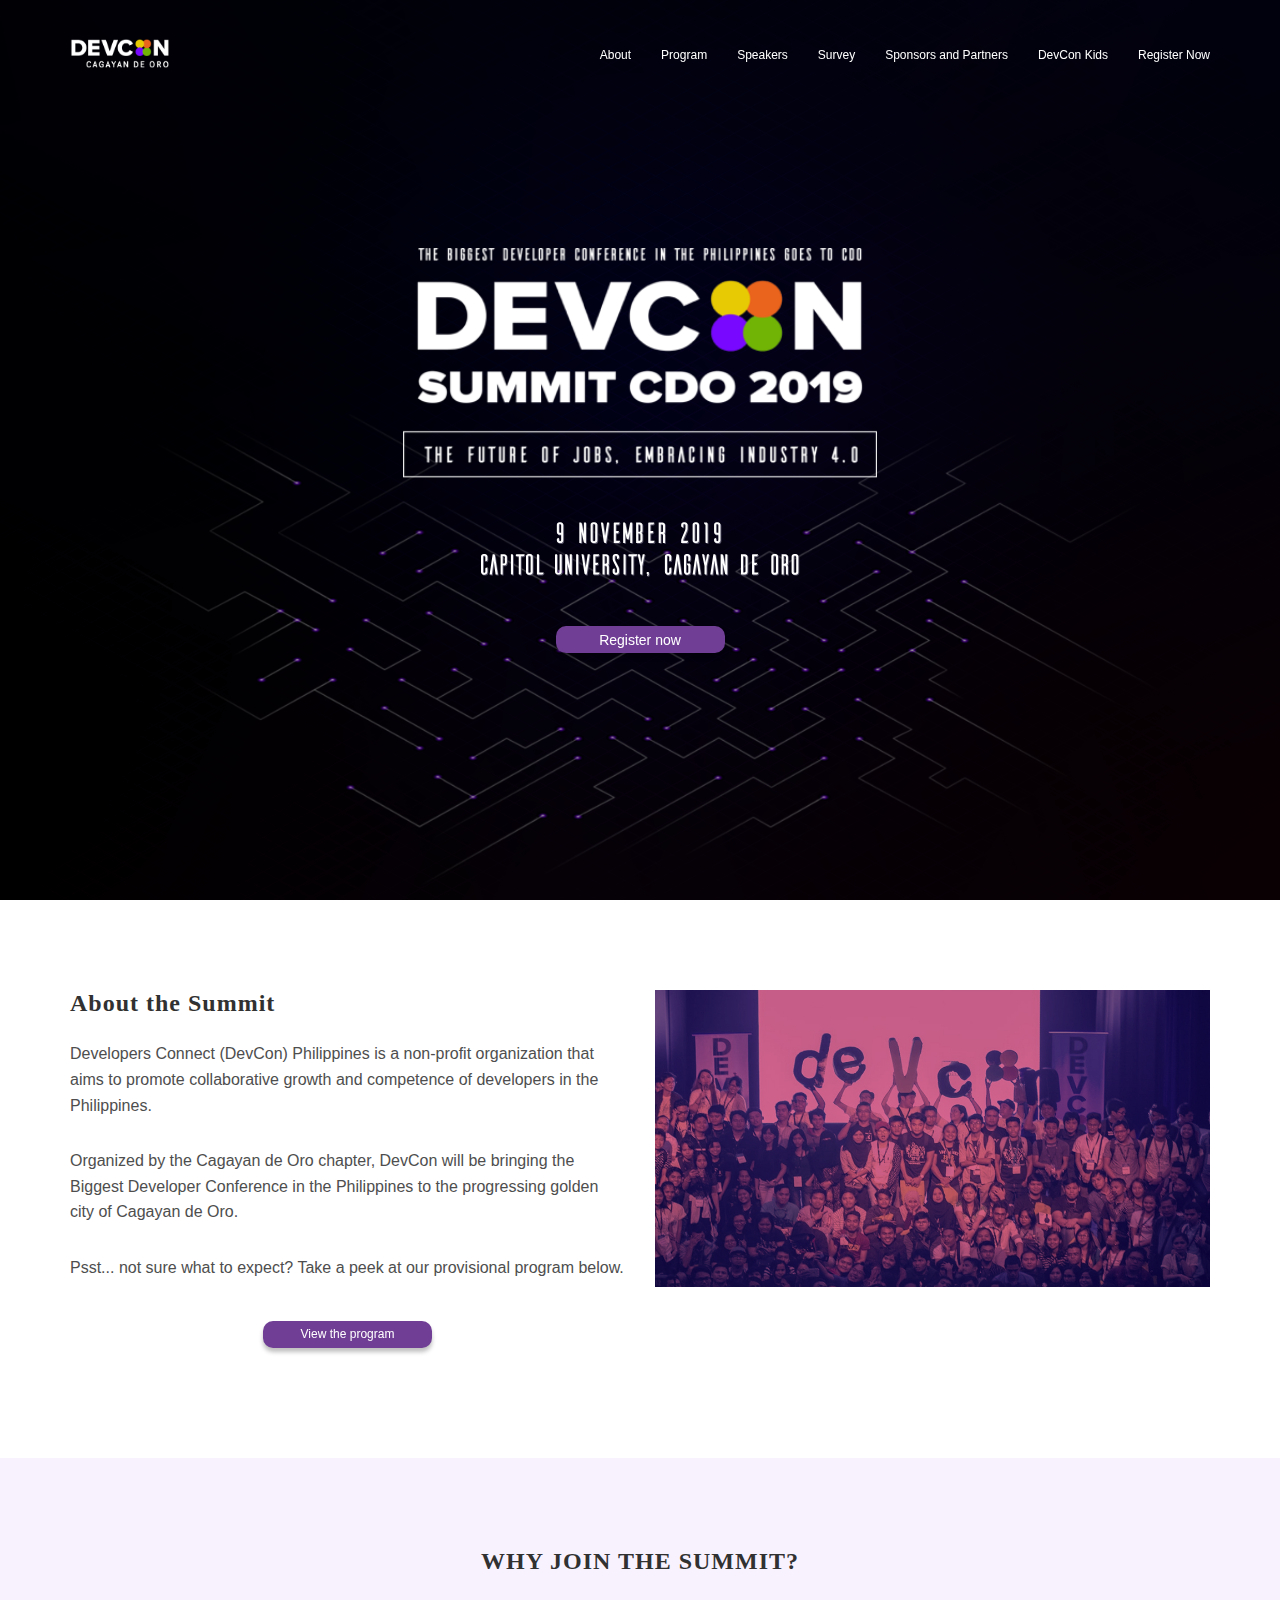
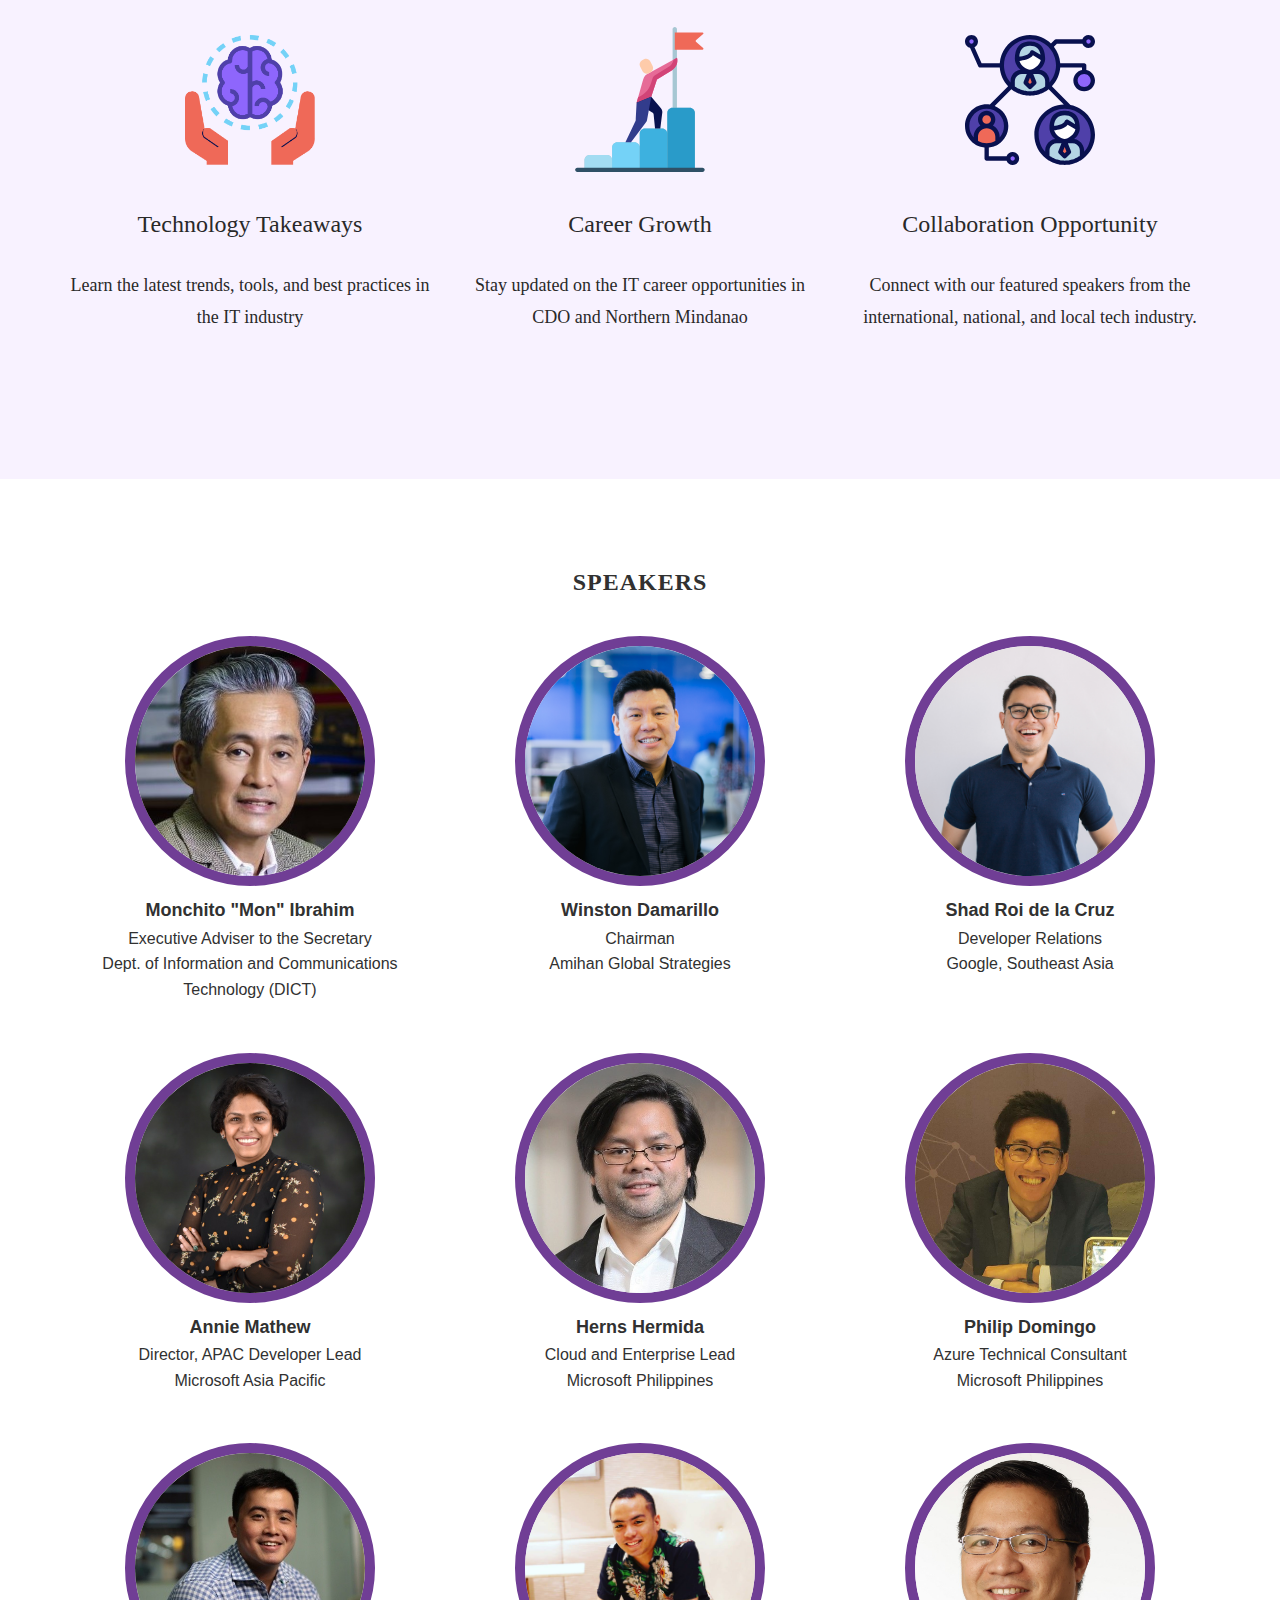
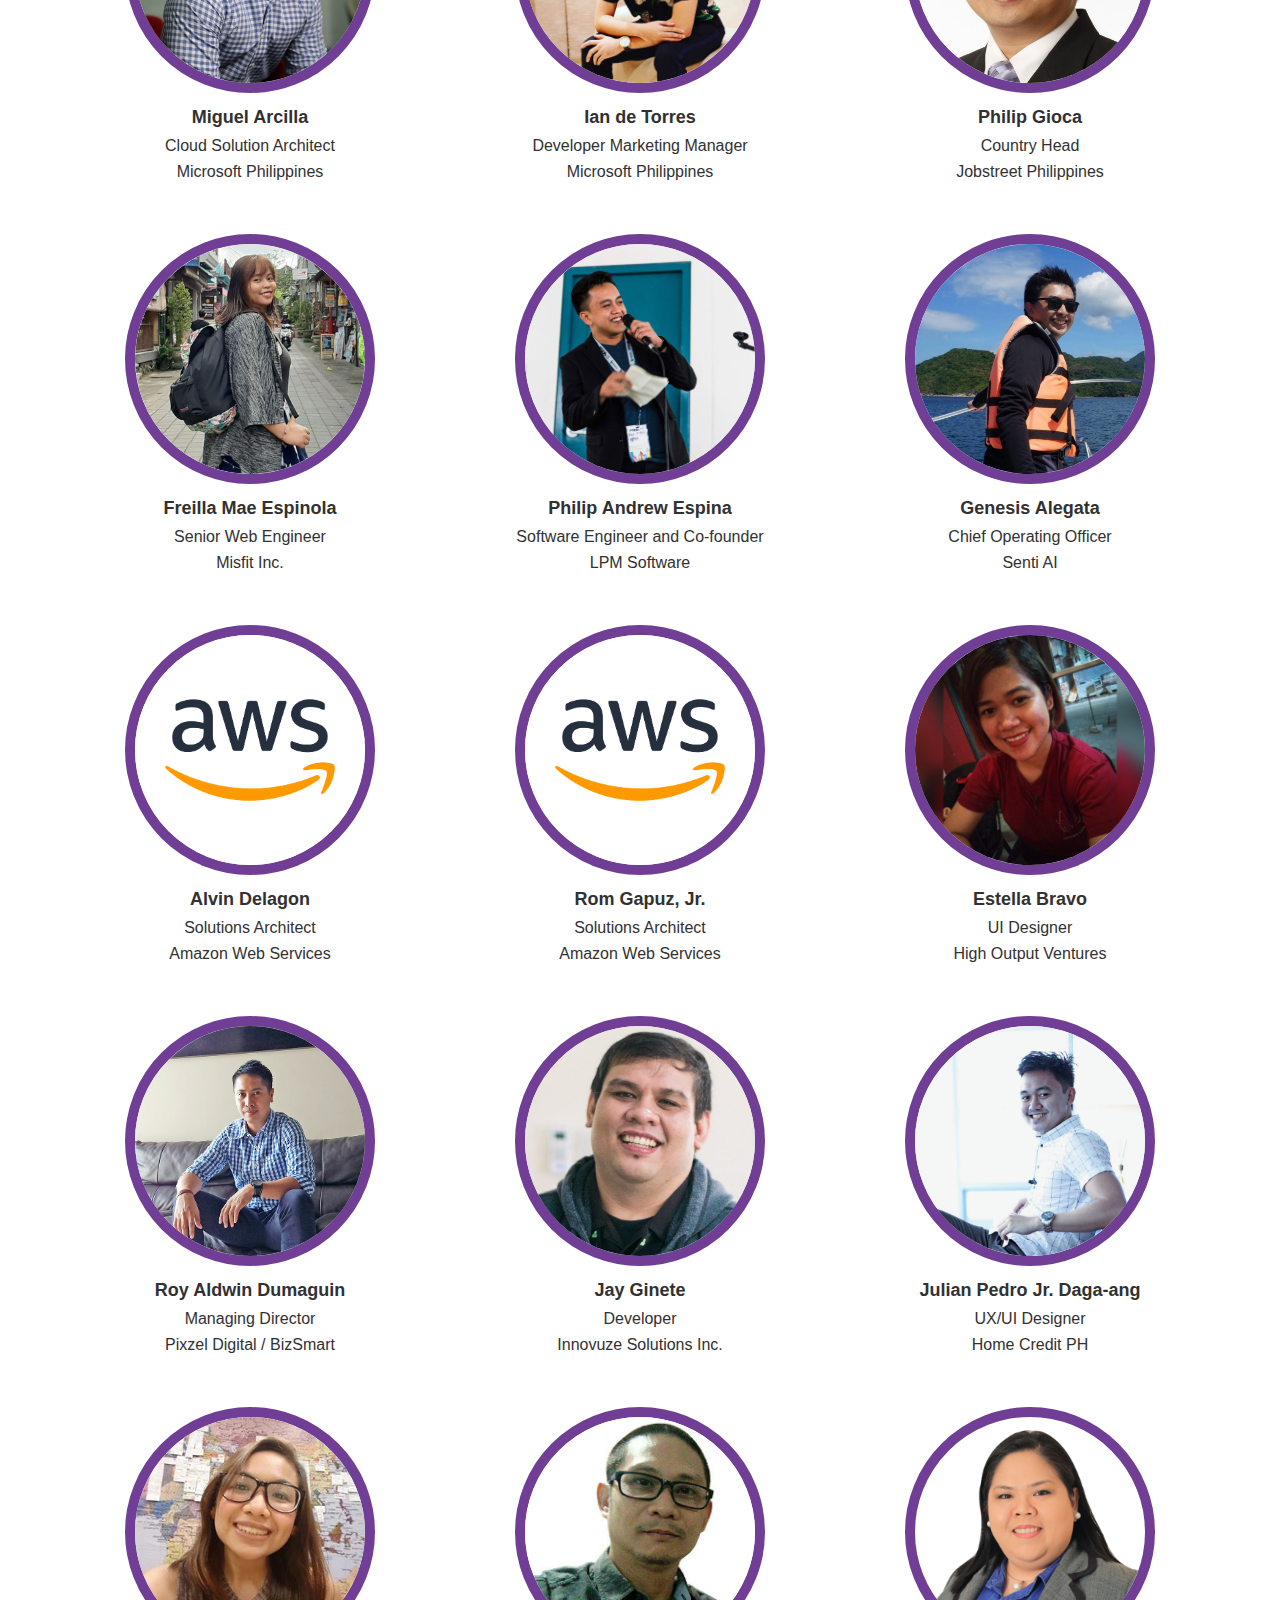
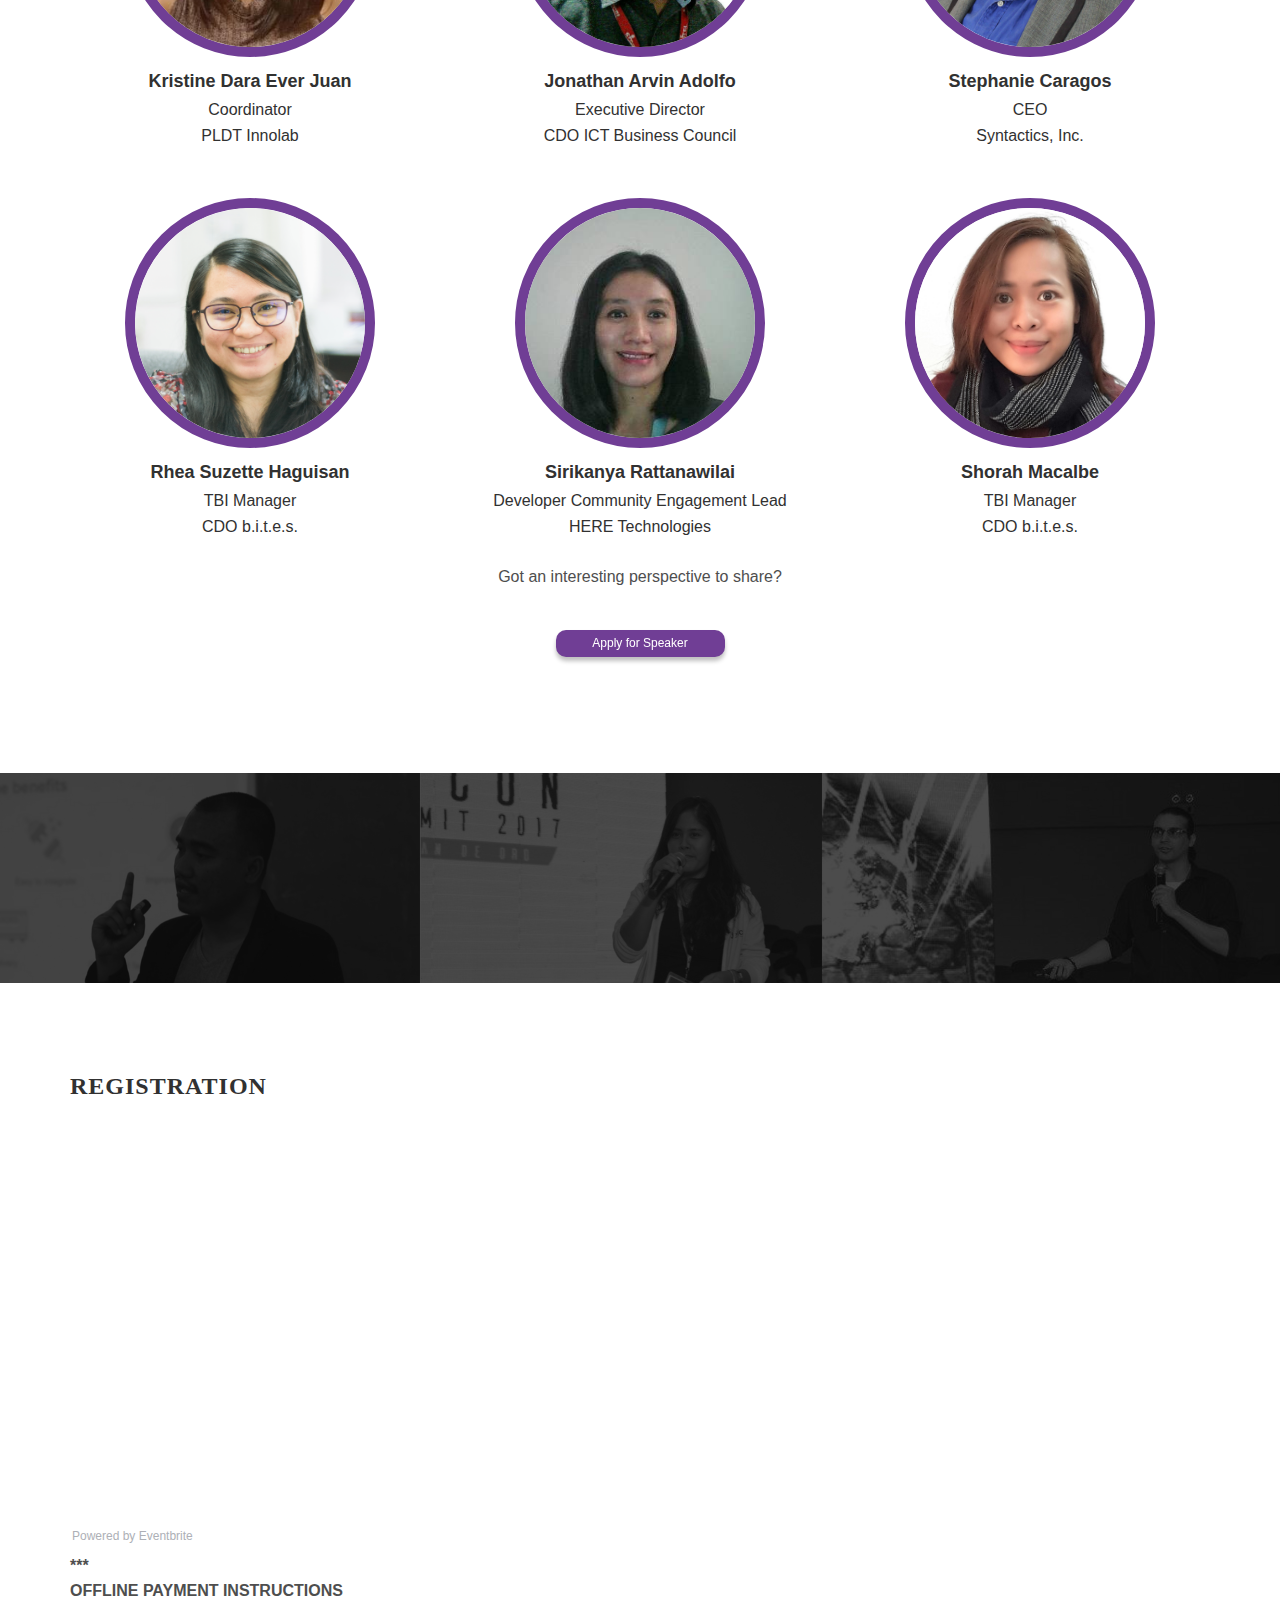
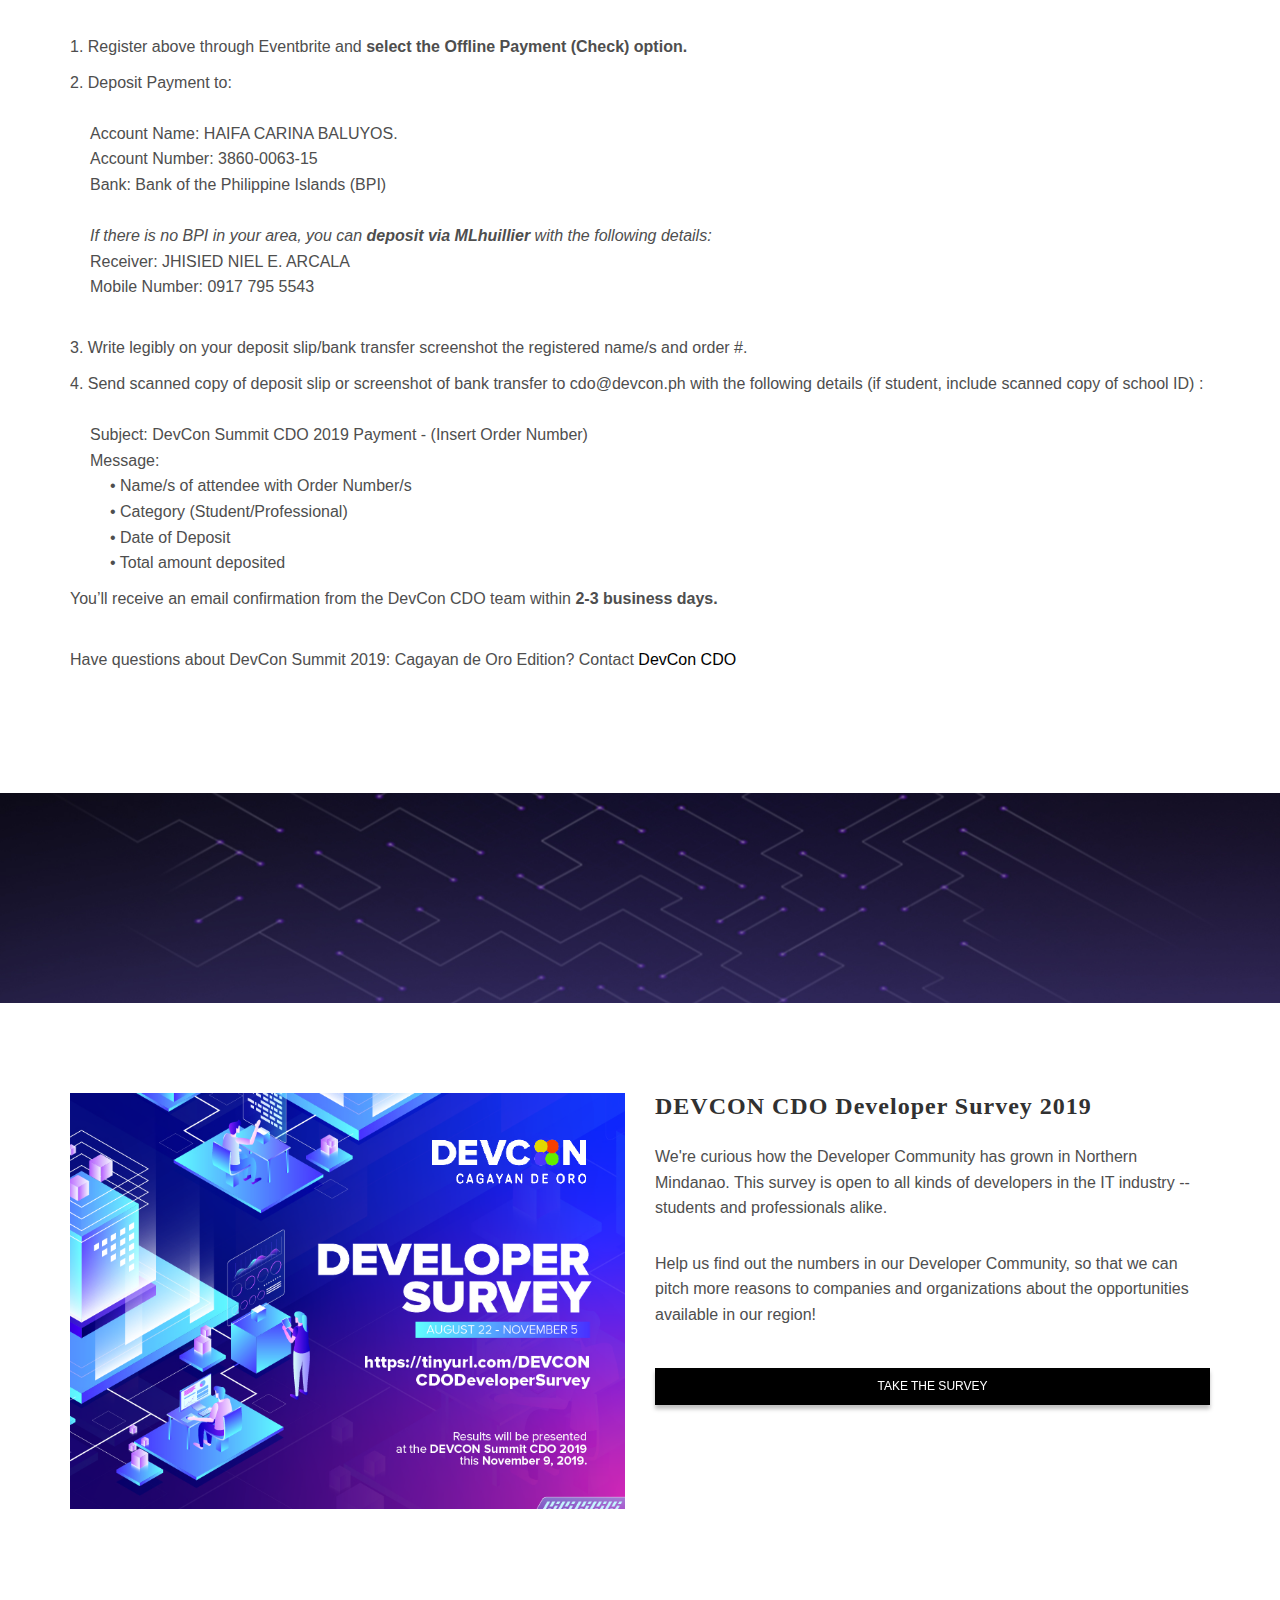
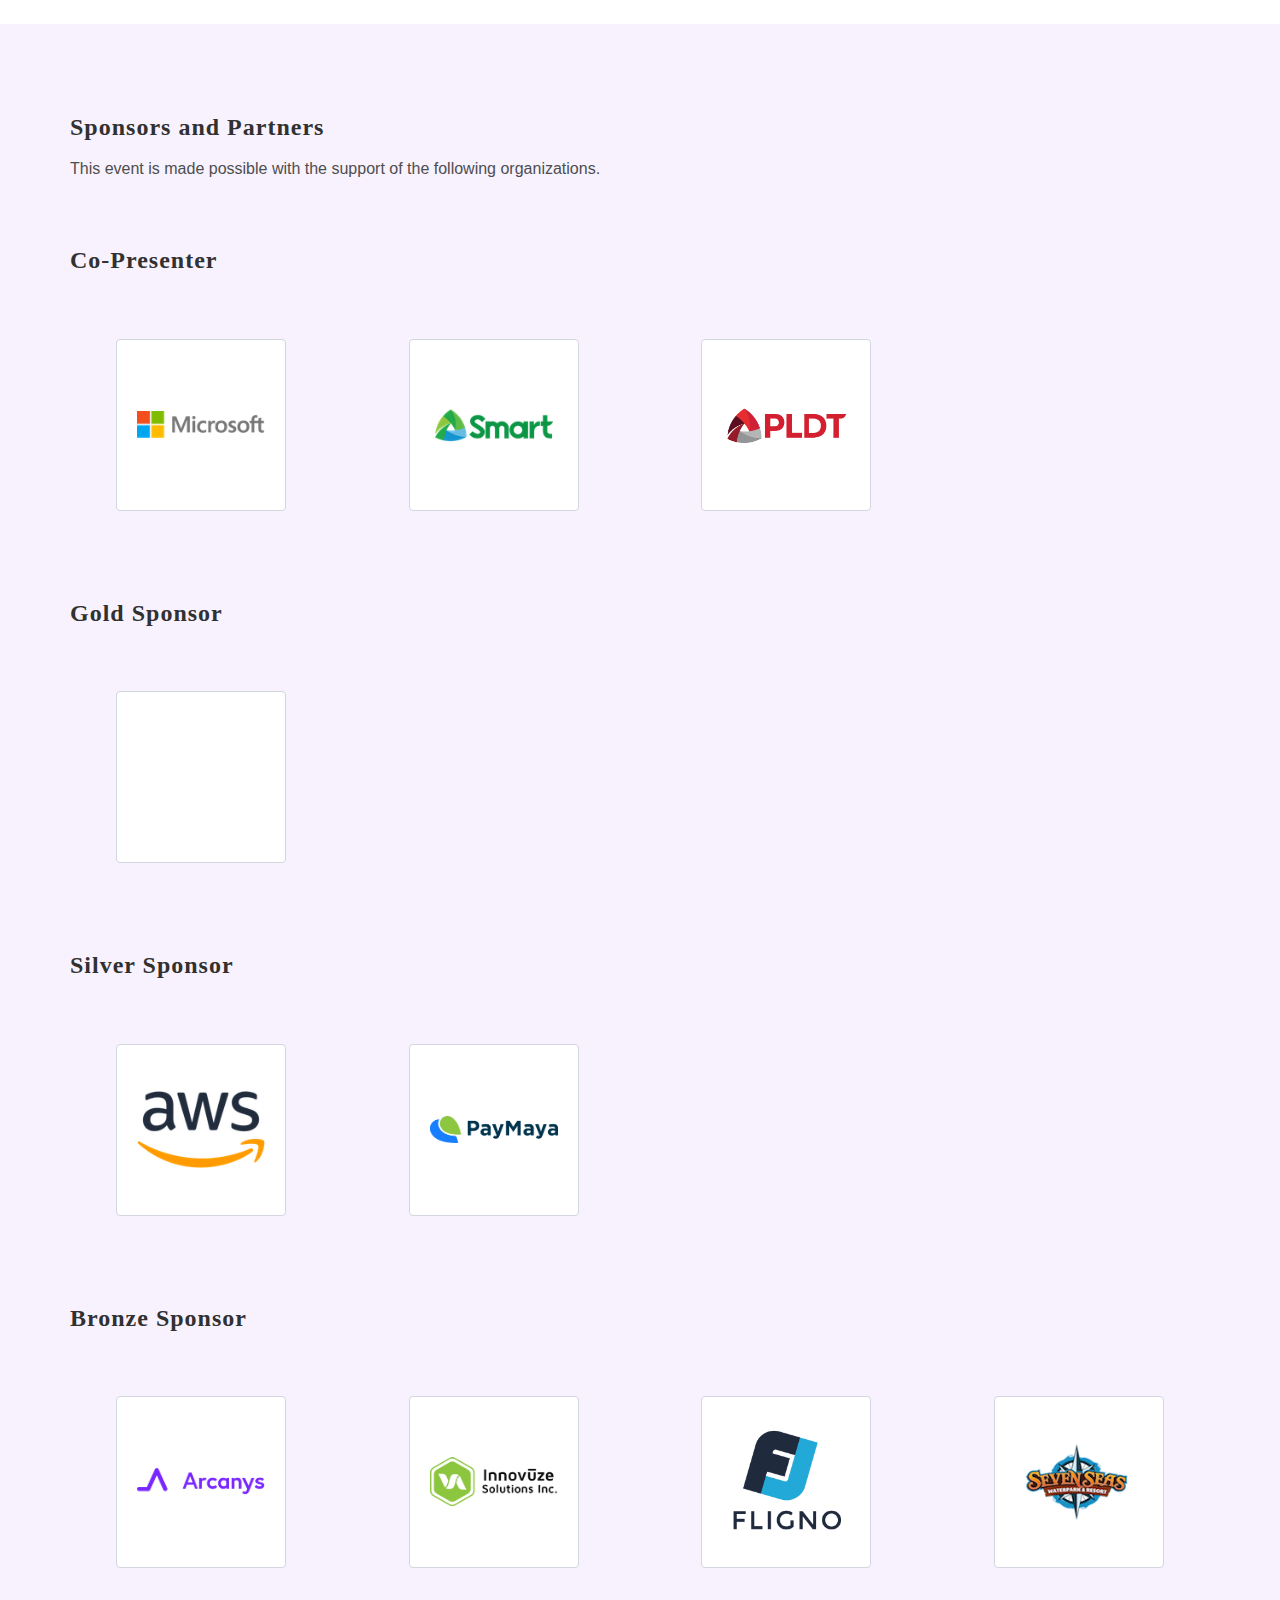
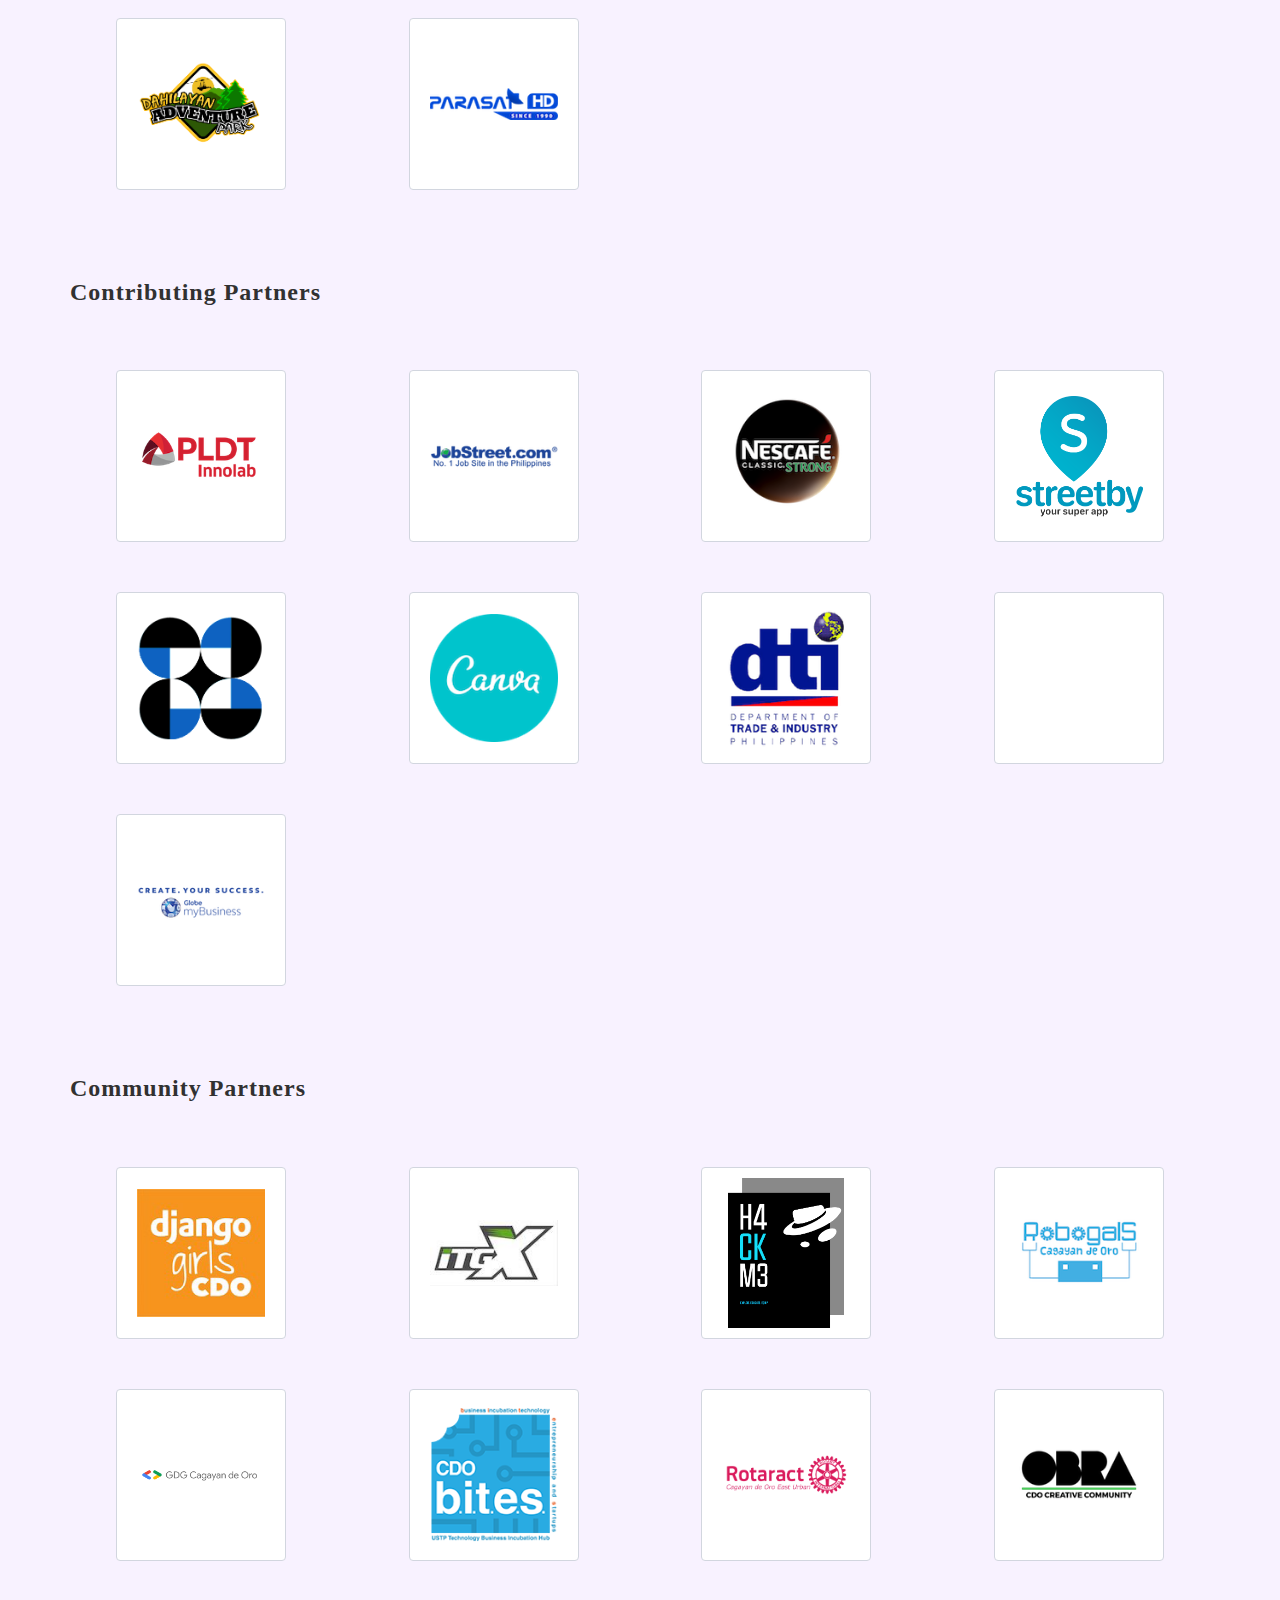
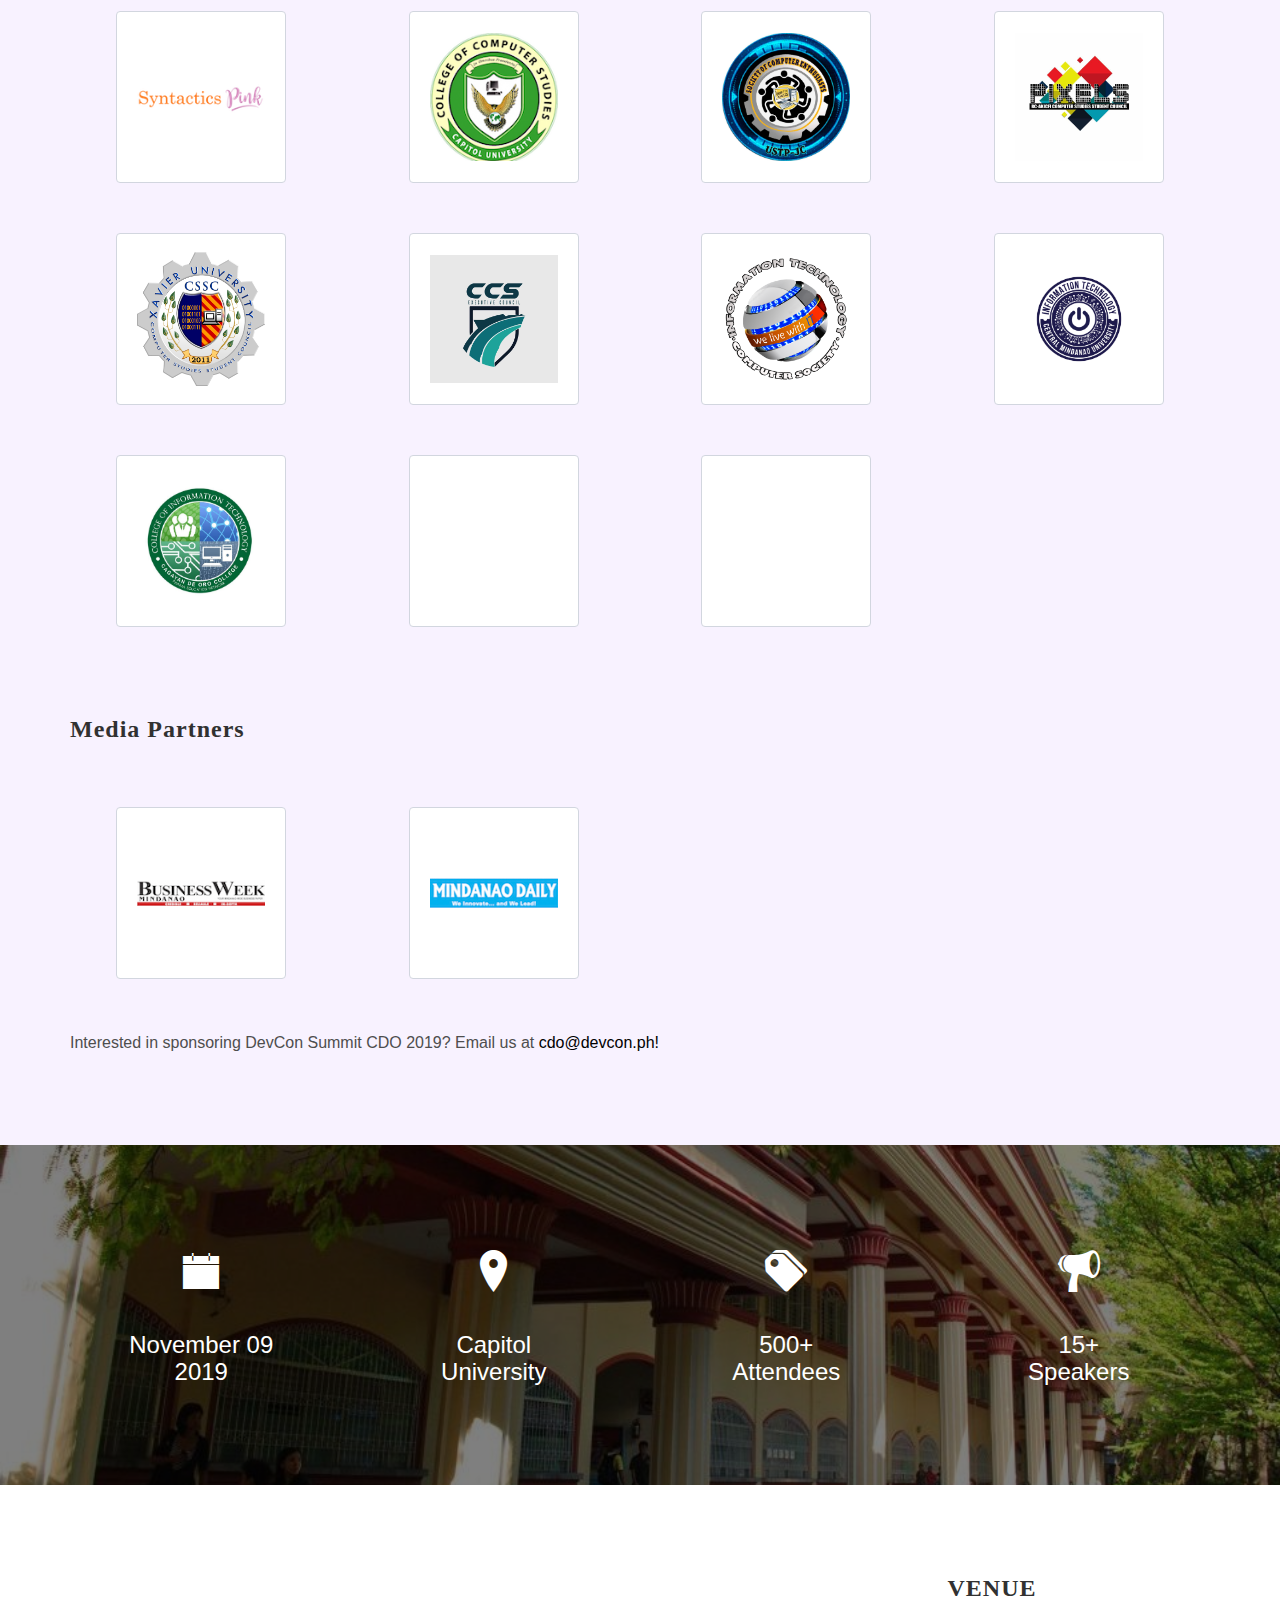
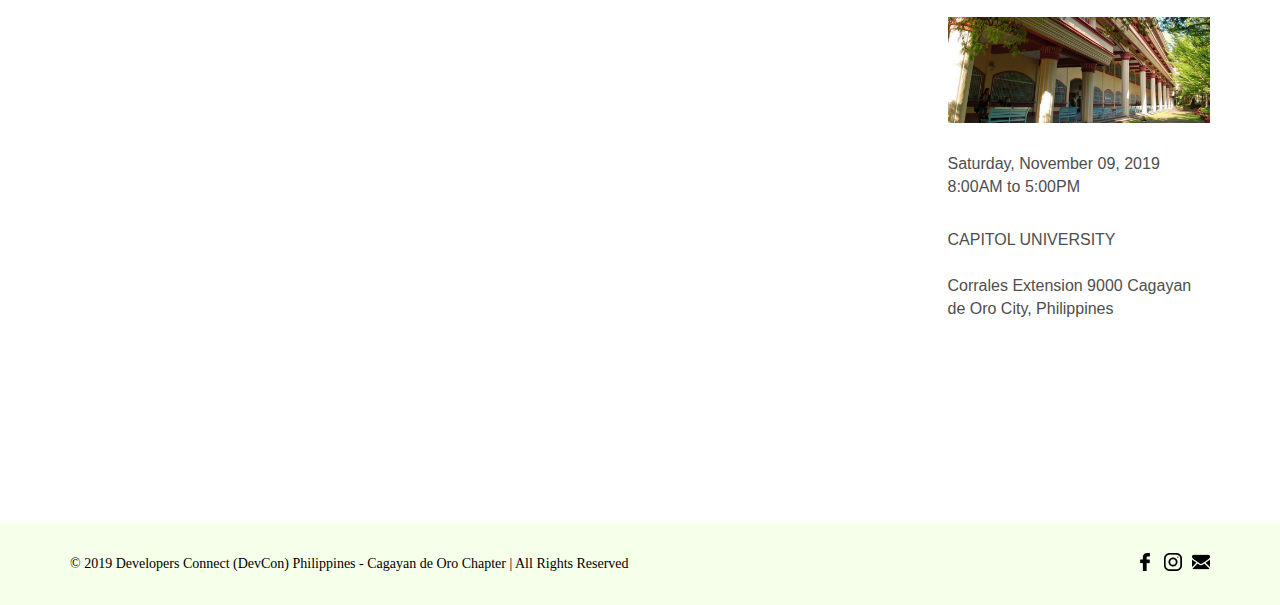
<file: index.html>
<!DOCTYPE html>
<html lang="en">
    <head>
        <meta charset="utf-8">
            <meta http-equiv="X-UA-Compatible" content="IE=edge">
                <meta name="viewport" content="width=device-width, initial-scale=1">
                    <link rel="shortcut icon" href="favicon.ico" type="image/x-icon">
                        
                        <title>DevCon Summit 2019: CDO Edition</title>
                        
                        <!-- countdown -->
                        <link rel="stylesheet" type="text/css" href="assets/count_css/util.css">
                        <link rel="stylesheet" type="text/css" href="assets/count_css/main.css">
                        <!-- css -->
                        <link rel="stylesheet" href="bower_components/bootstrap/dist/css/bootstrap.min.css">
                        <link rel="stylesheet" href="bower_components/ionicons/css/ionicons.min.css">
                        <link rel="stylesheet" href="assets/css/main.css">
                                  

                            <meta name="description" content="The Biggest Developer Conference in the Philippines Goes to Cagayan de Oro City!"/>
                            <meta property="og:locale" content="en_US" />
                            <meta property="og:type" content="website" />
                            <meta property="og:title" content="DevCon Summit: CDO Edition" />
                            <meta property="og:description" content="The Biggest Developer Conference in the Philippines Goes to Cagayan de Oro City!" />
                            <meta property="og:url" content="http://cdosummit.devcon.ph" />
                            <meta property="og:site_name" content="DevCon Summit: CDO Edition" />
                            <meta property="fb:app_id" content="484392548296131" />
                            <meta property="og:image" content="http://cdosummit.devcon.ph/assets/images/devcon-summit-cdo-thumbnail.png" />
                            <meta name="twitter:card" content="summary" />
                            <meta name="twitter:description" content="The Biggest Developer Conference in the Philippines Goes to Cagayan de Oro City!" />
                            <meta name="twitter:title" content="DevCon Summit: CDO Edition" />
                            <meta name="twitter:image" content="http://cdosummit.devcon.ph/assets/images/devcon-summit-cdo-thumbnail.png" />
                                    
    </head>
    <body data-spy="scroll" data-target="#site-nav">
        <nav id="site-nav" class="navbar navbar-fixed-top navbar-custom">
            <div class="container">
                <div class="navbar-header">
                    
                    <!-- logo -->
                    <div class="site-branding">
                        <a data-scroll href="#site-header" class="logo">
                            
                            <!-- logo image -->
                            <!-- <img src="assets/images/devcon-logo.png" height="40" alt="DevCon Philippines"> -->
                            <!-- <span> DEVCON Summit 2019: CDO Edition</span> -->
                            <span><img src="assets/images/devcon-cdo-logo-white.png" alt="DevCon CDO Summit" width="100px"></span>

                        </a>
                    </div>
                    
                    <button type="button" class="navbar-toggle collapsed" data-toggle="collapse" data-target="#navbar-items" aria-expanded="false">
                        <span class="sr-only">Toggle navigation</span>
                        <span class="icon-bar"></span>
                        <span class="icon-bar"></span>
                        <span class="icon-bar"></span>
                    </button>
                    
                </div><!-- /.navbar-header -->
                
                <div class="collapse navbar-collapse" id="navbar-items">
                    <ul class="nav navbar-nav navbar-right">
                        
                        <li><a data-scroll href="#about">About</a></li>
                        <li><a data-scroll href="#about">Program</a></li>
                        <li><a data-scroll href="#speakers">Speakers</a></li>
                        <!-- <li><a data-scroll href="#schedule">Schedule</a></li>
                        <li><a data-scroll href="#survey">Survey</a></li> -->
                        
                        <li><a data-scroll href="#survey">Survey</a></li>
                        <li><a data-scroll href="#partner">Sponsors and Partners</a></li>
                        <li><a href="devcon-kids.html">DevCon Kids</a></li>
                        <li><a data-scroll href="#registration">Register Now</a></li>

                        
                    </ul>
                </div>
            </div><!-- /.container -->
        </nav>
        
        <header id="site-header" class="site-header valign-center">
            <div class="intro">
                <!-- <h5 style="margin: 70px 0 20px;">The Biggest Developer Conference in the Philippines <br/> Goes to Cagayan De Oro City! </h2> -->
                
                <!-- <div id="" style="margin-top: -130px;">
                    <img src="assets/images/Rectangle.png" alt="DevCon CDO Summit">
                </div> -->

                <div id="devcon-city-design">
                    <img src="assets/images/Rectangle.png" alt="DevCon CDO Summit">
                </div>
                <div id="devcon-city-design2">
                    <img src="assets/images/date_venue.svg" alt="DevCon CDO Summit">
                </div>
                
                

                
                 <a data-scroll href="#registration" role="button" class="btn btn-primary btn-sm" style="font-size: 14px; margin-top: -30px">Register now</a>
                <!-- <a data-scroll href="#registration"><p class="apply-part"><span class="apply-part-word">Register now</span></p></a> -->
                <!-- <h1>10 November 2018</h1> -->
                
                
                <!-- <a class="btn btn-white" data-scroll href="#registration">Register Now</a> -->
                
                <!-- <h3>#DevConSummitCDO</h3> -->

                <!-- <div class="flex-w flex-c-m cd100" style="margin-top: 40px">
                    <div class="flex-col-c-m size2 bor1 m-l-15 m-r-15 m-b-20">
                        <span class="l2-txt1 p-b-9 days">35</span>
                        <span class="s2-txt1">Days</span>
                    </div>

                    <div class="flex-col-c-m size2 bor1 m-l-15 m-r-15 m-b-20">
                        <span class="l2-txt1 p-b-9 hours">17</span>
                        <span class="s2-txt1">Hours</span>
                    </div>

                    <div class="flex-col-c-m size2 bor1 m-l-15 m-r-15 m-b-20">
                        <span class="l2-txt1 p-b-9 minutes">50</span>
                        <span class="s2-txt1">Minutes</span>
                    </div>

                    <div class="flex-col-c-m size2 bor1 m-l-15 m-r-15 m-b-20">
                        <span class="l2-txt1 p-b-9 seconds">39</span>
                        <span class="s2-txt1">Seconds</span>
                    </div>
                </div> -->

                <!-- <p style="text-transform: none;font-size: 14px">Follow our social media and see what happens next.</p>
                <ul>
                    <li><a href="https://www.facebook.com/DevConCDO"><img src="assets/images/fb_icon_white.png" width="20px"></a><span style="margin: 5px">
                        <a href="https://www.instagram.com/devconcdo/"><img src="assets/images/instagram_icon_white.png" width="20px"></a>
                    </span></li>
                    
                </ul> -->
                
            </div>
        </header>
        

        <section id="about" class="section about">
            <div class="container">
                <div class="row">
                   
                    <div class="col-sm-6">
                        
                        <h3 class="section-title multiple-title">About the Summit</h3>
                        
                        <p>Developers Connect (DevCon) Philippines is a non-profit organization that aims to promote collaborative growth and competence of developers in the Philippines.
                        </p>

                        <p>Organized by the Cagayan de Oro chapter, DevCon will be bringing the Biggest Developer Conference in the Philippines to the progressing golden city of Cagayan de Oro.
                        </p>
                        
                        <p>Psst... not sure what to expect? Take a peek at our provisional program below.</p>

                        <a href="http://bit.ly/DEVCONSummitCDO2019ProvisionalAgenda" role="button" class="btn btn-primary btn-sm programm" style="margin-bottom: 20px">View the program</a>
                    </div>

                    <div class="col-sm-6">
                        
                        <figure>
                            <img alt="" class="img-responsive" src="assets/images/aboutsummitpic.jpg">
                        </figure>
                        
                    </div>
                </div>
            </div>
        </section>
        
        <section id="join" class="section partner">
            <div class="container">
                
                <div class="row">
                    <div class="col-md-12">
                        <h3 class="section-title" style="text-align: center;">Why join the Summit?</h3>
                        <!-- Interested in sponsoring DevCon Summit CDO 2019? Email us at <a href="mailto:cdo@devcon.ph">cdo@devcon.ph!</a> -->
                        
                    </div>
                </div>

               <!--  <div class="row">
                    <div class="col-md-12">
                        <h3 class="section-title">Co-Presenter</h3>
                    </div>
                </div> -->
                <div class="row">
                    <div class="col-sm-4">
                        <div class="why-box-wrap">
                            <a href="#" target="_blank" class="partner-box partner-box-intellectual"></a>
                        </div>
                        <p class="why">Technology Takeaways</p>
                        <p class="why-sub">Learn the latest trends, tools, and best
                        practices in the IT industry</p>
                    </div>
                    <div class="col-sm-4">
                        <div class="why-box-wrap">
                            <a href="#" target="_blank" class="partner-box partner-box-goal"></a>
                        </div>
                        <p class="why">Career Growth</p>
                        <p class="why-sub">Stay updated on the IT career opportunities in CDO and Northern Mindanao</p>
                    </div>
                    <div class="col-sm-4">
                        <div class="why-box-wrap">
                            <a href="#" target="_blank" class="partner-box partner-box-connection"></a>
                        </div>
                        <p class="why">Collaboration Opportunity</p>
                        <p class="why-sub">Connect with our featured speakers from  the international, national, and local tech industry.</p>
                    </div>
                    
                </div>
                
                <br/>
            </div>
        </section>
        
        <section id="speakers" class="section speakers">
            <div class="container">
                
                <div class="row">
                    <div class="col-md-12">
                        <h3 class="section-title" style="text-align: center;">SPEAKERS</h3>
                    </div>
                </div>

                <div class="row">
                    <div class="col-md-4">
                        <div class="speaker">
                            <figure>
                                <img alt="" class="img-responsive center-block" src="assets/images/speakers/mon-ibrahim2.jpg">
                            </figure>
                            
                            <h4>Monchito "Mon" Ibrahim</h4>
                            <p>Executive Adviser to the Secretary</br>Dept. of Information and Communications Technology (DICT)</p>
                            
                           <!--  <ul class="social-block">
                                <li><a href="https://twitter.com/mayorocamoreno"><i class="ion-social-twitter"></i></a></li>
                                <li><a href="https://www.facebook.com/mayoroscarsmoreno"><i class="ion-social-facebook"></i></a></li>
                            </ul> -->
                        </div><!-- /.speaker -->
                    </div><!-- /.col-md-3 -->

                    <div class="col-md-4">
                        <div class="speaker">
                            <figure>
                                <img alt="" class="img-responsive center-block" src="assets/images/speakers/winston-damarillo.jpg">
                            </figure>
                            
                            <h4>Winston Damarillo</h4>
                            <p>Chairman</br>Amihan Global Strategies</p>
                        </div><!-- /.speaker -->
                    </div><!-- /.col-md-3 -->

                    <div class="col-md-4">
                        <div class="speaker">
                            <figure>
                                <img alt="" class="img-responsive center-block" src="assets/images/speakers/shad-roi.jpg">
                            </figure>

                            <h4>Shad Roi de la Cruz</h4>
                            <p>Developer Relations</br>Google, Southeast Asia</p>
                        </div>
                    </div>
                </div>

                <div class="row">

                    <div class="col-md-4">
                        <div class="speaker">
                            <figure>
                                <img alt="" class="img-responsive center-block" src="assets/images/speakers/annie-matthew.png">
                            </figure>
                            
                            <h4>Annie Mathew</h4>
                            <p>Director, APAC Developer Lead</br>Microsoft Asia Pacific</p>
                        </div><!-- /.speaker -->
                    </div><!-- /.col-md-3 -->

                    <div class="col-md-4">
                        <div class="speaker">
                            <figure>
                                <img alt="" class="img-responsive center-block" src="assets/images/speakers/herns-hermida.jpg">
                            </figure>

                            <h4>Herns Hermida</h4>
                            <p>Cloud and Enterprise Lead</br>Microsoft Philippines</p>
                        </div>
                    </div>

                    <div class="col-md-4">
                        <div class="speaker">
                            <figure>
                                <img alt="" class="img-responsive center-block" src="assets/images/speakers/philip-domingo.jpg">
                            </figure>

                            <h4>Philip Domingo</h4>
                            <p>Azure Technical Consultant</br>Microsoft Philippines</p>
                        </div>
                    </div>
                </div>

                <div class="row">
                    <div class="col-md-4">
                        <div class="speaker">
                            <figure>
                                <img alt="" class="img-responsive center-block" src="assets/images/speakers/miguel-arcilla.jpg">
                            </figure>
                            
                            <h4>Miguel Arcilla</h4>
                            <p>Cloud Solution Architect</br>Microsoft Philippines</p>
                            
                           <!--  <ul class="social-block">
                                <li><a href="https://twitter.com/mayorocamoreno"><i class="ion-social-twitter"></i></a></li>
                                <li><a href="https://www.facebook.com/mayoroscarsmoreno"><i class="ion-social-facebook"></i></a></li>
                            </ul> -->
                        </div><!-- /.speaker -->
                    </div><!-- /.col-md-3 -->

                    <div class="col-md-4">
                        <div class="speaker">
                            <figure>
                                <img alt="" class="img-responsive center-block" src="assets/images/speakers/ian-detorres.jpg">
                            </figure>

                            <h4>Ian de Torres</h4>
                            <p>Developer Marketing Manager</br>Microsoft Philippines</p>
                        </div>
                    </div>

                    <div class="col-md-4">
                        <div class="speaker">
                            <figure>
                                <img alt="" class="img-responsive center-block" src="assets/images/speakers/philip-gioca.jpg">
                            </figure>
                            
                            <h4>Philip Gioca</h4>
                            <p>Country Head</br>Jobstreet Philippines</p>
                            
                           <!--  <ul class="social-block">
                                <li><a href="https://twitter.com/mayorocamoreno"><i class="ion-social-twitter"></i></a></li>
                                <li><a href="https://www.facebook.com/mayoroscarsmoreno"><i class="ion-social-facebook"></i></a></li>
                            </ul> -->
                        </div><!-- /.speaker -->
                    </div><!-- /.col-md-3 -->

                    
                </div>

                <div class="row">
                    <div class="col-md-4">
                        <div class="speaker">
                            <figure>
                                <img alt="" class="img-responsive center-block" src="assets/images/speakers/freilla-espinola.png">
                            </figure>
                            
                            <h4>Freilla Mae Espinola</h4>
                            <p>Senior Web Engineer</br>Misfit Inc.</p>
                            
                        </div><!-- /.speaker -->
                    </div><!-- /.col-md-3 -->

                    <div class="col-md-4">
                        <div class="speaker">
                            <figure>
                                <img alt="" class="img-responsive center-block" src="assets/images/speakers/phillip-espina.jpg">
                            </figure>
                            
                            <h4>Philip Andrew Espina</h4>
                            <p>Software Engineer and Co-founder</br>LPM Software</p>
                        </div><!-- /.speaker -->
                    </div><!-- /.col-md-3 -->

                    <div class="col-md-4">
                        <div class="speaker">
                            <figure>
                                <img alt="" class="img-responsive center-block" src="assets/images/speakers/genesis-alegata.jpg">
                            </figure>

                            <h4>Genesis Alegata</h4>
                            <p>Chief Operating Officer</br>Senti AI</p>
                        </div>
                    </div>
                </div>


                <div class="row">
                    <div class="col-md-4">
                        <div class="speaker">
                            <figure>
                                <img alt="" class="img-responsive center-block" src="assets/images/speakers/aws.png">
                            </figure>
                            
                            <h4>Alvin Delagon</h4>
                            <p>Solutions Architect</br>Amazon Web Services</p>
                            
                        </div><!-- /.speaker -->
                    </div><!-- /.col-md-3 -->

                    <div class="col-md-4">
                        <div class="speaker">
                            <figure>
                                <img alt="" class="img-responsive center-block" src="assets/images/speakers/aws.png">
                            </figure>
                            
                            <h4>Rom Gapuz, Jr.</h4>
                            <p>Solutions Architect</br>Amazon Web Services</p>
                        </div><!-- /.speaker -->
                    </div><!-- /.col-md-3 -->

                    <div class="col-md-4">
                        <div class="speaker">
                            <figure>
                                <img alt="" class="img-responsive center-block" src="assets/images/speakers/estella-bravo.jpg">
                            </figure>

                            <h4>Estella Bravo</h4>
                            <p>UI Designer</br>High Output Ventures</p>
                        </div>
                    </div>
                </div>

                <div class="row">
                    <div class="col-md-4">
                        <div class="speaker">
                            <figure>
                                <img alt="" class="img-responsive center-block" src="assets/images/speakers/roy-dumaguin.jpg">
                            </figure>
                            
                            <h4>Roy Aldwin Dumaguin</h4>
                            <p>Managing Director</br>Pixzel Digital / BizSmart</p>
                            
                        </div><!-- /.speaker -->
                    </div><!-- /.col-md-3 -->

                   <div class="col-md-4">
                        <div class="speaker">
                            <figure>
                                <img alt="" class="img-responsive center-block" src="assets/images/speakers/jay-ginete.jpg">
                            </figure>
                            
                            <h4>Jay Ginete</h4>
                            <p>Developer</br>Innovuze Solutions Inc.</p>
                        </div><!-- /.speaker -->
                    </div><!-- /.col-md-3 -->


                    <div class="col-md-4">
                        <div class="speaker">
                            <figure>
                                <img alt="" class="img-responsive center-block" src="assets/images/speakers/jp-dagaang.png">
                            </figure>

                            <h4>Julian Pedro Jr. Daga-ang</h4>
                            <p>UX/UI Designer</br>Home Credit PH</p>
                        </div>
                    </div>
                </div>

                <div class="row">
                    <div class="col-md-4">
                        <div class="speaker">
                            <figure>
                                <img alt="" class="img-responsive center-block" src="assets/images/speakers/dara-juan.jpg">
                            </figure>
                            
                            <h4>Kristine Dara Ever Juan</h4>
                            <p>Coordinator</br>PLDT Innolab</p>
                            
                        </div><!-- /.speaker -->
                    </div><!-- /.col-md-3 -->

                   <div class="col-md-4">
                        <div class="speaker">
                            <figure>
                                <img alt="" class="img-responsive center-block" src="assets/images/speakers/arvin-adolfo.jpg">
                            </figure>
                            
                            <h4>Jonathan Arvin Adolfo</h4>
                            <p>Executive Director</br>CDO ICT Business Council</p>
                        </div><!-- /.speaker -->
                    </div><!-- /.col-md-3 -->


                    <div class="col-md-4">
                        <div class="speaker">
                            <figure>
                                <img alt="" class="img-responsive center-block" src="assets/images/speakers/stephanie-caragos.png">
                            </figure>

                            <h4>Stephanie Caragos</h4>
                            <p>CEO</br>Syntactics, Inc.</p>
                        </div>
                    </div>
                </div>

                <div class="row">
                    <div class="col-md-4">
                        <div class="speaker">
                            <figure>
                                <img alt="" class="img-responsive center-block" src="assets/images/speakers/rhea-haguisan.gif">
                            </figure>
                            
                            <h4>Rhea Suzette Haguisan</h4>
                            <p>TBI Manager</br>CDO b.i.t.e.s.</p>
                            
                        </div><!-- /.speaker -->
                    </div><!-- /.col-md-3 -->

                   <div class="col-md-4">
                        <div class="speaker">
                            <figure>
                                <img alt="" class="img-responsive center-block" src="assets/images/speakers/sirikanya-sattanawilai.jpg">
                            </figure>
                            
                            <h4>Sirikanya Rattanawilai</h4>
                            <p>Developer Community Engagement Lead</br>HERE Technologies</p>
                        </div><!-- /.speaker -->
                    </div><!-- /.col-md-3 -->


                    <div class="col-md-4">
                        <div class="speaker">
                            <figure>
                                <img alt="" class="img-responsive center-block" src="assets/images/speakers/shora-macalbe.jpg">
                            </figure>

                            <h4>Shorah Macalbe</h4>
                            <p>TBI Manager</br>CDO b.i.t.e.s.</p>
                        </div>
                    </div>
                </div>

                

                <div class="row">
                    <div class="col-md-12">
                        
                        <p style="text-align: center; margin-bottom: 0">Got an interesting perspective to share?</p>

                        <a href="https://forms.gle/TzzudZf9FhE5uLVUA" role="button" class="btn btn-primary btn-sm">Apply for Speaker</a>
                        
                    </div>
                </div>
                
                <br/>
            </div>
        </section>

        <section id="callforspeaker" class="section bg-image-3 contribution">
            <div class="container">
                <div class="row">
                    <div class="col-md-12">
                        <h3 class="text-uppercase mt0 font-400"> </h3>
                        <p></p>
                    </div>
                </div>
            </div>
        </section>
        
        
       <!--  <section id="callforspeaker" class="section bg-image-3 contribution">
            <div class="container">
                <div class="row">
                    <div class="col-md-12">
                        <h3 class="text-uppercase mt0 font-400"> </h3>
                        <p></p>
                    </div>
                </div>
            </div>
        </section> -->

        <section id="registration" class="section registration">
            <div class="container">
                <div class="row">
                    <div class="col-md-12">
                        <h3 class="section-title">Registration </h3>
                    </div>
                </div>
            
                <div style="width:100%; text-align:left;"><iframe src="https://eventbrite.com/tickets-external?eid=65309611807&ref=etckt" frameborder="0" height="392" width="100%" vspace="0" hspace="0" marginheight="5" marginwidth="5" scrolling="auto" allowtransparency="true"></iframe>
                    <div style="font-family:Helvetica, Arial; font-size:12px; padding:10px 0 5px; margin:2px; width:100%; text-align:left;" ><a class="powered-by-eb" style="color: #ADB0B6; text-decoration: none;" target="_blank" href="https://www.eventbrite.com/">Powered by Eventbrite</a>
                    </div>
                </div>
                <!-- <div id="eventbrite-widget-container-65309611807"></div> -->
                <p><strong>***<br/>OFFLINE PAYMENT INSTRUCTIONS</strong></p>
                <ol>
                    <li>1. Register above through Eventbrite and <b>select the Offline Payment (Check) option.</b> </li>
                    <li>2. Deposit Payment to:<br/><br/>
                        <span style="padding-left: 20px">Account Name: HAIFA CARINA BALUYOS.<br/>
                        <span style="padding-left: 20px">Account Number: 3860-0063-15<br/>
                        <span style="padding-left: 20px">Bank: Bank of the Philippine Islands (BPI)<br/><br/>
                        <span style="padding-left: 20px"><em>If there is no BPI in your area, you can <b>deposit via MLhuillier</b> with the following details: </em> <br/>
                        <span style="padding-left: 20px">Receiver: JHISIED NIEL E. ARCALA <br/>
                        <span style="padding-left: 20px">Mobile Number: 0917 795 5543<br/><br/></span>
                        </li>
                    <li>3. Write legibly on your deposit slip/bank transfer screenshot the registered name/s and order #.</li>
                    <li>4. Send scanned copy of deposit slip or screenshot of bank transfer to cdo@devcon.ph with the following details (if student, include scanned copy of school ID) :<br/><br/>
                        <span style="padding-left: 20px">Subject: DevCon Summit CDO 2019 Payment - (Insert Order Number)<br/>
                        <span style="padding-left: 20px">Message:<br/>
                        <span style="padding-left: 40px">• Name/s of attendee with Order Number/s<br/>
                        <span style="padding-left: 40px">• Category (Student/Professional) <br/>
                        <span style="padding-left: 40px">• Date of Deposit <br/>
                        <span style="padding-left: 40px">• Total amount deposited<br/>
                        <!-- <ol>
                            <li>Name/s of attendee with Order Number/s
                                <li>Category (Student/Professional)
                                    <li>Date of Deposit
                                        <li>Total amount deposited
                                            <li>Once you received a confirmation email from cdo@devcon.ph, your slot is already reserved. Confirmation emails will be sent 2-3 business days upon receipt.<br/>
                                            </li>
                        </ol> -->
                    </li>
                    <li>You’ll receive an email confirmation from the DevCon CDO team within <b>2-3 business days.</b></li>
                </ol><br/>
                <!-- <p style="color:red;">IMPORTANT: Deadline for email submission is 5 BUSINESS DAYS after registration. Failure to comply will automatically forfeit your registration.</p> -->
                <p>Have questions about DevCon Summit 2019: Cagayan de Oro Edition? Contact <a href="mailto:cdo@devcon.ph">DevCon CDO</a></p>
            
            </div>
        </section>

        <section id="callforspeaker" class="section bg-image-5 contribution">
            <div class="container">
                <div class="row">
                    <div class="col-md-12">
                        <h3 class="text-uppercase mt0 font-400"> </h3>
                        <p></p>
                    </div>
                </div>
            </div>
        </section>

        <section id="survey" class="section about">
            <div class="container">
                <div class="row">
                   
                    <div class="col-sm-6" >
                        
                        <figure>
                            <img alt="" class="img-responsive" src="assets/images/Developer_Survey.jpg">
                        </figure>
                        
                    </div>

                    <div class="col-sm-6">
                        
                        <h3 class="section-title multiple-title">DEVCON CDO Developer Survey 2019</h3>
                        
                        <p>We're curious how the Developer Community has grown in Northern Mindanao. This survey is open to all kinds of developers in the IT industry -- students and professionals alike.
                        </p>

                        <p>Help us find out the numbers in our Developer Community, so that we can pitch more reasons to companies and organizations about the opportunities available in our region!
                        </p>
                        
                        <a href="https://tinyurl.com/devconcdodevelopersurvey" role="button" class="btn btn-primary btn-sm survey">TAKE THE SURVEY</a>
                    </div>

                    
                </div>
            </div>
        </section>

        <section id="partner" class="section partner">
            <div class="container">
                
                <div class="row">
                    <div class="col-md-12">
                        <h3 class="section-title firstlow">Sponsors and Partners</h3>
                        This event is made possible with the support of the following organizations.
                        
                    </div>
                </div>
                
                <br/>
                
                <div class="row">
                    <div class="col-md-12">
                        <h3 class="section-title low">Co-Presenter</h3>
                    </div>
                </div>
                <div class="row">
                    <div class="col-sm-3">
                        <div class="partner-box-wrap">
                            <a href="#" target="_blank" class="partner-box partner-box-microsoft"></a>
                        </div>
                    </div>

                    <div class="col-sm-3">
                        <div class="partner-box-wrap">
                            <a href="#" target="_blank" class="partner-box partner-box-smart"></a>
                        </div>
                    </div>

                    <div class="col-sm-3">
                        <div class="partner-box-wrap">
                            <a href="#" target="_blank" class="partner-box partner-box-pldt"></a>
                        </div>
                    </div>
                    
                </div>
                
                <div class="row">
                    <div class="col-md-12">
                        <h3 class="section-title lows">Gold Sponsor</h3>
                    </div>
                </div>
                <div class="row">
                    <div class="col-sm-3">
                        <div class="partner-box-wrap">
                            <a href="#" target="_blank" class="partner-box partner-box-here"></a>
                        </div>
                    </div>
                    
                    <!-- <div class="col-sm-3">
                        <div class="partner-box-wrap">
                            <a href="http://sevenseaswaterparkresort.com/" target="_blank" class="partner-box partner-box-sevenseas"></a>
                        </div>
                    </div>
                    
                    
                    <div class="col-sm-3">
                        <div class="partner-box-wrap">
                            <a href="http://mybusiness.globe.com.ph" target="_blank" class="partner-box partner-box-globe"></a>
                        </div>
                        
                    </div> -->
                    
                </div>
                
                <div class="row">
                    <div class="col-md-12">
                        <h3 class="section-title lows">Silver Sponsor</h3>
                    </div>
                </div>
                <div class="row">
                    <div class="col-sm-3">
                        <div class="partner-box-wrap">
                            <a href="https://aws.amazon.com/" target="_blank" class="partner-box partner-box-aws"></a>
                        </div>
                    </div>
                    
                    <div class="col-sm-3">
                        <div class="partner-box-wrap">
                            <a href="#" target="_blank" class="partner-box partner-box-paymaya"></a>
                        </div>
                    </div>

                </div>
                <div class="row">
                    <div class="col-md-12">
                        <h3 class="section-title lows">Bronze Sponsor</h3>
                    </div>
                </div>
                <div class="row">
                    <div class="col-sm-3">
                        <div class="partner-box-wrap">
                            <a href="https://www.arcanys.com/" target="_blank" class="partner-box partner-box-arcanys"></a>
                        </div>
                    </div>
                    
                    <div class="col-sm-3">
                        <div class="partner-box-wrap">
                            <a href="https://www.innovuze.com/" target="_blank" class="partner-box partner-box-innovuze"></a>
                        </div>
                    </div>

                     <div class="col-sm-3">
                        <div class="partner-box-wrap">
                            <a href="#" target="_blank" class="partner-box partner-box-fligno"></a>
                        </div>
                    </div>
                    
                    
                     <div class="col-sm-3">
                         <div class="partner-box-wrap">
                             <a href="#" target="_blank" class="partner-box partner-box-sevenseas"></a>
                         </div>
                    
                     </div>
                    
                     
                </div>
                <div class="row">
                     <div class="col-sm-3">
                         <div class="partner-box-wrap">
                             <a href="#" target="_blank" class="partner-box partner-box-dahilayan"></a>
                         </div>
                     </div>
                     <div class="col-sm-3">
                         <div class="partner-box-wrap">
                             <a href="#" target="_blank" class="partner-box partner-box-parasathd"></a>
                         </div>
                     </div>
                </div>
                
                <div class="row">
                    <div class="col-md-12">
                        <h3 class="section-title lows">Contributing Partners</h3>
                    </div>
                </div>
                <div class="row">
                                       
                    <div class="col-sm-3">
                         <div class="partner-box-wrap">
                             <a href="https://www.facebook.com/PLDTInnolab/" target="_blank" class="partner-box partner-box-pldt-innolab"></a>
                         </div>
                    </div>
                    
                    <div class="col-sm-3">
                        <div class="partner-box-wrap">
                            <a href="https://www.jobstreet.com.ph/" target="_blank" class="partner-box partner-box-jobstreet"></a>
                         </div>
                    </div>

                    <div class="col-sm-3">
                        <div class="partner-box-wrap">
                            <a href="#" target="_blank" class="partner-box partner-box-nescafe"></a>
                         </div>
                    </div>

                    <div class="col-sm-3">
                        <div class="partner-box-wrap">
                            <a href="#" target="_blank" class="partner-box partner-box-streetby"></a>
                         </div>
                    </div>
                </div>

                 <div class="row">
                                       
                    <div class="col-sm-3">
                         <div class="partner-box-wrap">
                             <a href="#" target="_blank" class="partner-box partner-box-dost"></a>
                         </div>
                    </div>

                    <div class="col-sm-3">
                         <div class="partner-box-wrap">
                             <a href="#" target="_blank" class="partner-box partner-box-canva"></a>
                         </div>
                    </div>

                    <div class="col-sm-3">
                         <div class="partner-box-wrap">
                             <a href="#" target="_blank" class="partner-box partner-box-dti"></a>
                         </div>
                    </div>

                    <div class="col-sm-3">
                         <div class="partner-box-wrap">
                             <a href="#" target="_blank" class="partner-box partner-box-delmonte"></a>
                         </div>
                    </div>
                </div>

                 <div class="row">
                                       
                    <div class="col-sm-3">
                         <div class="partner-box-wrap">
                             <a href="#" target="_blank" class="partner-box partner-box-globe"></a>
                         </div>
                    </div>

                </div>
                    
                 <div class="row">
                    <div class="col-md-12">
                        <h3 class="section-title lows">Community Partners</h3>
                    </div>
                </div>
                <div class="row">

                    <div class="col-sm-3">
                        <div class="partner-box-wrap">
                            <a href="https://www.facebook.com/djangogirlscdo/" target="_blank" class="partner-box partner-box-djangogirlscdo"></a>
                        </div>
                    </div>
                    
                     <div class="col-sm-3">
                         <div class="partner-box-wrap">
                            <a href="https://www.facebook.com/groups/cdoitg/" target="_blank" class="partner-box partner-box-itgx"></a>
                         </div>
                     </div>
                    
                    <div class="col-sm-3">
                        <div class="partner-box-wrap">
                            <a href="https://www.facebook.com/hackm3.ph/" target="_blank" class="partner-box partner-box-hackm3"></a>
                        </div>
                    </div>
                     
                     <div class="col-sm-3">
                        <div class="partner-box-wrap">
                            <a href="https://www.facebook.com/robogalscdo/" target="_blank" class="partner-box partner-box-robogals"></a>
                        </div>
                    </div>
                </div>

                <div class="row">
                    <div class="col-sm-3">
                        <div class="partner-box-wrap">
                            <a href="https://www.facebook.com/gdgcdo/" target="_blank" class="partner-box partner-box-gdgcdo"></a>
                        </div>
                    </div>
                    
                    <div class="col-sm-3">
                        <div class="partner-box-wrap">
                            <a href="https://www.facebook.com/cdobites/" target="_blank" class="partner-box partner-box-cdobites"></a>
                        </div>
                    </div>

                    <div class="col-sm-3">
                        <div class="partner-box-wrap">
                            <a href="https://www.facebook.com/cdobites/" target="_blank" class="partner-box partner-box-rotaract"></a>
                        </div>
                    </div>

                    <div class="col-sm-3">
                        <div class="partner-box-wrap">
                            <a href="#" target="_blank" class="partner-box partner-box-obra"></a>
                        </div>
                    </div>
                </div>

                <div class="row">
                    <div class="col-sm-3">
                        <div class="partner-box-wrap">
                            <a href="#" target="_blank" class="partner-box partner-box-syntacticspink"></a>
                        </div>
                    </div>

                    <div class="col-sm-3">
                        <div class="partner-box-wrap">
                            <a href="#" target="_blank" class="partner-box partner-box-ccssbo"></a>
                        </div>
                    </div>

                    <div class="col-sm-3">
                        <div class="partner-box-wrap">
                            <a href="#" target="_blank" class="partner-box partner-box-soce"></a>
                        </div>
                    </div>

                    <div class="col-sm-3">
                        <div class="partner-box-wrap">
                            <a href="#" target="_blank" class="partner-box partner-box-pixels"></a>
                        </div>
                    </div>
                </div>

                <div class="row">
                    <div class="col-sm-3">
                        <div class="partner-box-wrap">
                            <a href="#" target="_blank" class="partner-box partner-box-cssc"></a>
                        </div>
                    </div>

                    <div class="col-sm-3">
                        <div class="partner-box-wrap">
                            <a href="#" target="_blank" class="partner-box partner-box-ccsec"></a>
                        </div>
                    </div>

                    <div class="col-sm-3">
                        <div class="partner-box-wrap">
                            <a href="#" target="_blank" class="partner-box partner-box-comsoc"></a>
                        </div>
                    </div>

                    <div class="col-sm-3">
                        <div class="partner-box-wrap">
                            <a href="#" target="_blank" class="partner-box partner-box-itss"></a>
                        </div>
                    </div>
                </div>

                <div class="row">
                    <div class="col-sm-3">
                        <div class="partner-box-wrap">
                            <a href="#" target="_blank" class="partner-box partner-box-citesbo"></a>
                        </div>
                    </div>

                    <div class="col-sm-3">
                        <div class="partner-box-wrap">
                            <a href="#" target="_blank" class="partner-box partner-box-pineapplepy"></a>
                        </div>
                    </div>

                    <div class="col-sm-3">
                        <div class="partner-box-wrap">
                            <a href="#" target="_blank" class="partner-box partner-box-scitc"></a>
                        </div>
                    </div>

                    <!-- <div class="col-sm-3">
                        <div class="partner-box-wrap">
                            <a href="#" target="_blank" class="partner-box partner-box-itss"></a>
                        </div>
                    </div> -->
                </div>

                <div class="row">
                    <div class="col-md-12">
                        <h3 class="section-title lows">Media Partners</h3>
                    </div>
                </div>
                <div class="row">
                    <div class="col-sm-3">
                        <div class="partner-box-wrap">
                            <a href="https://www.facebook.com/BusinessWeek.Mindanao/" target="_blank" class="partner-box partner-box-businessweekmindanao"></a>
                        </div>
                    </div>
                    
                    <div class="col-sm-3">
                        <div class="partner-box-wrap">
                            <a href="https://www.facebook.com/MindanaoDaily.News/" target="_blank" class="partner-box partner-box-mindanaodaily"></a>
                        </div>
                    </div>
                    
                    <!-- <div class="col-sm-3">
                        <div class="partner-box-wrap">
                            <a href="https://www.facebook.com/cagayandeoroinsider/" target="_blank" class="partner-box partner-box-acadeo"></a>
                        </div>
                    </div> -->
                   
                </div>
               <!--  <div class="row">
                        
                         <div class="col-sm-3">
                         <div class="partner-box-wrap">
                         <a href="#" target="_blank" class="partner-box partner-box-nescafe"></a>
                         </div>
                         </div>
                        
                         <div class="col-sm-3">
                         <div class="partner-box-wrap">
                         <a href="https://www.canva.com/" target="_blank" class="partner-box partner-box-canva"></a>
                         </div>
                         </div>
                        
                         <div class="col-sm-3">
                         <div class="partner-box-wrap">
                         <a href="https://www.facebook.com/DICTregion10/" target="_blank" class="partner-box partner-box-dict"></a>
                         </div>
                         </div>
                         
                         <div class="col-sm-3">
                             <div class="partner-box-wrap">
                                 <a href="https://www.facebook.com/PLDTInnolab/" target="_blank" class="partner-box partner-box-pldt-innolab"></a>
                             </div>
                         </div>
                </div>
                
                <div class="row">
                    
                    <div class="col-sm-3">
                        <div class="partner-box-wrap">
                            <a href="http://streetby.com/" target="_blank" class="partner-box partner-box-streetby"></a>
                        </div>
                    </div>
                    
                    <div class="col-sm-3">
                        <div class="partner-box-wrap">
                            <a href="https://dti.gov.ph/" target="_blank" class="partner-box partner-box-dti"></a>
                        </div>
                    </div>
                    
                    <div class="col-sm-3">
                        <div class="partner-box-wrap">
                            <a href="http://www.myphone.com.ph" target="_blank" class="partner-box partner-box-myphone"></a>
                        </div>
                    </div>
                    
                    <div class="col-sm-3">
                        <div class="partner-box-wrap">
                            <a href="https://smart.com.ph/corporate" target="_blank" class="partner-box partner-box-smart"></a>
                        </div>
                    </div>
                </div>
                
                <div class="row">
                    
                    <div class="col-sm-3">
                        <div class="partner-box-wrap">
                            <a href="http://www.ideaspacefoundation.org/" target="_blank" class="partner-box partner-box-ideaspace"></a>
                        </div>
                    </div>
                    
                    <div class="col-sm-3">
                        <div class="partner-box-wrap">
                            <a href="http://webcamcoverph.com/" target="_blank" class="partner-box partner-box-blackshield"></a>
                        </div>
                    </div>
                    
                </div>
                
                <div class="row">
                    <div class="col-md-12">
                        <h3 class="section-title">Media Partners</h3>
                    </div>
                </div>
                <div class="row">
                    <div class="col-sm-3">
                        <div class="partner-box-wrap">
                            <a href="https://www.facebook.com/BusinessWeek.Mindanao/" target="_blank" class="partner-box partner-box-businessweekmindanao"></a>
                        </div>
                    </div>
                    
                    <div class="col-sm-3">
                        <div class="partner-box-wrap">
                            <a href="https://www.facebook.com/MindanaoDaily.News/" target="_blank" class="partner-box partner-box-mindanaodaily"></a>
                        </div>
                    </div>
                    
                    <div class="col-sm-3">
                        <div class="partner-box-wrap">
                            <a href="https://www.facebook.com/cagayandeoroinsider/" target="_blank" class="partner-box partner-box-acadeo"></a>
                        </div>
                    </div>
                   
                </div>
                
                <div class="row">
                    <div class="col-md-12">
                        <h3 class="section-title">Community Partners</h3>
                    </div>
                </div>
                <div class="row">
                    <div class="col-sm-3">
                        <div class="partner-box-wrap">
                            <a href="https://www.facebook.com/djangogirlscdo/" target="_blank" class="partner-box partner-box-djangogirlscdo"></a>
                        </div>
                    </div>
                    
                     <div class="col-sm-3">
                     <div class="partner-box-wrap">
                     <a href="https://www.facebook.com/groups/cdoitg/" target="_blank" class="partner-box partner-box-itgx"></a>
                     </div>
                     </div>
                    
                     <div class="col-sm-3">
                     <div class="partner-box-wrap">
                         <a href="https://www.facebook.com/groups/pineapplepy" target="_blank" class="partner-box partner-box-pineaapplepy"></a>
                     </div>
                     </div>
                     
                     <div class="col-sm-3">
                     <div class="partner-box-wrap">
                         <a href="https://www.facebook.com/DroidsCS" target="_blank" class="partner-box partner-box-ccssbo"></a>
                     </div>
                     </div>
                     
                </div>
                
                <div class="row">
                    <div class="col-sm-3">
                        <div class="partner-box-wrap">
                            <a href="https://www.facebook.com/OBRACDOCreativeCommunity/" target="_blank" class="partner-box partner-box-obra"></a>
                        </div>
                    </div>
                    
                    <div class="col-sm-3">
                        <div class="partner-box-wrap">
                            <a href="https://www.facebook.com/hackm3.ph/" target="_blank" class="partner-box partner-box-hackm3"></a>
                        </div>
                    </div>
                    
                    <div class="col-sm-3">
                        <div class="partner-box-wrap">
                            <a href="https://www.facebook.com/robogalscdo/" target="_blank" class="partner-box partner-box-robogals"></a>
                        </div>
                    </div>
                    
                    <div class="col-sm-3">
                        <div class="partner-box-wrap">
                            <a href="https://www.facebook.com/syntacticspink/" target="_blank" class="partner-box partner-box-syntacticspink"></a>
                        </div>
                    </div>
                </div>
                
                <div class="row">
                    <div class="col-sm-3">
                        <div class="partner-box-wrap">
                            <a href="https://www.facebook.com/groups/itgpytsada/" target="_blank" class="partner-box partner-box-pytsada"></a>
                        </div>
                    </div>
                    
                    <div class="col-sm-3">
                        <div class="partner-box-wrap">
                            <a href="https://www.facebook.com/gdgcdo/" target="_blank" class="partner-box partner-box-gdgcdo"></a>
                        </div>
                    </div>
                    
                    <div class="col-sm-3">
                        <div class="partner-box-wrap">
                            <a href="https://www.facebook.com/XU.XCEL/" target="_blank" class="partner-box partner-box-xcel"></a>
                        </div>
                    </div>
                    
                    <div class="col-sm-3">
                        <div class="partner-box-wrap">
                            <a href="https://www.facebook.com/cdobites/" target="_blank" class="partner-box partner-box-cdobites"></a>
                        </div>
                    </div>
                </div>
                
                <div class="row">
                    
                    <div class="col-sm-3">
                        <div class="partner-box-wrap">
                            <a href="https://www.facebook.com/wpugph/" target="_blank" class="partner-box partner-box-wpugph"></a>
                        </div>
                    </div>
                    
                    <div class="col-sm-3">
                        <div class="partner-box-wrap">
                            <a href="https://www.facebook.com/waterpyph/" target="_blank" class="partner-box partner-box-waterpy"></a>
                        </div>
                    </div>
                    
                </div> -->
                <div class="row">
                    <div class="col-sm-12">
                        <br>
                         Interested in sponsoring DevCon Summit CDO 2019? Email us at <a href="mailto:cdo@devcon.ph">cdo@devcon.ph!</a>
                    </div>
                </div>
                
                
            </div>
        </section>

        <section id="facts" class="section bg-image-1 facts text-center">
            <div class="container">
                <div class="row">
                    <div class="col-sm-3">
                        
                        <i class="ion-ios-calendar"></i>
                        <h3>November 09<br>2019</h3>
                        
                    </div>
                    <div class="col-sm-3">
                        
                        <i class="ion-ios-location"></i>
                        <h3>Capitol <br/> University</h3>
                        
                    </div>
                    <div class="col-sm-3">
                        
                        <i class="ion-pricetags"></i>
                        <h3>500+<br>Attendees</h3>
                        
                    </div>
                    <div class="col-sm-3">
                        
                        <i class="ion-speakerphone"></i>
                        <h3>15+<br>Speakers</h3>
                        
                    </div>
                </div>
            </div>
        </section>

        <section id="location" class="section location">
            <div class="container">
                <div class="row">
                    
                    <div class="col-sm-9">
                        <iframe src="https://www.google.com/maps/embed?pb=!1m18!1m12!1m3!1d3946.1110039947985!2d124.64975901474571!3d8.48858699389687!2m3!1f0!2f0!3f0!3m2!1i1024!2i768!4f13.1!3m3!1m2!1s0x32fff2e7ff6d2ec9%3A0x180566d5585d5301!2sCapitol+University!5e0!3m2!1sen!2sph!4v1535178001187" width="100%" height="450" frameborder="0" style="border:0" allowfullscreen></iframe>
                        
                    </div>
                    <div class="col-sm-3">
                        <h3 class="section-title">Venue</h3>
                        <p><img src="assets/images/capitoluniversity.jpg" alt="Capitol University" class="img-responsive center-block"></p>
                            <address>
                                <p>Saturday, November 09, 2019 <br> 8:00AM to 5:00PM </p>
                                <p>CAPITOL UNIVERSITY<br/><br/> Corrales Extension
                                9000 Cagayan de Oro City, Philippines</p>
                            </address>
                    </div>
                </div>
            </div>
        </section>
        
            
        <footer class="site-footer">
            <div class="container">
                <div class="row">
                    <div class="col-md-12">
                        <p class="site-info">&copy; 2019 Developers Connect (DevCon) Philippines - Cagayan de Oro Chapter | All Rights Reserved
                            <a href="mailto:cdo@devcon.ph"><img src="assets/images/socmedlogo/black-back-closed-envelope-shape.png" alt="DevCon Summit 2017: CDO Edition" class="footer-image"></a>
                            <a href="https://www.instagram.com/devconcdo/"><img src="assets/images/socmedlogo/instagram.png" alt="DevCon Summit 2017: CDO Edition" class="footer-image"></a>
                            <a href="https://www.facebook.com/DevConCDO/"><img src="assets/images/socmedlogo/facebook-logo.png" alt="DevCon Summit 2017: CDO Edition" class="footer-image"></a>
                            

                        </p>
                        <!-- <img src="assets/images/devcon-cdo-logo-white.png" alt="DevCon Summit 2017: CDO Edition" height="80" style="margin-bottom: 10px;">
                            <p class="site-info">&copy; Copyright 2019 &middot; DevCon <a href="https://www.facebook.com/DevConCDO/" target="_blank">Cagayan de Oro Chapter</a> &middot; All Rights Reserved.</p> -->
                    </div>
                </div>
            </div>
        </footer>
        
        <!-- script -->
        <script src="bower_components/jquery/dist/jquery.min.js"></script>
        <script src="bower_components/bootstrap/dist/js/bootstrap.min.js"></script>
        <script src="bower_components/smooth-scroll/dist/js/smooth-scroll.min.js"></script>
        <script src="assets/js/main.js"></script>
        <!-- countdown -->
        <script src="assets/countdowntime/moment.min.js"></script>
        <script src="assets/countdowntime/moment-timezone.min.js"></script>
        <script src="assets/countdowntime/moment-timezone-with-data.min.js"></script>
        <script src="assets/countdowntime/countdowntime.js"></script>
        <script src="https://www.eventbrite.com/static/widgets/eb_widgets.js"></script>
        <script>
            $('.cd100').countdown100({
                /*Set Endtime here*/
                /*Endtime must be > current time*/
                // endtimeYear: 0,
                // endtimeMonth: 0,
                // endtimeDate: 35,
                // endtimeHours: 18,
                // endtimeMinutes: 0,
                // endtimeSeconds: 0,
                // timeZone: "" 
                // ex:  timeZone: "America/New_York"
                //go to " http://momentjs.com/timezone/ " to get timezone
            });
        </script>
        <!-- <script type="text/javascript">
            var exampleCallback = function() {
                console.log('Order complete!');
            };

            window.EBWidgets.createWidget({
                // Required
                widgetType: 'checkout',
                eventId: '65309611807',
                iframeContainerId: 'eventbrite-widget-container-65309611807',

                // Optional
                iframeContainerHeight: 425,  // Widget height in pixels. Defaults to a minimum of 425px if not provided
                onOrderComplete: exampleCallback  // Method called when an order has successfully completed
            });
        </script> -->
    </body>
</html>
</file>
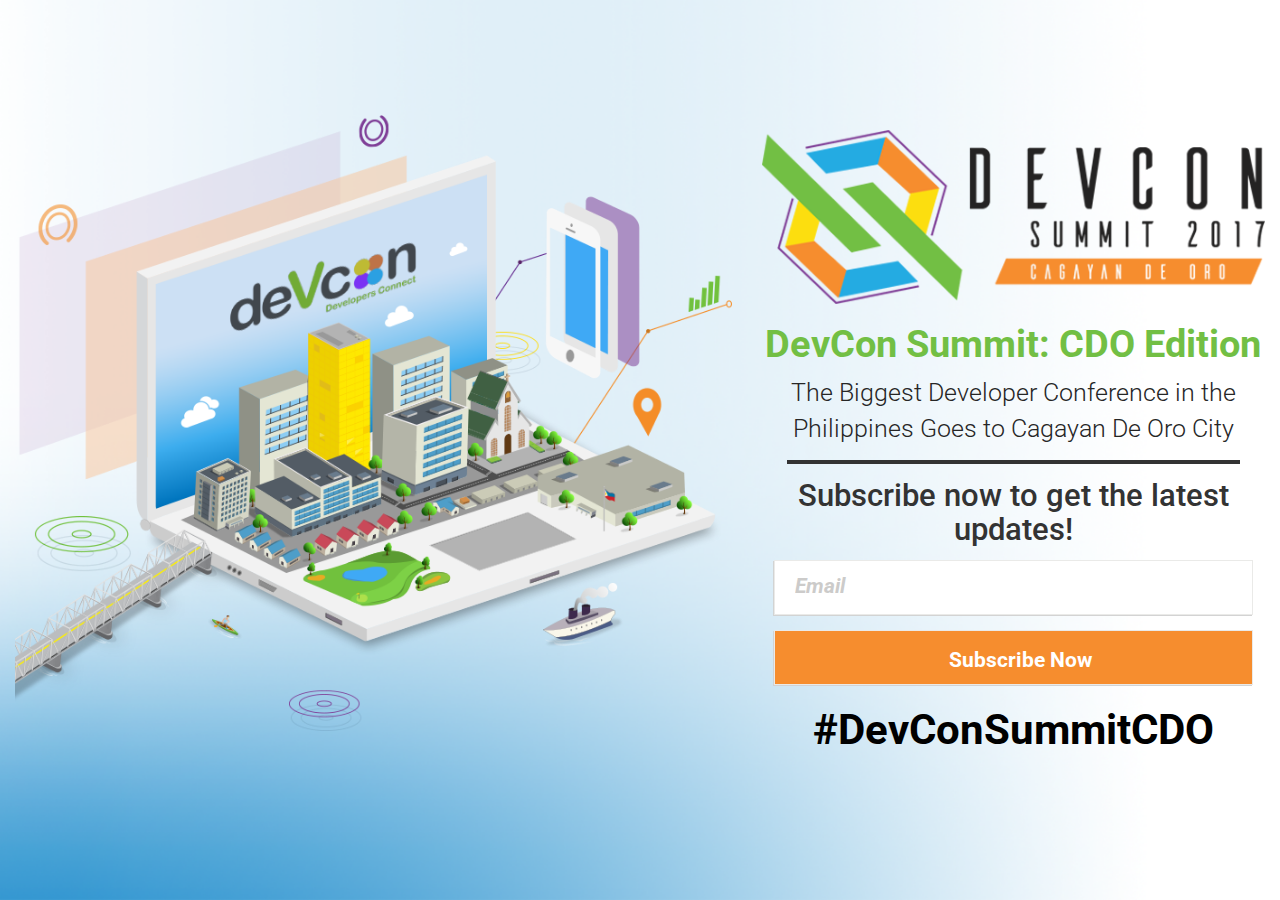
<file: v1/index.html>
<html>
<head>
	<title>DevCon PH</title>
	<link rel="stylesheet" type="text/css" href="style.css">
	<link rel="stylesheet" type="text/css" href="responsive.css">
	<link rel="stylesheet" type="text/css" href="https://maxcdn.bootstrapcdn.com/bootstrap/3.3.7/css/bootstrap.min.css">
	<script src="http://ajax.googleapis.com/ajax/libs/jquery/2.0.0/jquery.min.js"></script>
	<script type="text/javascript" src="js/surprise.min.js"></script>
	<script type="text/javascript" src="js/main.js"></script>
</head>
<body>
	<div class="site-container">

		<div class="section-subsciption-form">
			<div class="container-fluid">
				<div class="subsciption-form">
				 	<div class="row">
				 		<div class="col-md-7">
				 			<div class="devcon-city-container">
				 				<img src="img/devcon-city-design.png" class="devcon-city">
				 			</div>	
				 		</div>
				 		<div class="col-md-5 right-side">
				 			<img class="devcon-logo" src="img/logo.png">
				 			<h2>DevCon Summit: CDO Edition</h2>
				 			<div class="text-tag-container">
				 				<p class="text-tag">The Biggest Developer Conference in the Philippines Goes to Cagayan De Oro City</p>
				 			</div>
				 			<p class="subscription-text">Subscribe now to get the latest updates!</p>
                            
                            
				 			
                            
                                <form action="https://devcon.us2.list-manage.com/subscribe/post?u=6823e1cbdafbab74e90bc2dcb&amp;id=916f396a01" method="post" id="mc-embedded-subscribe-form" name="mc-embedded-subscribe-form" class="validate" target="_blank" novalidate>
                                        <div id="mc_embed_signup_scroll">
                                            <input type="email" id="Email" name="EMAIL" placeholder="Email">
                                            <input type="submit" class="subscription-button" value="Subscribe Now"/>
                                                
                                            
                                            <!--
                                                <input type="email" value="" name="EMAIL" class="required email" id="mce-EMAIL">
                                            </div>
                                        
                                            <div class="clear"><input type="submit" value="Subscribe" name="subscribe" id="mc-embedded-subscribe" class="button"></div>
                                             -->
                                        </div>
                                    </form>
                                
                                
				 			<p class="hashtag-devcon">#DevConSummitCDO</p>
				 		</div>
				 	</div>
				</div>
			</div>
		</div>
	</div>
</body>
</html>
</file>
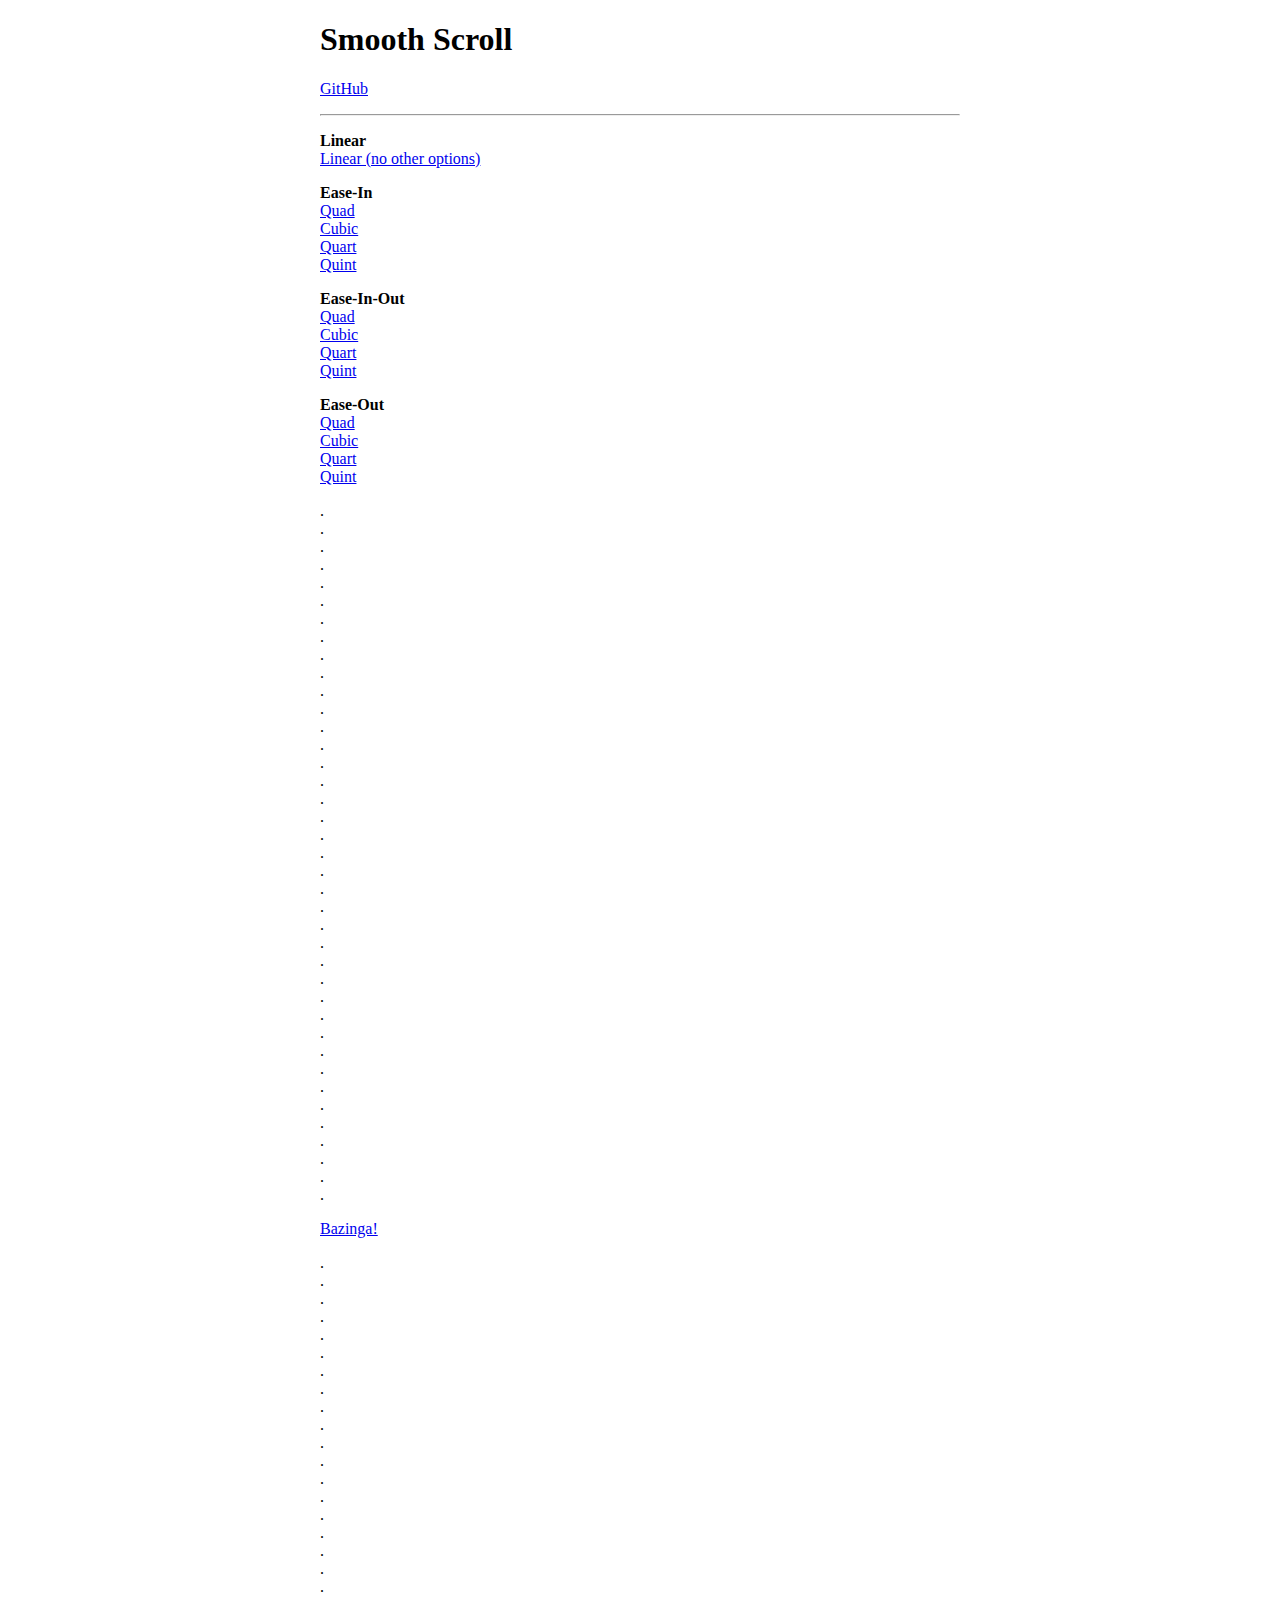
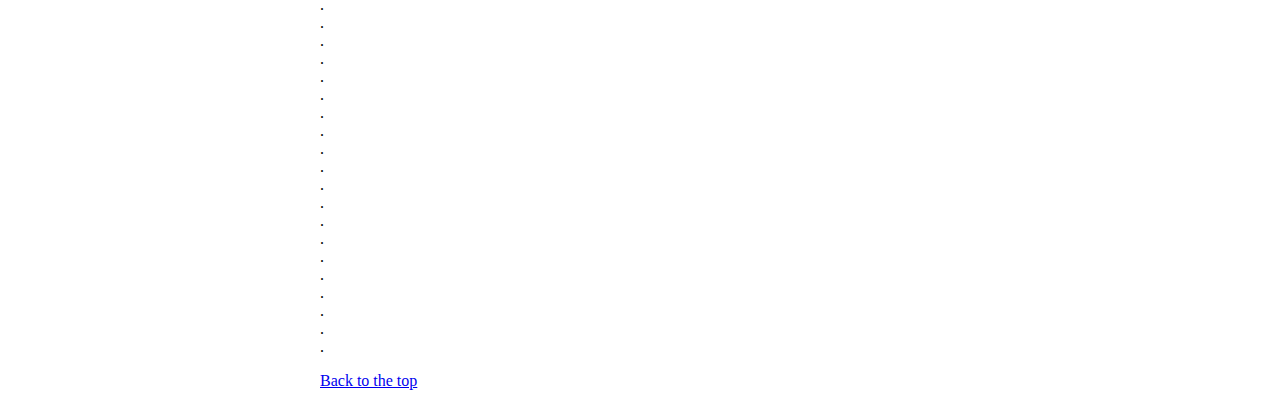
<file: bower_components/smooth-scroll/docs/index.html>
<!DOCTYPE html>
<html lang="en">

	<head>
		<meta charset="utf-8">
		<title>Smooth Scroll</title>
		<meta name="viewport" content="width=device-width, initial-scale=1.0">

		<!-- stylesheets -->
		<link rel="stylesheet" href="assets/css/custom.css" type="text/css">
	</head>

	<body>

		<main class="container" id="top">

			<nav>
				<h1>Smooth Scroll</h1>
				<p><a href="https://github.com/cferdinandi/smooth-scroll">GitHub</a></p>
				<hr>
			</nav>

			<section>
	<p>
		<strong>Linear</strong><br>
		<a data-scroll data-options='{ "easing": "linear" }' href="#bazinga">Linear (no other options)</a><br>
	</p>

	<p>
		<strong>Ease-In</strong><br>
		<a data-scroll data-options='{ "easing": "easeInQuad" }' href="#bazinga">Quad</a><br>
		<a data-scroll data-options='{ "easing": "easeInCubic" }' href="#bazinga">Cubic</a><br>
		<a data-scroll data-options='{ "easing": "easeInQuart" }' href="#bazinga">Quart</a><br>
		<a data-scroll data-options='{ "easing": "easeInQuint" }' href="#bazinga">Quint</a>
	</p>

	<p>
		<strong>Ease-In-Out</strong><br>
		<a data-scroll data-options='{ "easing": "easeInOutQuad" }' href="#bazinga">Quad</a><br>
		<a data-scroll data-options='{ "easing": "easeInOutCubic" }' href="#bazinga">Cubic</a><br>
		<a data-scroll data-options='{ "easing": "easeInOutQuart" }' href="#bazinga">Quart</a><br>
		<a data-scroll data-options='{ "easing": "easeInOutQuint" }' href="#bazinga">Quint</a>
	</p>

	<p>
		<strong>Ease-Out</strong><br>
		<a data-scroll data-options='{ "easing": "easeOutQuad" }' href="#bazinga">Quad</a><br>
		<a data-scroll data-options='{ "easing": "easeOutCubic" }' href="#bazinga">Cubic</a><br>
		<a data-scroll data-options='{ "easing": "easeOutQuart" }' href="#bazinga">Quart</a><br>
		<a data-scroll data-options='{ "easing": "easeOutQuint" }' href="#bazinga">Quint</a>
	</p>

	<p>
		.<br>.<br>.<br>.<br>.<br>.<br>.<br>.<br>.<br>.<br>.<br>.<br>.<br>
		.<br>.<br>.<br>.<br>.<br>.<br>.<br>.<br>.<br>.<br>.<br>.<br>.<br>
		.<br>.<br>.<br>.<br>.<br>.<br>.<br>.<br>.<br>.<br>.<br>.<br>.
	</p>

	<p id="bazinga"><a data-scroll href="#1@#%^-bottom">Bazinga!</a></p>

	<p>
		.<br>.<br>.<br>.<br>.<br>.<br>.<br>.<br>.<br>.<br>.<br>.<br>.<br>
		.<br>.<br>.<br>.<br>.<br>.<br>.<br>.<br>.<br>.<br>.<br>.<br>.<br>
		.<br>.<br>.<br>.<br>.<br>.<br>.<br>.<br>.<br>.<br>.<br>.<br>.
	</p>

	<p id="1@#%^-bottom"><a data-scroll data-options='{ "easing": "easeOutCubic" }' href="#">Back to the top</a></p>
			</section>
		</main>

		<!-- Javascript -->
		<script src='dist/js/buoy.js'></script>
		<script src='dist/js/smooth-scroll.js'></script>
		<script>
			smoothScroll.init({
				speed: 1000,
				easing: 'easeInOutCubic',
				offset: 0,
				updateURL: true,
				callback: function ( toggle, anchor ) {}
			});
		</script>


	</body>
</html>
</file>
<file: assets/count_css/util.css>
/*//////////////////////////////////////////////////////////////////
[ REBOOT ]*/
*, *:before, *:after {
	margin: 0px; 
	padding: 0px; 
	-webkit-box-sizing: border-box;
	-moz-box-sizing: border-box;
	box-sizing: border-box;
}

body, html {
	font-family: Arial, sans-serif;
	font-size: 15px;
	color: #666666;

	height: 100%;
	background-color: #fff;
	-webkit-box-sizing: border-box;
	-moz-box-sizing: border-box;
	box-sizing: border-box;
}

/*---------------------------------------------*/
a:focus {outline: none;}
a:hover {text-decoration: none;}

/* ------------------------------------ */
h1,h2,h3,h4,h5,h6,p {margin: 0px;}

ul, li {
	margin: 0px;
	list-style-type: none;
}


/* ------------------------------------ */
input, textarea, label {
	display: block;
	outline: none;
	border: none;
}

/* ------------------------------------ */
button {
	outline: none;
	border: none;
	background: transparent;
	cursor: pointer;
}
button:focus {outline: none;}

iframe {border: none;}


/*//////////////////////////////////////////////////////////////////
[ FONT SIZE ]*/
.fs-1 {font-size: 1px;}
.fs-2 {font-size: 2px;}
.fs-3 {font-size: 3px;}
.fs-4 {font-size: 4px;}
.fs-5 {font-size: 5px;}
.fs-6 {font-size: 6px;}
.fs-7 {font-size: 7px;}
.fs-8 {font-size: 8px;}
.fs-9 {font-size: 9px;}
.fs-10 {font-size: 10px;}
.fs-11 {font-size: 11px;}
.fs-12 {font-size: 12px;}
.fs-13 {font-size: 13px;}
.fs-14 {font-size: 14px;}
.fs-15 {font-size: 15px;}
.fs-16 {font-size: 16px;}
.fs-17 {font-size: 17px;}
.fs-18 {font-size: 18px;}
.fs-19 {font-size: 19px;}
.fs-20 {font-size: 20px;}
.fs-21 {font-size: 21px;}
.fs-22 {font-size: 22px;}
.fs-23 {font-size: 23px;}
.fs-24 {font-size: 24px;}
.fs-25 {font-size: 25px;}
.fs-26 {font-size: 26px;}
.fs-27 {font-size: 27px;}
.fs-28 {font-size: 28px;}
.fs-29 {font-size: 29px;}
.fs-30 {font-size: 30px;}
.fs-31 {font-size: 31px;}
.fs-32 {font-size: 32px;}
.fs-33 {font-size: 33px;}
.fs-34 {font-size: 34px;}
.fs-35 {font-size: 35px;}
.fs-36 {font-size: 36px;}
.fs-37 {font-size: 37px;}
.fs-38 {font-size: 38px;}
.fs-39 {font-size: 39px;}
.fs-40 {font-size: 40px;}
.fs-41 {font-size: 41px;}
.fs-42 {font-size: 42px;}
.fs-43 {font-size: 43px;}
.fs-44 {font-size: 44px;}
.fs-45 {font-size: 45px;}
.fs-46 {font-size: 46px;}
.fs-47 {font-size: 47px;}
.fs-48 {font-size: 48px;}
.fs-49 {font-size: 49px;}
.fs-50 {font-size: 50px;}
.fs-51 {font-size: 51px;}
.fs-52 {font-size: 52px;}
.fs-53 {font-size: 53px;}
.fs-54 {font-size: 54px;}
.fs-55 {font-size: 55px;}
.fs-56 {font-size: 56px;}
.fs-57 {font-size: 57px;}
.fs-58 {font-size: 58px;}
.fs-59 {font-size: 59px;}
.fs-60 {font-size: 60px;}
.fs-61 {font-size: 61px;}
.fs-62 {font-size: 62px;}
.fs-63 {font-size: 63px;}
.fs-64 {font-size: 64px;}
.fs-65 {font-size: 65px;}
.fs-66 {font-size: 66px;}
.fs-67 {font-size: 67px;}
.fs-68 {font-size: 68px;}
.fs-69 {font-size: 69px;}
.fs-70 {font-size: 70px;}
.fs-71 {font-size: 71px;}
.fs-72 {font-size: 72px;}
.fs-73 {font-size: 73px;}
.fs-74 {font-size: 74px;}
.fs-75 {font-size: 75px;}
.fs-76 {font-size: 76px;}
.fs-77 {font-size: 77px;}
.fs-78 {font-size: 78px;}
.fs-79 {font-size: 79px;}
.fs-80 {font-size: 80px;}
.fs-81 {font-size: 81px;}
.fs-82 {font-size: 82px;}
.fs-83 {font-size: 83px;}
.fs-84 {font-size: 84px;}
.fs-85 {font-size: 85px;}
.fs-86 {font-size: 86px;}
.fs-87 {font-size: 87px;}
.fs-88 {font-size: 88px;}
.fs-89 {font-size: 89px;}
.fs-90 {font-size: 90px;}
.fs-91 {font-size: 91px;}
.fs-92 {font-size: 92px;}
.fs-93 {font-size: 93px;}
.fs-94 {font-size: 94px;}
.fs-95 {font-size: 95px;}
.fs-96 {font-size: 96px;}
.fs-97 {font-size: 97px;}
.fs-98 {font-size: 98px;}
.fs-99 {font-size: 99px;}
.fs-100 {font-size: 100px;}
.fs-101 {font-size: 101px;}
.fs-102 {font-size: 102px;}
.fs-103 {font-size: 103px;}
.fs-104 {font-size: 104px;}
.fs-105 {font-size: 105px;}
.fs-106 {font-size: 106px;}
.fs-107 {font-size: 107px;}
.fs-108 {font-size: 108px;}
.fs-109 {font-size: 109px;}
.fs-110 {font-size: 110px;}
.fs-111 {font-size: 111px;}
.fs-112 {font-size: 112px;}
.fs-113 {font-size: 113px;}
.fs-114 {font-size: 114px;}
.fs-115 {font-size: 115px;}
.fs-116 {font-size: 116px;}
.fs-117 {font-size: 117px;}
.fs-118 {font-size: 118px;}
.fs-119 {font-size: 119px;}
.fs-120 {font-size: 120px;}
.fs-121 {font-size: 121px;}
.fs-122 {font-size: 122px;}
.fs-123 {font-size: 123px;}
.fs-124 {font-size: 124px;}
.fs-125 {font-size: 125px;}
.fs-126 {font-size: 126px;}
.fs-127 {font-size: 127px;}
.fs-128 {font-size: 128px;}
.fs-129 {font-size: 129px;}
.fs-130 {font-size: 130px;}
.fs-131 {font-size: 131px;}
.fs-132 {font-size: 132px;}
.fs-133 {font-size: 133px;}
.fs-134 {font-size: 134px;}
.fs-135 {font-size: 135px;}
.fs-136 {font-size: 136px;}
.fs-137 {font-size: 137px;}
.fs-138 {font-size: 138px;}
.fs-139 {font-size: 139px;}
.fs-140 {font-size: 140px;}
.fs-141 {font-size: 141px;}
.fs-142 {font-size: 142px;}
.fs-143 {font-size: 143px;}
.fs-144 {font-size: 144px;}
.fs-145 {font-size: 145px;}
.fs-146 {font-size: 146px;}
.fs-147 {font-size: 147px;}
.fs-148 {font-size: 148px;}
.fs-149 {font-size: 149px;}
.fs-150 {font-size: 150px;}
.fs-151 {font-size: 151px;}
.fs-152 {font-size: 152px;}
.fs-153 {font-size: 153px;}
.fs-154 {font-size: 154px;}
.fs-155 {font-size: 155px;}
.fs-156 {font-size: 156px;}
.fs-157 {font-size: 157px;}
.fs-158 {font-size: 158px;}
.fs-159 {font-size: 159px;}
.fs-160 {font-size: 160px;}
.fs-161 {font-size: 161px;}
.fs-162 {font-size: 162px;}
.fs-163 {font-size: 163px;}
.fs-164 {font-size: 164px;}
.fs-165 {font-size: 165px;}
.fs-166 {font-size: 166px;}
.fs-167 {font-size: 167px;}
.fs-168 {font-size: 168px;}
.fs-169 {font-size: 169px;}
.fs-170 {font-size: 170px;}
.fs-171 {font-size: 171px;}
.fs-172 {font-size: 172px;}
.fs-173 {font-size: 173px;}
.fs-174 {font-size: 174px;}
.fs-175 {font-size: 175px;}
.fs-176 {font-size: 176px;}
.fs-177 {font-size: 177px;}
.fs-178 {font-size: 178px;}
.fs-179 {font-size: 179px;}
.fs-180 {font-size: 180px;}
.fs-181 {font-size: 181px;}
.fs-182 {font-size: 182px;}
.fs-183 {font-size: 183px;}
.fs-184 {font-size: 184px;}
.fs-185 {font-size: 185px;}
.fs-186 {font-size: 186px;}
.fs-187 {font-size: 187px;}
.fs-188 {font-size: 188px;}
.fs-189 {font-size: 189px;}
.fs-190 {font-size: 190px;}
.fs-191 {font-size: 191px;}
.fs-192 {font-size: 192px;}
.fs-193 {font-size: 193px;}
.fs-194 {font-size: 194px;}
.fs-195 {font-size: 195px;}
.fs-196 {font-size: 196px;}
.fs-197 {font-size: 197px;}
.fs-198 {font-size: 198px;}
.fs-199 {font-size: 199px;}
.fs-200 {font-size: 200px;}

/*//////////////////////////////////////////////////////////////////
[ PADDING ]*/
.p-t-0 {padding-top: 0px;}
.p-t-1 {padding-top: 1px;}
.p-t-2 {padding-top: 2px;}
.p-t-3 {padding-top: 3px;}
.p-t-4 {padding-top: 4px;}
.p-t-5 {padding-top: 5px;}
.p-t-6 {padding-top: 6px;}
.p-t-7 {padding-top: 7px;}
.p-t-8 {padding-top: 8px;}
.p-t-9 {padding-top: 9px;}
.p-t-10 {padding-top: 10px;}
.p-t-11 {padding-top: 11px;}
.p-t-12 {padding-top: 12px;}
.p-t-13 {padding-top: 13px;}
.p-t-14 {padding-top: 14px;}
.p-t-15 {padding-top: 15px;}
.p-t-16 {padding-top: 16px;}
.p-t-17 {padding-top: 17px;}
.p-t-18 {padding-top: 18px;}
.p-t-19 {padding-top: 19px;}
.p-t-20 {padding-top: 20px;}
.p-t-21 {padding-top: 21px;}
.p-t-22 {padding-top: 22px;}
.p-t-23 {padding-top: 23px;}
.p-t-24 {padding-top: 24px;}
.p-t-25 {padding-top: 25px;}
.p-t-26 {padding-top: 26px;}
.p-t-27 {padding-top: 27px;}
.p-t-28 {padding-top: 28px;}
.p-t-29 {padding-top: 29px;}
.p-t-30 {padding-top: 30px;}
.p-t-31 {padding-top: 31px;}
.p-t-32 {padding-top: 32px;}
.p-t-33 {padding-top: 33px;}
.p-t-34 {padding-top: 34px;}
.p-t-35 {padding-top: 35px;}
.p-t-36 {padding-top: 36px;}
.p-t-37 {padding-top: 37px;}
.p-t-38 {padding-top: 38px;}
.p-t-39 {padding-top: 39px;}
.p-t-40 {padding-top: 40px;}
.p-t-41 {padding-top: 41px;}
.p-t-42 {padding-top: 42px;}
.p-t-43 {padding-top: 43px;}
.p-t-44 {padding-top: 44px;}
.p-t-45 {padding-top: 45px;}
.p-t-46 {padding-top: 46px;}
.p-t-47 {padding-top: 47px;}
.p-t-48 {padding-top: 48px;}
.p-t-49 {padding-top: 49px;}
.p-t-50 {padding-top: 50px;}
.p-t-51 {padding-top: 51px;}
.p-t-52 {padding-top: 52px;}
.p-t-53 {padding-top: 53px;}
.p-t-54 {padding-top: 54px;}
.p-t-55 {padding-top: 55px;}
.p-t-56 {padding-top: 56px;}
.p-t-57 {padding-top: 57px;}
.p-t-58 {padding-top: 58px;}
.p-t-59 {padding-top: 59px;}
.p-t-60 {padding-top: 60px;}
.p-t-61 {padding-top: 61px;}
.p-t-62 {padding-top: 62px;}
.p-t-63 {padding-top: 63px;}
.p-t-64 {padding-top: 64px;}
.p-t-65 {padding-top: 65px;}
.p-t-66 {padding-top: 66px;}
.p-t-67 {padding-top: 67px;}
.p-t-68 {padding-top: 68px;}
.p-t-69 {padding-top: 69px;}
.p-t-70 {padding-top: 70px;}
.p-t-71 {padding-top: 71px;}
.p-t-72 {padding-top: 72px;}
.p-t-73 {padding-top: 73px;}
.p-t-74 {padding-top: 74px;}
.p-t-75 {padding-top: 75px;}
.p-t-76 {padding-top: 76px;}
.p-t-77 {padding-top: 77px;}
.p-t-78 {padding-top: 78px;}
.p-t-79 {padding-top: 79px;}
.p-t-80 {padding-top: 80px;}
.p-t-81 {padding-top: 81px;}
.p-t-82 {padding-top: 82px;}
.p-t-83 {padding-top: 83px;}
.p-t-84 {padding-top: 84px;}
.p-t-85 {padding-top: 85px;}
.p-t-86 {padding-top: 86px;}
.p-t-87 {padding-top: 87px;}
.p-t-88 {padding-top: 88px;}
.p-t-89 {padding-top: 89px;}
.p-t-90 {padding-top: 90px;}
.p-t-91 {padding-top: 91px;}
.p-t-92 {padding-top: 92px;}
.p-t-93 {padding-top: 93px;}
.p-t-94 {padding-top: 94px;}
.p-t-95 {padding-top: 95px;}
.p-t-96 {padding-top: 96px;}
.p-t-97 {padding-top: 97px;}
.p-t-98 {padding-top: 98px;}
.p-t-99 {padding-top: 99px;}
.p-t-100 {padding-top: 100px;}
.p-t-101 {padding-top: 101px;}
.p-t-102 {padding-top: 102px;}
.p-t-103 {padding-top: 103px;}
.p-t-104 {padding-top: 104px;}
.p-t-105 {padding-top: 105px;}
.p-t-106 {padding-top: 106px;}
.p-t-107 {padding-top: 107px;}
.p-t-108 {padding-top: 108px;}
.p-t-109 {padding-top: 109px;}
.p-t-110 {padding-top: 110px;}
.p-t-111 {padding-top: 111px;}
.p-t-112 {padding-top: 112px;}
.p-t-113 {padding-top: 113px;}
.p-t-114 {padding-top: 114px;}
.p-t-115 {padding-top: 115px;}
.p-t-116 {padding-top: 116px;}
.p-t-117 {padding-top: 117px;}
.p-t-118 {padding-top: 118px;}
.p-t-119 {padding-top: 119px;}
.p-t-120 {padding-top: 120px;}
.p-t-121 {padding-top: 121px;}
.p-t-122 {padding-top: 122px;}
.p-t-123 {padding-top: 123px;}
.p-t-124 {padding-top: 124px;}
.p-t-125 {padding-top: 125px;}
.p-t-126 {padding-top: 126px;}
.p-t-127 {padding-top: 127px;}
.p-t-128 {padding-top: 128px;}
.p-t-129 {padding-top: 129px;}
.p-t-130 {padding-top: 130px;}
.p-t-131 {padding-top: 131px;}
.p-t-132 {padding-top: 132px;}
.p-t-133 {padding-top: 133px;}
.p-t-134 {padding-top: 134px;}
.p-t-135 {padding-top: 135px;}
.p-t-136 {padding-top: 136px;}
.p-t-137 {padding-top: 137px;}
.p-t-138 {padding-top: 138px;}
.p-t-139 {padding-top: 139px;}
.p-t-140 {padding-top: 140px;}
.p-t-141 {padding-top: 141px;}
.p-t-142 {padding-top: 142px;}
.p-t-143 {padding-top: 143px;}
.p-t-144 {padding-top: 144px;}
.p-t-145 {padding-top: 145px;}
.p-t-146 {padding-top: 146px;}
.p-t-147 {padding-top: 147px;}
.p-t-148 {padding-top: 148px;}
.p-t-149 {padding-top: 149px;}
.p-t-150 {padding-top: 150px;}
.p-t-151 {padding-top: 151px;}
.p-t-152 {padding-top: 152px;}
.p-t-153 {padding-top: 153px;}
.p-t-154 {padding-top: 154px;}
.p-t-155 {padding-top: 155px;}
.p-t-156 {padding-top: 156px;}
.p-t-157 {padding-top: 157px;}
.p-t-158 {padding-top: 158px;}
.p-t-159 {padding-top: 159px;}
.p-t-160 {padding-top: 160px;}
.p-t-161 {padding-top: 161px;}
.p-t-162 {padding-top: 162px;}
.p-t-163 {padding-top: 163px;}
.p-t-164 {padding-top: 164px;}
.p-t-165 {padding-top: 165px;}
.p-t-166 {padding-top: 166px;}
.p-t-167 {padding-top: 167px;}
.p-t-168 {padding-top: 168px;}
.p-t-169 {padding-top: 169px;}
.p-t-170 {padding-top: 170px;}
.p-t-171 {padding-top: 171px;}
.p-t-172 {padding-top: 172px;}
.p-t-173 {padding-top: 173px;}
.p-t-174 {padding-top: 174px;}
.p-t-175 {padding-top: 175px;}
.p-t-176 {padding-top: 176px;}
.p-t-177 {padding-top: 177px;}
.p-t-178 {padding-top: 178px;}
.p-t-179 {padding-top: 179px;}
.p-t-180 {padding-top: 180px;}
.p-t-181 {padding-top: 181px;}
.p-t-182 {padding-top: 182px;}
.p-t-183 {padding-top: 183px;}
.p-t-184 {padding-top: 184px;}
.p-t-185 {padding-top: 185px;}
.p-t-186 {padding-top: 186px;}
.p-t-187 {padding-top: 187px;}
.p-t-188 {padding-top: 188px;}
.p-t-189 {padding-top: 189px;}
.p-t-190 {padding-top: 190px;}
.p-t-191 {padding-top: 191px;}
.p-t-192 {padding-top: 192px;}
.p-t-193 {padding-top: 193px;}
.p-t-194 {padding-top: 194px;}
.p-t-195 {padding-top: 195px;}
.p-t-196 {padding-top: 196px;}
.p-t-197 {padding-top: 197px;}
.p-t-198 {padding-top: 198px;}
.p-t-199 {padding-top: 199px;}
.p-t-200 {padding-top: 200px;}
.p-t-201 {padding-top: 201px;}
.p-t-202 {padding-top: 202px;}
.p-t-203 {padding-top: 203px;}
.p-t-204 {padding-top: 204px;}
.p-t-205 {padding-top: 205px;}
.p-t-206 {padding-top: 206px;}
.p-t-207 {padding-top: 207px;}
.p-t-208 {padding-top: 208px;}
.p-t-209 {padding-top: 209px;}
.p-t-210 {padding-top: 210px;}
.p-t-211 {padding-top: 211px;}
.p-t-212 {padding-top: 212px;}
.p-t-213 {padding-top: 213px;}
.p-t-214 {padding-top: 214px;}
.p-t-215 {padding-top: 215px;}
.p-t-216 {padding-top: 216px;}
.p-t-217 {padding-top: 217px;}
.p-t-218 {padding-top: 218px;}
.p-t-219 {padding-top: 219px;}
.p-t-220 {padding-top: 220px;}
.p-t-221 {padding-top: 221px;}
.p-t-222 {padding-top: 222px;}
.p-t-223 {padding-top: 223px;}
.p-t-224 {padding-top: 224px;}
.p-t-225 {padding-top: 225px;}
.p-t-226 {padding-top: 226px;}
.p-t-227 {padding-top: 227px;}
.p-t-228 {padding-top: 228px;}
.p-t-229 {padding-top: 229px;}
.p-t-230 {padding-top: 230px;}
.p-t-231 {padding-top: 231px;}
.p-t-232 {padding-top: 232px;}
.p-t-233 {padding-top: 233px;}
.p-t-234 {padding-top: 234px;}
.p-t-235 {padding-top: 235px;}
.p-t-236 {padding-top: 236px;}
.p-t-237 {padding-top: 237px;}
.p-t-238 {padding-top: 238px;}
.p-t-239 {padding-top: 239px;}
.p-t-240 {padding-top: 240px;}
.p-t-241 {padding-top: 241px;}
.p-t-242 {padding-top: 242px;}
.p-t-243 {padding-top: 243px;}
.p-t-244 {padding-top: 244px;}
.p-t-245 {padding-top: 245px;}
.p-t-246 {padding-top: 246px;}
.p-t-247 {padding-top: 247px;}
.p-t-248 {padding-top: 248px;}
.p-t-249 {padding-top: 249px;}
.p-t-250 {padding-top: 250px;}
.p-b-0 {padding-bottom: 0px;}
.p-b-1 {padding-bottom: 1px;}
.p-b-2 {padding-bottom: 2px;}
.p-b-3 {padding-bottom: 3px;}
.p-b-4 {padding-bottom: 4px;}
.p-b-5 {padding-bottom: 5px;}
.p-b-6 {padding-bottom: 6px;}
.p-b-7 {padding-bottom: 7px;}
.p-b-8 {padding-bottom: 8px;}
.p-b-9 {padding-bottom: 9px;}
.p-b-10 {padding-bottom: 10px;}
.p-b-11 {padding-bottom: 11px;}
.p-b-12 {padding-bottom: 12px;}
.p-b-13 {padding-bottom: 13px;}
.p-b-14 {padding-bottom: 14px;}
.p-b-15 {padding-bottom: 15px;}
.p-b-16 {padding-bottom: 16px;}
.p-b-17 {padding-bottom: 17px;}
.p-b-18 {padding-bottom: 18px;}
.p-b-19 {padding-bottom: 19px;}
.p-b-20 {padding-bottom: 20px;}
.p-b-21 {padding-bottom: 21px;}
.p-b-22 {padding-bottom: 22px;}
.p-b-23 {padding-bottom: 23px;}
.p-b-24 {padding-bottom: 24px;}
.p-b-25 {padding-bottom: 25px;}
.p-b-26 {padding-bottom: 26px;}
.p-b-27 {padding-bottom: 27px;}
.p-b-28 {padding-bottom: 28px;}
.p-b-29 {padding-bottom: 29px;}
.p-b-30 {padding-bottom: 30px;}
.p-b-31 {padding-bottom: 31px;}
.p-b-32 {padding-bottom: 32px;}
.p-b-33 {padding-bottom: 33px;}
.p-b-34 {padding-bottom: 34px;}
.p-b-35 {padding-bottom: 35px;}
.p-b-36 {padding-bottom: 36px;}
.p-b-37 {padding-bottom: 37px;}
.p-b-38 {padding-bottom: 38px;}
.p-b-39 {padding-bottom: 39px;}
.p-b-40 {padding-bottom: 40px;}
.p-b-41 {padding-bottom: 41px;}
.p-b-42 {padding-bottom: 42px;}
.p-b-43 {padding-bottom: 43px;}
.p-b-44 {padding-bottom: 44px;}
.p-b-45 {padding-bottom: 45px;}
.p-b-46 {padding-bottom: 46px;}
.p-b-47 {padding-bottom: 47px;}
.p-b-48 {padding-bottom: 48px;}
.p-b-49 {padding-bottom: 49px;}
.p-b-50 {padding-bottom: 50px;}
.p-b-51 {padding-bottom: 51px;}
.p-b-52 {padding-bottom: 52px;}
.p-b-53 {padding-bottom: 53px;}
.p-b-54 {padding-bottom: 54px;}
.p-b-55 {padding-bottom: 55px;}
.p-b-56 {padding-bottom: 56px;}
.p-b-57 {padding-bottom: 57px;}
.p-b-58 {padding-bottom: 58px;}
.p-b-59 {padding-bottom: 59px;}
.p-b-60 {padding-bottom: 60px;}
.p-b-61 {padding-bottom: 61px;}
.p-b-62 {padding-bottom: 62px;}
.p-b-63 {padding-bottom: 63px;}
.p-b-64 {padding-bottom: 64px;}
.p-b-65 {padding-bottom: 65px;}
.p-b-66 {padding-bottom: 66px;}
.p-b-67 {padding-bottom: 67px;}
.p-b-68 {padding-bottom: 68px;}
.p-b-69 {padding-bottom: 69px;}
.p-b-70 {padding-bottom: 70px;}
.p-b-71 {padding-bottom: 71px;}
.p-b-72 {padding-bottom: 72px;}
.p-b-73 {padding-bottom: 73px;}
.p-b-74 {padding-bottom: 74px;}
.p-b-75 {padding-bottom: 75px;}
.p-b-76 {padding-bottom: 76px;}
.p-b-77 {padding-bottom: 77px;}
.p-b-78 {padding-bottom: 78px;}
.p-b-79 {padding-bottom: 79px;}
.p-b-80 {padding-bottom: 80px;}
.p-b-81 {padding-bottom: 81px;}
.p-b-82 {padding-bottom: 82px;}
.p-b-83 {padding-bottom: 83px;}
.p-b-84 {padding-bottom: 84px;}
.p-b-85 {padding-bottom: 85px;}
.p-b-86 {padding-bottom: 86px;}
.p-b-87 {padding-bottom: 87px;}
.p-b-88 {padding-bottom: 88px;}
.p-b-89 {padding-bottom: 89px;}
.p-b-90 {padding-bottom: 90px;}
.p-b-91 {padding-bottom: 91px;}
.p-b-92 {padding-bottom: 92px;}
.p-b-93 {padding-bottom: 93px;}
.p-b-94 {padding-bottom: 94px;}
.p-b-95 {padding-bottom: 95px;}
.p-b-96 {padding-bottom: 96px;}
.p-b-97 {padding-bottom: 97px;}
.p-b-98 {padding-bottom: 98px;}
.p-b-99 {padding-bottom: 99px;}
.p-b-100 {padding-bottom: 100px;}
.p-b-101 {padding-bottom: 101px;}
.p-b-102 {padding-bottom: 102px;}
.p-b-103 {padding-bottom: 103px;}
.p-b-104 {padding-bottom: 104px;}
.p-b-105 {padding-bottom: 105px;}
.p-b-106 {padding-bottom: 106px;}
.p-b-107 {padding-bottom: 107px;}
.p-b-108 {padding-bottom: 108px;}
.p-b-109 {padding-bottom: 109px;}
.p-b-110 {padding-bottom: 110px;}
.p-b-111 {padding-bottom: 111px;}
.p-b-112 {padding-bottom: 112px;}
.p-b-113 {padding-bottom: 113px;}
.p-b-114 {padding-bottom: 114px;}
.p-b-115 {padding-bottom: 115px;}
.p-b-116 {padding-bottom: 116px;}
.p-b-117 {padding-bottom: 117px;}
.p-b-118 {padding-bottom: 118px;}
.p-b-119 {padding-bottom: 119px;}
.p-b-120 {padding-bottom: 120px;}
.p-b-121 {padding-bottom: 121px;}
.p-b-122 {padding-bottom: 122px;}
.p-b-123 {padding-bottom: 123px;}
.p-b-124 {padding-bottom: 124px;}
.p-b-125 {padding-bottom: 125px;}
.p-b-126 {padding-bottom: 126px;}
.p-b-127 {padding-bottom: 127px;}
.p-b-128 {padding-bottom: 128px;}
.p-b-129 {padding-bottom: 129px;}
.p-b-130 {padding-bottom: 130px;}
.p-b-131 {padding-bottom: 131px;}
.p-b-132 {padding-bottom: 132px;}
.p-b-133 {padding-bottom: 133px;}
.p-b-134 {padding-bottom: 134px;}
.p-b-135 {padding-bottom: 135px;}
.p-b-136 {padding-bottom: 136px;}
.p-b-137 {padding-bottom: 137px;}
.p-b-138 {padding-bottom: 138px;}
.p-b-139 {padding-bottom: 139px;}
.p-b-140 {padding-bottom: 140px;}
.p-b-141 {padding-bottom: 141px;}
.p-b-142 {padding-bottom: 142px;}
.p-b-143 {padding-bottom: 143px;}
.p-b-144 {padding-bottom: 144px;}
.p-b-145 {padding-bottom: 145px;}
.p-b-146 {padding-bottom: 146px;}
.p-b-147 {padding-bottom: 147px;}
.p-b-148 {padding-bottom: 148px;}
.p-b-149 {padding-bottom: 149px;}
.p-b-150 {padding-bottom: 150px;}
.p-b-151 {padding-bottom: 151px;}
.p-b-152 {padding-bottom: 152px;}
.p-b-153 {padding-bottom: 153px;}
.p-b-154 {padding-bottom: 154px;}
.p-b-155 {padding-bottom: 155px;}
.p-b-156 {padding-bottom: 156px;}
.p-b-157 {padding-bottom: 157px;}
.p-b-158 {padding-bottom: 158px;}
.p-b-159 {padding-bottom: 159px;}
.p-b-160 {padding-bottom: 160px;}
.p-b-161 {padding-bottom: 161px;}
.p-b-162 {padding-bottom: 162px;}
.p-b-163 {padding-bottom: 163px;}
.p-b-164 {padding-bottom: 164px;}
.p-b-165 {padding-bottom: 165px;}
.p-b-166 {padding-bottom: 166px;}
.p-b-167 {padding-bottom: 167px;}
.p-b-168 {padding-bottom: 168px;}
.p-b-169 {padding-bottom: 169px;}
.p-b-170 {padding-bottom: 170px;}
.p-b-171 {padding-bottom: 171px;}
.p-b-172 {padding-bottom: 172px;}
.p-b-173 {padding-bottom: 173px;}
.p-b-174 {padding-bottom: 174px;}
.p-b-175 {padding-bottom: 175px;}
.p-b-176 {padding-bottom: 176px;}
.p-b-177 {padding-bottom: 177px;}
.p-b-178 {padding-bottom: 178px;}
.p-b-179 {padding-bottom: 179px;}
.p-b-180 {padding-bottom: 180px;}
.p-b-181 {padding-bottom: 181px;}
.p-b-182 {padding-bottom: 182px;}
.p-b-183 {padding-bottom: 183px;}
.p-b-184 {padding-bottom: 184px;}
.p-b-185 {padding-bottom: 185px;}
.p-b-186 {padding-bottom: 186px;}
.p-b-187 {padding-bottom: 187px;}
.p-b-188 {padding-bottom: 188px;}
.p-b-189 {padding-bottom: 189px;}
.p-b-190 {padding-bottom: 190px;}
.p-b-191 {padding-bottom: 191px;}
.p-b-192 {padding-bottom: 192px;}
.p-b-193 {padding-bottom: 193px;}
.p-b-194 {padding-bottom: 194px;}
.p-b-195 {padding-bottom: 195px;}
.p-b-196 {padding-bottom: 196px;}
.p-b-197 {padding-bottom: 197px;}
.p-b-198 {padding-bottom: 198px;}
.p-b-199 {padding-bottom: 199px;}
.p-b-200 {padding-bottom: 200px;}
.p-b-201 {padding-bottom: 201px;}
.p-b-202 {padding-bottom: 202px;}
.p-b-203 {padding-bottom: 203px;}
.p-b-204 {padding-bottom: 204px;}
.p-b-205 {padding-bottom: 205px;}
.p-b-206 {padding-bottom: 206px;}
.p-b-207 {padding-bottom: 207px;}
.p-b-208 {padding-bottom: 208px;}
.p-b-209 {padding-bottom: 209px;}
.p-b-210 {padding-bottom: 210px;}
.p-b-211 {padding-bottom: 211px;}
.p-b-212 {padding-bottom: 212px;}
.p-b-213 {padding-bottom: 213px;}
.p-b-214 {padding-bottom: 214px;}
.p-b-215 {padding-bottom: 215px;}
.p-b-216 {padding-bottom: 216px;}
.p-b-217 {padding-bottom: 217px;}
.p-b-218 {padding-bottom: 218px;}
.p-b-219 {padding-bottom: 219px;}
.p-b-220 {padding-bottom: 220px;}
.p-b-221 {padding-bottom: 221px;}
.p-b-222 {padding-bottom: 222px;}
.p-b-223 {padding-bottom: 223px;}
.p-b-224 {padding-bottom: 224px;}
.p-b-225 {padding-bottom: 225px;}
.p-b-226 {padding-bottom: 226px;}
.p-b-227 {padding-bottom: 227px;}
.p-b-228 {padding-bottom: 228px;}
.p-b-229 {padding-bottom: 229px;}
.p-b-230 {padding-bottom: 230px;}
.p-b-231 {padding-bottom: 231px;}
.p-b-232 {padding-bottom: 232px;}
.p-b-233 {padding-bottom: 233px;}
.p-b-234 {padding-bottom: 234px;}
.p-b-235 {padding-bottom: 235px;}
.p-b-236 {padding-bottom: 236px;}
.p-b-237 {padding-bottom: 237px;}
.p-b-238 {padding-bottom: 238px;}
.p-b-239 {padding-bottom: 239px;}
.p-b-240 {padding-bottom: 240px;}
.p-b-241 {padding-bottom: 241px;}
.p-b-242 {padding-bottom: 242px;}
.p-b-243 {padding-bottom: 243px;}
.p-b-244 {padding-bottom: 244px;}
.p-b-245 {padding-bottom: 245px;}
.p-b-246 {padding-bottom: 246px;}
.p-b-247 {padding-bottom: 247px;}
.p-b-248 {padding-bottom: 248px;}
.p-b-249 {padding-bottom: 249px;}
.p-b-250 {padding-bottom: 250px;}
.p-l-0 {padding-left: 0px;}
.p-l-1 {padding-left: 1px;}
.p-l-2 {padding-left: 2px;}
.p-l-3 {padding-left: 3px;}
.p-l-4 {padding-left: 4px;}
.p-l-5 {padding-left: 5px;}
.p-l-6 {padding-left: 6px;}
.p-l-7 {padding-left: 7px;}
.p-l-8 {padding-left: 8px;}
.p-l-9 {padding-left: 9px;}
.p-l-10 {padding-left: 10px;}
.p-l-11 {padding-left: 11px;}
.p-l-12 {padding-left: 12px;}
.p-l-13 {padding-left: 13px;}
.p-l-14 {padding-left: 14px;}
.p-l-15 {padding-left: 15px;}
.p-l-16 {padding-left: 16px;}
.p-l-17 {padding-left: 17px;}
.p-l-18 {padding-left: 18px;}
.p-l-19 {padding-left: 19px;}
.p-l-20 {padding-left: 20px;}
.p-l-21 {padding-left: 21px;}
.p-l-22 {padding-left: 22px;}
.p-l-23 {padding-left: 23px;}
.p-l-24 {padding-left: 24px;}
.p-l-25 {padding-left: 25px;}
.p-l-26 {padding-left: 26px;}
.p-l-27 {padding-left: 27px;}
.p-l-28 {padding-left: 28px;}
.p-l-29 {padding-left: 29px;}
.p-l-30 {padding-left: 30px;}
.p-l-31 {padding-left: 31px;}
.p-l-32 {padding-left: 32px;}
.p-l-33 {padding-left: 33px;}
.p-l-34 {padding-left: 34px;}
.p-l-35 {padding-left: 35px;}
.p-l-36 {padding-left: 36px;}
.p-l-37 {padding-left: 37px;}
.p-l-38 {padding-left: 38px;}
.p-l-39 {padding-left: 39px;}
.p-l-40 {padding-left: 40px;}
.p-l-41 {padding-left: 41px;}
.p-l-42 {padding-left: 42px;}
.p-l-43 {padding-left: 43px;}
.p-l-44 {padding-left: 44px;}
.p-l-45 {padding-left: 45px;}
.p-l-46 {padding-left: 46px;}
.p-l-47 {padding-left: 47px;}
.p-l-48 {padding-left: 48px;}
.p-l-49 {padding-left: 49px;}
.p-l-50 {padding-left: 50px;}
.p-l-51 {padding-left: 51px;}
.p-l-52 {padding-left: 52px;}
.p-l-53 {padding-left: 53px;}
.p-l-54 {padding-left: 54px;}
.p-l-55 {padding-left: 55px;}
.p-l-56 {padding-left: 56px;}
.p-l-57 {padding-left: 57px;}
.p-l-58 {padding-left: 58px;}
.p-l-59 {padding-left: 59px;}
.p-l-60 {padding-left: 60px;}
.p-l-61 {padding-left: 61px;}
.p-l-62 {padding-left: 62px;}
.p-l-63 {padding-left: 63px;}
.p-l-64 {padding-left: 64px;}
.p-l-65 {padding-left: 65px;}
.p-l-66 {padding-left: 66px;}
.p-l-67 {padding-left: 67px;}
.p-l-68 {padding-left: 68px;}
.p-l-69 {padding-left: 69px;}
.p-l-70 {padding-left: 70px;}
.p-l-71 {padding-left: 71px;}
.p-l-72 {padding-left: 72px;}
.p-l-73 {padding-left: 73px;}
.p-l-74 {padding-left: 74px;}
.p-l-75 {padding-left: 75px;}
.p-l-76 {padding-left: 76px;}
.p-l-77 {padding-left: 77px;}
.p-l-78 {padding-left: 78px;}
.p-l-79 {padding-left: 79px;}
.p-l-80 {padding-left: 80px;}
.p-l-81 {padding-left: 81px;}
.p-l-82 {padding-left: 82px;}
.p-l-83 {padding-left: 83px;}
.p-l-84 {padding-left: 84px;}
.p-l-85 {padding-left: 85px;}
.p-l-86 {padding-left: 86px;}
.p-l-87 {padding-left: 87px;}
.p-l-88 {padding-left: 88px;}
.p-l-89 {padding-left: 89px;}
.p-l-90 {padding-left: 90px;}
.p-l-91 {padding-left: 91px;}
.p-l-92 {padding-left: 92px;}
.p-l-93 {padding-left: 93px;}
.p-l-94 {padding-left: 94px;}
.p-l-95 {padding-left: 95px;}
.p-l-96 {padding-left: 96px;}
.p-l-97 {padding-left: 97px;}
.p-l-98 {padding-left: 98px;}
.p-l-99 {padding-left: 99px;}
.p-l-100 {padding-left: 100px;}
.p-l-101 {padding-left: 101px;}
.p-l-102 {padding-left: 102px;}
.p-l-103 {padding-left: 103px;}
.p-l-104 {padding-left: 104px;}
.p-l-105 {padding-left: 105px;}
.p-l-106 {padding-left: 106px;}
.p-l-107 {padding-left: 107px;}
.p-l-108 {padding-left: 108px;}
.p-l-109 {padding-left: 109px;}
.p-l-110 {padding-left: 110px;}
.p-l-111 {padding-left: 111px;}
.p-l-112 {padding-left: 112px;}
.p-l-113 {padding-left: 113px;}
.p-l-114 {padding-left: 114px;}
.p-l-115 {padding-left: 115px;}
.p-l-116 {padding-left: 116px;}
.p-l-117 {padding-left: 117px;}
.p-l-118 {padding-left: 118px;}
.p-l-119 {padding-left: 119px;}
.p-l-120 {padding-left: 120px;}
.p-l-121 {padding-left: 121px;}
.p-l-122 {padding-left: 122px;}
.p-l-123 {padding-left: 123px;}
.p-l-124 {padding-left: 124px;}
.p-l-125 {padding-left: 125px;}
.p-l-126 {padding-left: 126px;}
.p-l-127 {padding-left: 127px;}
.p-l-128 {padding-left: 128px;}
.p-l-129 {padding-left: 129px;}
.p-l-130 {padding-left: 130px;}
.p-l-131 {padding-left: 131px;}
.p-l-132 {padding-left: 132px;}
.p-l-133 {padding-left: 133px;}
.p-l-134 {padding-left: 134px;}
.p-l-135 {padding-left: 135px;}
.p-l-136 {padding-left: 136px;}
.p-l-137 {padding-left: 137px;}
.p-l-138 {padding-left: 138px;}
.p-l-139 {padding-left: 139px;}
.p-l-140 {padding-left: 140px;}
.p-l-141 {padding-left: 141px;}
.p-l-142 {padding-left: 142px;}
.p-l-143 {padding-left: 143px;}
.p-l-144 {padding-left: 144px;}
.p-l-145 {padding-left: 145px;}
.p-l-146 {padding-left: 146px;}
.p-l-147 {padding-left: 147px;}
.p-l-148 {padding-left: 148px;}
.p-l-149 {padding-left: 149px;}
.p-l-150 {padding-left: 150px;}
.p-l-151 {padding-left: 151px;}
.p-l-152 {padding-left: 152px;}
.p-l-153 {padding-left: 153px;}
.p-l-154 {padding-left: 154px;}
.p-l-155 {padding-left: 155px;}
.p-l-156 {padding-left: 156px;}
.p-l-157 {padding-left: 157px;}
.p-l-158 {padding-left: 158px;}
.p-l-159 {padding-left: 159px;}
.p-l-160 {padding-left: 160px;}
.p-l-161 {padding-left: 161px;}
.p-l-162 {padding-left: 162px;}
.p-l-163 {padding-left: 163px;}
.p-l-164 {padding-left: 164px;}
.p-l-165 {padding-left: 165px;}
.p-l-166 {padding-left: 166px;}
.p-l-167 {padding-left: 167px;}
.p-l-168 {padding-left: 168px;}
.p-l-169 {padding-left: 169px;}
.p-l-170 {padding-left: 170px;}
.p-l-171 {padding-left: 171px;}
.p-l-172 {padding-left: 172px;}
.p-l-173 {padding-left: 173px;}
.p-l-174 {padding-left: 174px;}
.p-l-175 {padding-left: 175px;}
.p-l-176 {padding-left: 176px;}
.p-l-177 {padding-left: 177px;}
.p-l-178 {padding-left: 178px;}
.p-l-179 {padding-left: 179px;}
.p-l-180 {padding-left: 180px;}
.p-l-181 {padding-left: 181px;}
.p-l-182 {padding-left: 182px;}
.p-l-183 {padding-left: 183px;}
.p-l-184 {padding-left: 184px;}
.p-l-185 {padding-left: 185px;}
.p-l-186 {padding-left: 186px;}
.p-l-187 {padding-left: 187px;}
.p-l-188 {padding-left: 188px;}
.p-l-189 {padding-left: 189px;}
.p-l-190 {padding-left: 190px;}
.p-l-191 {padding-left: 191px;}
.p-l-192 {padding-left: 192px;}
.p-l-193 {padding-left: 193px;}
.p-l-194 {padding-left: 194px;}
.p-l-195 {padding-left: 195px;}
.p-l-196 {padding-left: 196px;}
.p-l-197 {padding-left: 197px;}
.p-l-198 {padding-left: 198px;}
.p-l-199 {padding-left: 199px;}
.p-l-200 {padding-left: 200px;}
.p-l-201 {padding-left: 201px;}
.p-l-202 {padding-left: 202px;}
.p-l-203 {padding-left: 203px;}
.p-l-204 {padding-left: 204px;}
.p-l-205 {padding-left: 205px;}
.p-l-206 {padding-left: 206px;}
.p-l-207 {padding-left: 207px;}
.p-l-208 {padding-left: 208px;}
.p-l-209 {padding-left: 209px;}
.p-l-210 {padding-left: 210px;}
.p-l-211 {padding-left: 211px;}
.p-l-212 {padding-left: 212px;}
.p-l-213 {padding-left: 213px;}
.p-l-214 {padding-left: 214px;}
.p-l-215 {padding-left: 215px;}
.p-l-216 {padding-left: 216px;}
.p-l-217 {padding-left: 217px;}
.p-l-218 {padding-left: 218px;}
.p-l-219 {padding-left: 219px;}
.p-l-220 {padding-left: 220px;}
.p-l-221 {padding-left: 221px;}
.p-l-222 {padding-left: 222px;}
.p-l-223 {padding-left: 223px;}
.p-l-224 {padding-left: 224px;}
.p-l-225 {padding-left: 225px;}
.p-l-226 {padding-left: 226px;}
.p-l-227 {padding-left: 227px;}
.p-l-228 {padding-left: 228px;}
.p-l-229 {padding-left: 229px;}
.p-l-230 {padding-left: 230px;}
.p-l-231 {padding-left: 231px;}
.p-l-232 {padding-left: 232px;}
.p-l-233 {padding-left: 233px;}
.p-l-234 {padding-left: 234px;}
.p-l-235 {padding-left: 235px;}
.p-l-236 {padding-left: 236px;}
.p-l-237 {padding-left: 237px;}
.p-l-238 {padding-left: 238px;}
.p-l-239 {padding-left: 239px;}
.p-l-240 {padding-left: 240px;}
.p-l-241 {padding-left: 241px;}
.p-l-242 {padding-left: 242px;}
.p-l-243 {padding-left: 243px;}
.p-l-244 {padding-left: 244px;}
.p-l-245 {padding-left: 245px;}
.p-l-246 {padding-left: 246px;}
.p-l-247 {padding-left: 247px;}
.p-l-248 {padding-left: 248px;}
.p-l-249 {padding-left: 249px;}
.p-l-250 {padding-left: 250px;}
.p-r-0 {padding-right: 0px;}
.p-r-1 {padding-right: 1px;}
.p-r-2 {padding-right: 2px;}
.p-r-3 {padding-right: 3px;}
.p-r-4 {padding-right: 4px;}
.p-r-5 {padding-right: 5px;}
.p-r-6 {padding-right: 6px;}
.p-r-7 {padding-right: 7px;}
.p-r-8 {padding-right: 8px;}
.p-r-9 {padding-right: 9px;}
.p-r-10 {padding-right: 10px;}
.p-r-11 {padding-right: 11px;}
.p-r-12 {padding-right: 12px;}
.p-r-13 {padding-right: 13px;}
.p-r-14 {padding-right: 14px;}
.p-r-15 {padding-right: 15px;}
.p-r-16 {padding-right: 16px;}
.p-r-17 {padding-right: 17px;}
.p-r-18 {padding-right: 18px;}
.p-r-19 {padding-right: 19px;}
.p-r-20 {padding-right: 20px;}
.p-r-21 {padding-right: 21px;}
.p-r-22 {padding-right: 22px;}
.p-r-23 {padding-right: 23px;}
.p-r-24 {padding-right: 24px;}
.p-r-25 {padding-right: 25px;}
.p-r-26 {padding-right: 26px;}
.p-r-27 {padding-right: 27px;}
.p-r-28 {padding-right: 28px;}
.p-r-29 {padding-right: 29px;}
.p-r-30 {padding-right: 30px;}
.p-r-31 {padding-right: 31px;}
.p-r-32 {padding-right: 32px;}
.p-r-33 {padding-right: 33px;}
.p-r-34 {padding-right: 34px;}
.p-r-35 {padding-right: 35px;}
.p-r-36 {padding-right: 36px;}
.p-r-37 {padding-right: 37px;}
.p-r-38 {padding-right: 38px;}
.p-r-39 {padding-right: 39px;}
.p-r-40 {padding-right: 40px;}
.p-r-41 {padding-right: 41px;}
.p-r-42 {padding-right: 42px;}
.p-r-43 {padding-right: 43px;}
.p-r-44 {padding-right: 44px;}
.p-r-45 {padding-right: 45px;}
.p-r-46 {padding-right: 46px;}
.p-r-47 {padding-right: 47px;}
.p-r-48 {padding-right: 48px;}
.p-r-49 {padding-right: 49px;}
.p-r-50 {padding-right: 50px;}
.p-r-51 {padding-right: 51px;}
.p-r-52 {padding-right: 52px;}
.p-r-53 {padding-right: 53px;}
.p-r-54 {padding-right: 54px;}
.p-r-55 {padding-right: 55px;}
.p-r-56 {padding-right: 56px;}
.p-r-57 {padding-right: 57px;}
.p-r-58 {padding-right: 58px;}
.p-r-59 {padding-right: 59px;}
.p-r-60 {padding-right: 60px;}
.p-r-61 {padding-right: 61px;}
.p-r-62 {padding-right: 62px;}
.p-r-63 {padding-right: 63px;}
.p-r-64 {padding-right: 64px;}
.p-r-65 {padding-right: 65px;}
.p-r-66 {padding-right: 66px;}
.p-r-67 {padding-right: 67px;}
.p-r-68 {padding-right: 68px;}
.p-r-69 {padding-right: 69px;}
.p-r-70 {padding-right: 70px;}
.p-r-71 {padding-right: 71px;}
.p-r-72 {padding-right: 72px;}
.p-r-73 {padding-right: 73px;}
.p-r-74 {padding-right: 74px;}
.p-r-75 {padding-right: 75px;}
.p-r-76 {padding-right: 76px;}
.p-r-77 {padding-right: 77px;}
.p-r-78 {padding-right: 78px;}
.p-r-79 {padding-right: 79px;}
.p-r-80 {padding-right: 80px;}
.p-r-81 {padding-right: 81px;}
.p-r-82 {padding-right: 82px;}
.p-r-83 {padding-right: 83px;}
.p-r-84 {padding-right: 84px;}
.p-r-85 {padding-right: 85px;}
.p-r-86 {padding-right: 86px;}
.p-r-87 {padding-right: 87px;}
.p-r-88 {padding-right: 88px;}
.p-r-89 {padding-right: 89px;}
.p-r-90 {padding-right: 90px;}
.p-r-91 {padding-right: 91px;}
.p-r-92 {padding-right: 92px;}
.p-r-93 {padding-right: 93px;}
.p-r-94 {padding-right: 94px;}
.p-r-95 {padding-right: 95px;}
.p-r-96 {padding-right: 96px;}
.p-r-97 {padding-right: 97px;}
.p-r-98 {padding-right: 98px;}
.p-r-99 {padding-right: 99px;}
.p-r-100 {padding-right: 100px;}
.p-r-101 {padding-right: 101px;}
.p-r-102 {padding-right: 102px;}
.p-r-103 {padding-right: 103px;}
.p-r-104 {padding-right: 104px;}
.p-r-105 {padding-right: 105px;}
.p-r-106 {padding-right: 106px;}
.p-r-107 {padding-right: 107px;}
.p-r-108 {padding-right: 108px;}
.p-r-109 {padding-right: 109px;}
.p-r-110 {padding-right: 110px;}
.p-r-111 {padding-right: 111px;}
.p-r-112 {padding-right: 112px;}
.p-r-113 {padding-right: 113px;}
.p-r-114 {padding-right: 114px;}
.p-r-115 {padding-right: 115px;}
.p-r-116 {padding-right: 116px;}
.p-r-117 {padding-right: 117px;}
.p-r-118 {padding-right: 118px;}
.p-r-119 {padding-right: 119px;}
.p-r-120 {padding-right: 120px;}
.p-r-121 {padding-right: 121px;}
.p-r-122 {padding-right: 122px;}
.p-r-123 {padding-right: 123px;}
.p-r-124 {padding-right: 124px;}
.p-r-125 {padding-right: 125px;}
.p-r-126 {padding-right: 126px;}
.p-r-127 {padding-right: 127px;}
.p-r-128 {padding-right: 128px;}
.p-r-129 {padding-right: 129px;}
.p-r-130 {padding-right: 130px;}
.p-r-131 {padding-right: 131px;}
.p-r-132 {padding-right: 132px;}
.p-r-133 {padding-right: 133px;}
.p-r-134 {padding-right: 134px;}
.p-r-135 {padding-right: 135px;}
.p-r-136 {padding-right: 136px;}
.p-r-137 {padding-right: 137px;}
.p-r-138 {padding-right: 138px;}
.p-r-139 {padding-right: 139px;}
.p-r-140 {padding-right: 140px;}
.p-r-141 {padding-right: 141px;}
.p-r-142 {padding-right: 142px;}
.p-r-143 {padding-right: 143px;}
.p-r-144 {padding-right: 144px;}
.p-r-145 {padding-right: 145px;}
.p-r-146 {padding-right: 146px;}
.p-r-147 {padding-right: 147px;}
.p-r-148 {padding-right: 148px;}
.p-r-149 {padding-right: 149px;}
.p-r-150 {padding-right: 150px;}
.p-r-151 {padding-right: 151px;}
.p-r-152 {padding-right: 152px;}
.p-r-153 {padding-right: 153px;}
.p-r-154 {padding-right: 154px;}
.p-r-155 {padding-right: 155px;}
.p-r-156 {padding-right: 156px;}
.p-r-157 {padding-right: 157px;}
.p-r-158 {padding-right: 158px;}
.p-r-159 {padding-right: 159px;}
.p-r-160 {padding-right: 160px;}
.p-r-161 {padding-right: 161px;}
.p-r-162 {padding-right: 162px;}
.p-r-163 {padding-right: 163px;}
.p-r-164 {padding-right: 164px;}
.p-r-165 {padding-right: 165px;}
.p-r-166 {padding-right: 166px;}
.p-r-167 {padding-right: 167px;}
.p-r-168 {padding-right: 168px;}
.p-r-169 {padding-right: 169px;}
.p-r-170 {padding-right: 170px;}
.p-r-171 {padding-right: 171px;}
.p-r-172 {padding-right: 172px;}
.p-r-173 {padding-right: 173px;}
.p-r-174 {padding-right: 174px;}
.p-r-175 {padding-right: 175px;}
.p-r-176 {padding-right: 176px;}
.p-r-177 {padding-right: 177px;}
.p-r-178 {padding-right: 178px;}
.p-r-179 {padding-right: 179px;}
.p-r-180 {padding-right: 180px;}
.p-r-181 {padding-right: 181px;}
.p-r-182 {padding-right: 182px;}
.p-r-183 {padding-right: 183px;}
.p-r-184 {padding-right: 184px;}
.p-r-185 {padding-right: 185px;}
.p-r-186 {padding-right: 186px;}
.p-r-187 {padding-right: 187px;}
.p-r-188 {padding-right: 188px;}
.p-r-189 {padding-right: 189px;}
.p-r-190 {padding-right: 190px;}
.p-r-191 {padding-right: 191px;}
.p-r-192 {padding-right: 192px;}
.p-r-193 {padding-right: 193px;}
.p-r-194 {padding-right: 194px;}
.p-r-195 {padding-right: 195px;}
.p-r-196 {padding-right: 196px;}
.p-r-197 {padding-right: 197px;}
.p-r-198 {padding-right: 198px;}
.p-r-199 {padding-right: 199px;}
.p-r-200 {padding-right: 200px;}
.p-r-201 {padding-right: 201px;}
.p-r-202 {padding-right: 202px;}
.p-r-203 {padding-right: 203px;}
.p-r-204 {padding-right: 204px;}
.p-r-205 {padding-right: 205px;}
.p-r-206 {padding-right: 206px;}
.p-r-207 {padding-right: 207px;}
.p-r-208 {padding-right: 208px;}
.p-r-209 {padding-right: 209px;}
.p-r-210 {padding-right: 210px;}
.p-r-211 {padding-right: 211px;}
.p-r-212 {padding-right: 212px;}
.p-r-213 {padding-right: 213px;}
.p-r-214 {padding-right: 214px;}
.p-r-215 {padding-right: 215px;}
.p-r-216 {padding-right: 216px;}
.p-r-217 {padding-right: 217px;}
.p-r-218 {padding-right: 218px;}
.p-r-219 {padding-right: 219px;}
.p-r-220 {padding-right: 220px;}
.p-r-221 {padding-right: 221px;}
.p-r-222 {padding-right: 222px;}
.p-r-223 {padding-right: 223px;}
.p-r-224 {padding-right: 224px;}
.p-r-225 {padding-right: 225px;}
.p-r-226 {padding-right: 226px;}
.p-r-227 {padding-right: 227px;}
.p-r-228 {padding-right: 228px;}
.p-r-229 {padding-right: 229px;}
.p-r-230 {padding-right: 230px;}
.p-r-231 {padding-right: 231px;}
.p-r-232 {padding-right: 232px;}
.p-r-233 {padding-right: 233px;}
.p-r-234 {padding-right: 234px;}
.p-r-235 {padding-right: 235px;}
.p-r-236 {padding-right: 236px;}
.p-r-237 {padding-right: 237px;}
.p-r-238 {padding-right: 238px;}
.p-r-239 {padding-right: 239px;}
.p-r-240 {padding-right: 240px;}
.p-r-241 {padding-right: 241px;}
.p-r-242 {padding-right: 242px;}
.p-r-243 {padding-right: 243px;}
.p-r-244 {padding-right: 244px;}
.p-r-245 {padding-right: 245px;}
.p-r-246 {padding-right: 246px;}
.p-r-247 {padding-right: 247px;}
.p-r-248 {padding-right: 248px;}
.p-r-249 {padding-right: 249px;}
.p-r-250 {padding-right: 250px;}

/*//////////////////////////////////////////////////////////////////
[ MARGIN ]*/
.m-t-0 {margin-top: 0px;}
.m-t-1 {margin-top: 1px;}
.m-t-2 {margin-top: 2px;}
.m-t-3 {margin-top: 3px;}
.m-t-4 {margin-top: 4px;}
.m-t-5 {margin-top: 5px;}
.m-t-6 {margin-top: 6px;}
.m-t-7 {margin-top: 7px;}
.m-t-8 {margin-top: 8px;}
.m-t-9 {margin-top: 9px;}
.m-t-10 {margin-top: 10px;}
.m-t-11 {margin-top: 11px;}
.m-t-12 {margin-top: 12px;}
.m-t-13 {margin-top: 13px;}
.m-t-14 {margin-top: 14px;}
.m-t-15 {margin-top: 15px;}
.m-t-16 {margin-top: 16px;}
.m-t-17 {margin-top: 17px;}
.m-t-18 {margin-top: 18px;}
.m-t-19 {margin-top: 19px;}
.m-t-20 {margin-top: 20px;}
.m-t-21 {margin-top: 21px;}
.m-t-22 {margin-top: 22px;}
.m-t-23 {margin-top: 23px;}
.m-t-24 {margin-top: 24px;}
.m-t-25 {margin-top: 25px;}
.m-t-26 {margin-top: 26px;}
.m-t-27 {margin-top: 27px;}
.m-t-28 {margin-top: 28px;}
.m-t-29 {margin-top: 29px;}
.m-t-30 {margin-top: 30px;}
.m-t-31 {margin-top: 31px;}
.m-t-32 {margin-top: 32px;}
.m-t-33 {margin-top: 33px;}
.m-t-34 {margin-top: 34px;}
.m-t-35 {margin-top: 35px;}
.m-t-36 {margin-top: 36px;}
.m-t-37 {margin-top: 37px;}
.m-t-38 {margin-top: 38px;}
.m-t-39 {margin-top: 39px;}
.m-t-40 {margin-top: 40px;}
.m-t-41 {margin-top: 41px;}
.m-t-42 {margin-top: 42px;}
.m-t-43 {margin-top: 43px;}
.m-t-44 {margin-top: 44px;}
.m-t-45 {margin-top: 45px;}
.m-t-46 {margin-top: 46px;}
.m-t-47 {margin-top: 47px;}
.m-t-48 {margin-top: 48px;}
.m-t-49 {margin-top: 49px;}
.m-t-50 {margin-top: 50px;}
.m-t-51 {margin-top: 51px;}
.m-t-52 {margin-top: 52px;}
.m-t-53 {margin-top: 53px;}
.m-t-54 {margin-top: 54px;}
.m-t-55 {margin-top: 55px;}
.m-t-56 {margin-top: 56px;}
.m-t-57 {margin-top: 57px;}
.m-t-58 {margin-top: 58px;}
.m-t-59 {margin-top: 59px;}
.m-t-60 {margin-top: 60px;}
.m-t-61 {margin-top: 61px;}
.m-t-62 {margin-top: 62px;}
.m-t-63 {margin-top: 63px;}
.m-t-64 {margin-top: 64px;}
.m-t-65 {margin-top: 65px;}
.m-t-66 {margin-top: 66px;}
.m-t-67 {margin-top: 67px;}
.m-t-68 {margin-top: 68px;}
.m-t-69 {margin-top: 69px;}
.m-t-70 {margin-top: 70px;}
.m-t-71 {margin-top: 71px;}
.m-t-72 {margin-top: 72px;}
.m-t-73 {margin-top: 73px;}
.m-t-74 {margin-top: 74px;}
.m-t-75 {margin-top: 75px;}
.m-t-76 {margin-top: 76px;}
.m-t-77 {margin-top: 77px;}
.m-t-78 {margin-top: 78px;}
.m-t-79 {margin-top: 79px;}
.m-t-80 {margin-top: 80px;}
.m-t-81 {margin-top: 81px;}
.m-t-82 {margin-top: 82px;}
.m-t-83 {margin-top: 83px;}
.m-t-84 {margin-top: 84px;}
.m-t-85 {margin-top: 85px;}
.m-t-86 {margin-top: 86px;}
.m-t-87 {margin-top: 87px;}
.m-t-88 {margin-top: 88px;}
.m-t-89 {margin-top: 89px;}
.m-t-90 {margin-top: 90px;}
.m-t-91 {margin-top: 91px;}
.m-t-92 {margin-top: 92px;}
.m-t-93 {margin-top: 93px;}
.m-t-94 {margin-top: 94px;}
.m-t-95 {margin-top: 95px;}
.m-t-96 {margin-top: 96px;}
.m-t-97 {margin-top: 97px;}
.m-t-98 {margin-top: 98px;}
.m-t-99 {margin-top: 99px;}
.m-t-100 {margin-top: 100px;}
.m-t-101 {margin-top: 101px;}
.m-t-102 {margin-top: 102px;}
.m-t-103 {margin-top: 103px;}
.m-t-104 {margin-top: 104px;}
.m-t-105 {margin-top: 105px;}
.m-t-106 {margin-top: 106px;}
.m-t-107 {margin-top: 107px;}
.m-t-108 {margin-top: 108px;}
.m-t-109 {margin-top: 109px;}
.m-t-110 {margin-top: 110px;}
.m-t-111 {margin-top: 111px;}
.m-t-112 {margin-top: 112px;}
.m-t-113 {margin-top: 113px;}
.m-t-114 {margin-top: 114px;}
.m-t-115 {margin-top: 115px;}
.m-t-116 {margin-top: 116px;}
.m-t-117 {margin-top: 117px;}
.m-t-118 {margin-top: 118px;}
.m-t-119 {margin-top: 119px;}
.m-t-120 {margin-top: 120px;}
.m-t-121 {margin-top: 121px;}
.m-t-122 {margin-top: 122px;}
.m-t-123 {margin-top: 123px;}
.m-t-124 {margin-top: 124px;}
.m-t-125 {margin-top: 125px;}
.m-t-126 {margin-top: 126px;}
.m-t-127 {margin-top: 127px;}
.m-t-128 {margin-top: 128px;}
.m-t-129 {margin-top: 129px;}
.m-t-130 {margin-top: 130px;}
.m-t-131 {margin-top: 131px;}
.m-t-132 {margin-top: 132px;}
.m-t-133 {margin-top: 133px;}
.m-t-134 {margin-top: 134px;}
.m-t-135 {margin-top: 135px;}
.m-t-136 {margin-top: 136px;}
.m-t-137 {margin-top: 137px;}
.m-t-138 {margin-top: 138px;}
.m-t-139 {margin-top: 139px;}
.m-t-140 {margin-top: 140px;}
.m-t-141 {margin-top: 141px;}
.m-t-142 {margin-top: 142px;}
.m-t-143 {margin-top: 143px;}
.m-t-144 {margin-top: 144px;}
.m-t-145 {margin-top: 145px;}
.m-t-146 {margin-top: 146px;}
.m-t-147 {margin-top: 147px;}
.m-t-148 {margin-top: 148px;}
.m-t-149 {margin-top: 149px;}
.m-t-150 {margin-top: 150px;}
.m-t-151 {margin-top: 151px;}
.m-t-152 {margin-top: 152px;}
.m-t-153 {margin-top: 153px;}
.m-t-154 {margin-top: 154px;}
.m-t-155 {margin-top: 155px;}
.m-t-156 {margin-top: 156px;}
.m-t-157 {margin-top: 157px;}
.m-t-158 {margin-top: 158px;}
.m-t-159 {margin-top: 159px;}
.m-t-160 {margin-top: 160px;}
.m-t-161 {margin-top: 161px;}
.m-t-162 {margin-top: 162px;}
.m-t-163 {margin-top: 163px;}
.m-t-164 {margin-top: 164px;}
.m-t-165 {margin-top: 165px;}
.m-t-166 {margin-top: 166px;}
.m-t-167 {margin-top: 167px;}
.m-t-168 {margin-top: 168px;}
.m-t-169 {margin-top: 169px;}
.m-t-170 {margin-top: 170px;}
.m-t-171 {margin-top: 171px;}
.m-t-172 {margin-top: 172px;}
.m-t-173 {margin-top: 173px;}
.m-t-174 {margin-top: 174px;}
.m-t-175 {margin-top: 175px;}
.m-t-176 {margin-top: 176px;}
.m-t-177 {margin-top: 177px;}
.m-t-178 {margin-top: 178px;}
.m-t-179 {margin-top: 179px;}
.m-t-180 {margin-top: 180px;}
.m-t-181 {margin-top: 181px;}
.m-t-182 {margin-top: 182px;}
.m-t-183 {margin-top: 183px;}
.m-t-184 {margin-top: 184px;}
.m-t-185 {margin-top: 185px;}
.m-t-186 {margin-top: 186px;}
.m-t-187 {margin-top: 187px;}
.m-t-188 {margin-top: 188px;}
.m-t-189 {margin-top: 189px;}
.m-t-190 {margin-top: 190px;}
.m-t-191 {margin-top: 191px;}
.m-t-192 {margin-top: 192px;}
.m-t-193 {margin-top: 193px;}
.m-t-194 {margin-top: 194px;}
.m-t-195 {margin-top: 195px;}
.m-t-196 {margin-top: 196px;}
.m-t-197 {margin-top: 197px;}
.m-t-198 {margin-top: 198px;}
.m-t-199 {margin-top: 199px;}
.m-t-200 {margin-top: 200px;}
.m-t-201 {margin-top: 201px;}
.m-t-202 {margin-top: 202px;}
.m-t-203 {margin-top: 203px;}
.m-t-204 {margin-top: 204px;}
.m-t-205 {margin-top: 205px;}
.m-t-206 {margin-top: 206px;}
.m-t-207 {margin-top: 207px;}
.m-t-208 {margin-top: 208px;}
.m-t-209 {margin-top: 209px;}
.m-t-210 {margin-top: 210px;}
.m-t-211 {margin-top: 211px;}
.m-t-212 {margin-top: 212px;}
.m-t-213 {margin-top: 213px;}
.m-t-214 {margin-top: 214px;}
.m-t-215 {margin-top: 215px;}
.m-t-216 {margin-top: 216px;}
.m-t-217 {margin-top: 217px;}
.m-t-218 {margin-top: 218px;}
.m-t-219 {margin-top: 219px;}
.m-t-220 {margin-top: 220px;}
.m-t-221 {margin-top: 221px;}
.m-t-222 {margin-top: 222px;}
.m-t-223 {margin-top: 223px;}
.m-t-224 {margin-top: 224px;}
.m-t-225 {margin-top: 225px;}
.m-t-226 {margin-top: 226px;}
.m-t-227 {margin-top: 227px;}
.m-t-228 {margin-top: 228px;}
.m-t-229 {margin-top: 229px;}
.m-t-230 {margin-top: 230px;}
.m-t-231 {margin-top: 231px;}
.m-t-232 {margin-top: 232px;}
.m-t-233 {margin-top: 233px;}
.m-t-234 {margin-top: 234px;}
.m-t-235 {margin-top: 235px;}
.m-t-236 {margin-top: 236px;}
.m-t-237 {margin-top: 237px;}
.m-t-238 {margin-top: 238px;}
.m-t-239 {margin-top: 239px;}
.m-t-240 {margin-top: 240px;}
.m-t-241 {margin-top: 241px;}
.m-t-242 {margin-top: 242px;}
.m-t-243 {margin-top: 243px;}
.m-t-244 {margin-top: 244px;}
.m-t-245 {margin-top: 245px;}
.m-t-246 {margin-top: 246px;}
.m-t-247 {margin-top: 247px;}
.m-t-248 {margin-top: 248px;}
.m-t-249 {margin-top: 249px;}
.m-t-250 {margin-top: 250px;}
.m-b-0 {margin-bottom: 0px;}
.m-b-1 {margin-bottom: 1px;}
.m-b-2 {margin-bottom: 2px;}
.m-b-3 {margin-bottom: 3px;}
.m-b-4 {margin-bottom: 4px;}
.m-b-5 {margin-bottom: 5px;}
.m-b-6 {margin-bottom: 6px;}
.m-b-7 {margin-bottom: 7px;}
.m-b-8 {margin-bottom: 8px;}
.m-b-9 {margin-bottom: 9px;}
.m-b-10 {margin-bottom: 10px;}
.m-b-11 {margin-bottom: 11px;}
.m-b-12 {margin-bottom: 12px;}
.m-b-13 {margin-bottom: 13px;}
.m-b-14 {margin-bottom: 14px;}
.m-b-15 {margin-bottom: 15px;}
.m-b-16 {margin-bottom: 16px;}
.m-b-17 {margin-bottom: 17px;}
.m-b-18 {margin-bottom: 18px;}
.m-b-19 {margin-bottom: 19px;}
.m-b-20 {margin-bottom: 20px;}
.m-b-21 {margin-bottom: 21px;}
.m-b-22 {margin-bottom: 22px;}
.m-b-23 {margin-bottom: 23px;}
.m-b-24 {margin-bottom: 24px;}
.m-b-25 {margin-bottom: 25px;}
.m-b-26 {margin-bottom: 26px;}
.m-b-27 {margin-bottom: 27px;}
.m-b-28 {margin-bottom: 28px;}
.m-b-29 {margin-bottom: 29px;}
.m-b-30 {margin-bottom: 30px;}
.m-b-31 {margin-bottom: 31px;}
.m-b-32 {margin-bottom: 32px;}
.m-b-33 {margin-bottom: 33px;}
.m-b-34 {margin-bottom: 34px;}
.m-b-35 {margin-bottom: 35px;}
.m-b-36 {margin-bottom: 36px;}
.m-b-37 {margin-bottom: 37px;}
.m-b-38 {margin-bottom: 38px;}
.m-b-39 {margin-bottom: 39px;}
.m-b-40 {margin-bottom: 40px;}
.m-b-41 {margin-bottom: 41px;}
.m-b-42 {margin-bottom: 42px;}
.m-b-43 {margin-bottom: 43px;}
.m-b-44 {margin-bottom: 44px;}
.m-b-45 {margin-bottom: 45px;}
.m-b-46 {margin-bottom: 46px;}
.m-b-47 {margin-bottom: 47px;}
.m-b-48 {margin-bottom: 48px;}
.m-b-49 {margin-bottom: 49px;}
.m-b-50 {margin-bottom: 50px;}
.m-b-51 {margin-bottom: 51px;}
.m-b-52 {margin-bottom: 52px;}
.m-b-53 {margin-bottom: 53px;}
.m-b-54 {margin-bottom: 54px;}
.m-b-55 {margin-bottom: 55px;}
.m-b-56 {margin-bottom: 56px;}
.m-b-57 {margin-bottom: 57px;}
.m-b-58 {margin-bottom: 58px;}
.m-b-59 {margin-bottom: 59px;}
.m-b-60 {margin-bottom: 60px;}
.m-b-61 {margin-bottom: 61px;}
.m-b-62 {margin-bottom: 62px;}
.m-b-63 {margin-bottom: 63px;}
.m-b-64 {margin-bottom: 64px;}
.m-b-65 {margin-bottom: 65px;}
.m-b-66 {margin-bottom: 66px;}
.m-b-67 {margin-bottom: 67px;}
.m-b-68 {margin-bottom: 68px;}
.m-b-69 {margin-bottom: 69px;}
.m-b-70 {margin-bottom: 70px;}
.m-b-71 {margin-bottom: 71px;}
.m-b-72 {margin-bottom: 72px;}
.m-b-73 {margin-bottom: 73px;}
.m-b-74 {margin-bottom: 74px;}
.m-b-75 {margin-bottom: 75px;}
.m-b-76 {margin-bottom: 76px;}
.m-b-77 {margin-bottom: 77px;}
.m-b-78 {margin-bottom: 78px;}
.m-b-79 {margin-bottom: 79px;}
.m-b-80 {margin-bottom: 80px;}
.m-b-81 {margin-bottom: 81px;}
.m-b-82 {margin-bottom: 82px;}
.m-b-83 {margin-bottom: 83px;}
.m-b-84 {margin-bottom: 84px;}
.m-b-85 {margin-bottom: 85px;}
.m-b-86 {margin-bottom: 86px;}
.m-b-87 {margin-bottom: 87px;}
.m-b-88 {margin-bottom: 88px;}
.m-b-89 {margin-bottom: 89px;}
.m-b-90 {margin-bottom: 90px;}
.m-b-91 {margin-bottom: 91px;}
.m-b-92 {margin-bottom: 92px;}
.m-b-93 {margin-bottom: 93px;}
.m-b-94 {margin-bottom: 94px;}
.m-b-95 {margin-bottom: 95px;}
.m-b-96 {margin-bottom: 96px;}
.m-b-97 {margin-bottom: 97px;}
.m-b-98 {margin-bottom: 98px;}
.m-b-99 {margin-bottom: 99px;}
.m-b-100 {margin-bottom: 100px;}
.m-b-101 {margin-bottom: 101px;}
.m-b-102 {margin-bottom: 102px;}
.m-b-103 {margin-bottom: 103px;}
.m-b-104 {margin-bottom: 104px;}
.m-b-105 {margin-bottom: 105px;}
.m-b-106 {margin-bottom: 106px;}
.m-b-107 {margin-bottom: 107px;}
.m-b-108 {margin-bottom: 108px;}
.m-b-109 {margin-bottom: 109px;}
.m-b-110 {margin-bottom: 110px;}
.m-b-111 {margin-bottom: 111px;}
.m-b-112 {margin-bottom: 112px;}
.m-b-113 {margin-bottom: 113px;}
.m-b-114 {margin-bottom: 114px;}
.m-b-115 {margin-bottom: 115px;}
.m-b-116 {margin-bottom: 116px;}
.m-b-117 {margin-bottom: 117px;}
.m-b-118 {margin-bottom: 118px;}
.m-b-119 {margin-bottom: 119px;}
.m-b-120 {margin-bottom: 120px;}
.m-b-121 {margin-bottom: 121px;}
.m-b-122 {margin-bottom: 122px;}
.m-b-123 {margin-bottom: 123px;}
.m-b-124 {margin-bottom: 124px;}
.m-b-125 {margin-bottom: 125px;}
.m-b-126 {margin-bottom: 126px;}
.m-b-127 {margin-bottom: 127px;}
.m-b-128 {margin-bottom: 128px;}
.m-b-129 {margin-bottom: 129px;}
.m-b-130 {margin-bottom: 130px;}
.m-b-131 {margin-bottom: 131px;}
.m-b-132 {margin-bottom: 132px;}
.m-b-133 {margin-bottom: 133px;}
.m-b-134 {margin-bottom: 134px;}
.m-b-135 {margin-bottom: 135px;}
.m-b-136 {margin-bottom: 136px;}
.m-b-137 {margin-bottom: 137px;}
.m-b-138 {margin-bottom: 138px;}
.m-b-139 {margin-bottom: 139px;}
.m-b-140 {margin-bottom: 140px;}
.m-b-141 {margin-bottom: 141px;}
.m-b-142 {margin-bottom: 142px;}
.m-b-143 {margin-bottom: 143px;}
.m-b-144 {margin-bottom: 144px;}
.m-b-145 {margin-bottom: 145px;}
.m-b-146 {margin-bottom: 146px;}
.m-b-147 {margin-bottom: 147px;}
.m-b-148 {margin-bottom: 148px;}
.m-b-149 {margin-bottom: 149px;}
.m-b-150 {margin-bottom: 150px;}
.m-b-151 {margin-bottom: 151px;}
.m-b-152 {margin-bottom: 152px;}
.m-b-153 {margin-bottom: 153px;}
.m-b-154 {margin-bottom: 154px;}
.m-b-155 {margin-bottom: 155px;}
.m-b-156 {margin-bottom: 156px;}
.m-b-157 {margin-bottom: 157px;}
.m-b-158 {margin-bottom: 158px;}
.m-b-159 {margin-bottom: 159px;}
.m-b-160 {margin-bottom: 160px;}
.m-b-161 {margin-bottom: 161px;}
.m-b-162 {margin-bottom: 162px;}
.m-b-163 {margin-bottom: 163px;}
.m-b-164 {margin-bottom: 164px;}
.m-b-165 {margin-bottom: 165px;}
.m-b-166 {margin-bottom: 166px;}
.m-b-167 {margin-bottom: 167px;}
.m-b-168 {margin-bottom: 168px;}
.m-b-169 {margin-bottom: 169px;}
.m-b-170 {margin-bottom: 170px;}
.m-b-171 {margin-bottom: 171px;}
.m-b-172 {margin-bottom: 172px;}
.m-b-173 {margin-bottom: 173px;}
.m-b-174 {margin-bottom: 174px;}
.m-b-175 {margin-bottom: 175px;}
.m-b-176 {margin-bottom: 176px;}
.m-b-177 {margin-bottom: 177px;}
.m-b-178 {margin-bottom: 178px;}
.m-b-179 {margin-bottom: 179px;}
.m-b-180 {margin-bottom: 180px;}
.m-b-181 {margin-bottom: 181px;}
.m-b-182 {margin-bottom: 182px;}
.m-b-183 {margin-bottom: 183px;}
.m-b-184 {margin-bottom: 184px;}
.m-b-185 {margin-bottom: 185px;}
.m-b-186 {margin-bottom: 186px;}
.m-b-187 {margin-bottom: 187px;}
.m-b-188 {margin-bottom: 188px;}
.m-b-189 {margin-bottom: 189px;}
.m-b-190 {margin-bottom: 190px;}
.m-b-191 {margin-bottom: 191px;}
.m-b-192 {margin-bottom: 192px;}
.m-b-193 {margin-bottom: 193px;}
.m-b-194 {margin-bottom: 194px;}
.m-b-195 {margin-bottom: 195px;}
.m-b-196 {margin-bottom: 196px;}
.m-b-197 {margin-bottom: 197px;}
.m-b-198 {margin-bottom: 198px;}
.m-b-199 {margin-bottom: 199px;}
.m-b-200 {margin-bottom: 200px;}
.m-b-201 {margin-bottom: 201px;}
.m-b-202 {margin-bottom: 202px;}
.m-b-203 {margin-bottom: 203px;}
.m-b-204 {margin-bottom: 204px;}
.m-b-205 {margin-bottom: 205px;}
.m-b-206 {margin-bottom: 206px;}
.m-b-207 {margin-bottom: 207px;}
.m-b-208 {margin-bottom: 208px;}
.m-b-209 {margin-bottom: 209px;}
.m-b-210 {margin-bottom: 210px;}
.m-b-211 {margin-bottom: 211px;}
.m-b-212 {margin-bottom: 212px;}
.m-b-213 {margin-bottom: 213px;}
.m-b-214 {margin-bottom: 214px;}
.m-b-215 {margin-bottom: 215px;}
.m-b-216 {margin-bottom: 216px;}
.m-b-217 {margin-bottom: 217px;}
.m-b-218 {margin-bottom: 218px;}
.m-b-219 {margin-bottom: 219px;}
.m-b-220 {margin-bottom: 220px;}
.m-b-221 {margin-bottom: 221px;}
.m-b-222 {margin-bottom: 222px;}
.m-b-223 {margin-bottom: 223px;}
.m-b-224 {margin-bottom: 224px;}
.m-b-225 {margin-bottom: 225px;}
.m-b-226 {margin-bottom: 226px;}
.m-b-227 {margin-bottom: 227px;}
.m-b-228 {margin-bottom: 228px;}
.m-b-229 {margin-bottom: 229px;}
.m-b-230 {margin-bottom: 230px;}
.m-b-231 {margin-bottom: 231px;}
.m-b-232 {margin-bottom: 232px;}
.m-b-233 {margin-bottom: 233px;}
.m-b-234 {margin-bottom: 234px;}
.m-b-235 {margin-bottom: 235px;}
.m-b-236 {margin-bottom: 236px;}
.m-b-237 {margin-bottom: 237px;}
.m-b-238 {margin-bottom: 238px;}
.m-b-239 {margin-bottom: 239px;}
.m-b-240 {margin-bottom: 240px;}
.m-b-241 {margin-bottom: 241px;}
.m-b-242 {margin-bottom: 242px;}
.m-b-243 {margin-bottom: 243px;}
.m-b-244 {margin-bottom: 244px;}
.m-b-245 {margin-bottom: 245px;}
.m-b-246 {margin-bottom: 246px;}
.m-b-247 {margin-bottom: 247px;}
.m-b-248 {margin-bottom: 248px;}
.m-b-249 {margin-bottom: 249px;}
.m-b-250 {margin-bottom: 250px;}
.m-l-0 {margin-left: 0px;}
.m-l-1 {margin-left: 1px;}
.m-l-2 {margin-left: 2px;}
.m-l-3 {margin-left: 3px;}
.m-l-4 {margin-left: 4px;}
.m-l-5 {margin-left: 5px;}
.m-l-6 {margin-left: 6px;}
.m-l-7 {margin-left: 7px;}
.m-l-8 {margin-left: 8px;}
.m-l-9 {margin-left: 9px;}
.m-l-10 {margin-left: 10px;}
.m-l-11 {margin-left: 11px;}
.m-l-12 {margin-left: 12px;}
.m-l-13 {margin-left: 13px;}
.m-l-14 {margin-left: 14px;}
.m-l-15 {margin-left: 15px;}
.m-l-16 {margin-left: 16px;}
.m-l-17 {margin-left: 17px;}
.m-l-18 {margin-left: 18px;}
.m-l-19 {margin-left: 19px;}
.m-l-20 {margin-left: 20px;}
.m-l-21 {margin-left: 21px;}
.m-l-22 {margin-left: 22px;}
.m-l-23 {margin-left: 23px;}
.m-l-24 {margin-left: 24px;}
.m-l-25 {margin-left: 25px;}
.m-l-26 {margin-left: 26px;}
.m-l-27 {margin-left: 27px;}
.m-l-28 {margin-left: 28px;}
.m-l-29 {margin-left: 29px;}
.m-l-30 {margin-left: 30px;}
.m-l-31 {margin-left: 31px;}
.m-l-32 {margin-left: 32px;}
.m-l-33 {margin-left: 33px;}
.m-l-34 {margin-left: 34px;}
.m-l-35 {margin-left: 35px;}
.m-l-36 {margin-left: 36px;}
.m-l-37 {margin-left: 37px;}
.m-l-38 {margin-left: 38px;}
.m-l-39 {margin-left: 39px;}
.m-l-40 {margin-left: 40px;}
.m-l-41 {margin-left: 41px;}
.m-l-42 {margin-left: 42px;}
.m-l-43 {margin-left: 43px;}
.m-l-44 {margin-left: 44px;}
.m-l-45 {margin-left: 45px;}
.m-l-46 {margin-left: 46px;}
.m-l-47 {margin-left: 47px;}
.m-l-48 {margin-left: 48px;}
.m-l-49 {margin-left: 49px;}
.m-l-50 {margin-left: 50px;}
.m-l-51 {margin-left: 51px;}
.m-l-52 {margin-left: 52px;}
.m-l-53 {margin-left: 53px;}
.m-l-54 {margin-left: 54px;}
.m-l-55 {margin-left: 55px;}
.m-l-56 {margin-left: 56px;}
.m-l-57 {margin-left: 57px;}
.m-l-58 {margin-left: 58px;}
.m-l-59 {margin-left: 59px;}
.m-l-60 {margin-left: 60px;}
.m-l-61 {margin-left: 61px;}
.m-l-62 {margin-left: 62px;}
.m-l-63 {margin-left: 63px;}
.m-l-64 {margin-left: 64px;}
.m-l-65 {margin-left: 65px;}
.m-l-66 {margin-left: 66px;}
.m-l-67 {margin-left: 67px;}
.m-l-68 {margin-left: 68px;}
.m-l-69 {margin-left: 69px;}
.m-l-70 {margin-left: 70px;}
.m-l-71 {margin-left: 71px;}
.m-l-72 {margin-left: 72px;}
.m-l-73 {margin-left: 73px;}
.m-l-74 {margin-left: 74px;}
.m-l-75 {margin-left: 75px;}
.m-l-76 {margin-left: 76px;}
.m-l-77 {margin-left: 77px;}
.m-l-78 {margin-left: 78px;}
.m-l-79 {margin-left: 79px;}
.m-l-80 {margin-left: 80px;}
.m-l-81 {margin-left: 81px;}
.m-l-82 {margin-left: 82px;}
.m-l-83 {margin-left: 83px;}
.m-l-84 {margin-left: 84px;}
.m-l-85 {margin-left: 85px;}
.m-l-86 {margin-left: 86px;}
.m-l-87 {margin-left: 87px;}
.m-l-88 {margin-left: 88px;}
.m-l-89 {margin-left: 89px;}
.m-l-90 {margin-left: 90px;}
.m-l-91 {margin-left: 91px;}
.m-l-92 {margin-left: 92px;}
.m-l-93 {margin-left: 93px;}
.m-l-94 {margin-left: 94px;}
.m-l-95 {margin-left: 95px;}
.m-l-96 {margin-left: 96px;}
.m-l-97 {margin-left: 97px;}
.m-l-98 {margin-left: 98px;}
.m-l-99 {margin-left: 99px;}
.m-l-100 {margin-left: 100px;}
.m-l-101 {margin-left: 101px;}
.m-l-102 {margin-left: 102px;}
.m-l-103 {margin-left: 103px;}
.m-l-104 {margin-left: 104px;}
.m-l-105 {margin-left: 105px;}
.m-l-106 {margin-left: 106px;}
.m-l-107 {margin-left: 107px;}
.m-l-108 {margin-left: 108px;}
.m-l-109 {margin-left: 109px;}
.m-l-110 {margin-left: 110px;}
.m-l-111 {margin-left: 111px;}
.m-l-112 {margin-left: 112px;}
.m-l-113 {margin-left: 113px;}
.m-l-114 {margin-left: 114px;}
.m-l-115 {margin-left: 115px;}
.m-l-116 {margin-left: 116px;}
.m-l-117 {margin-left: 117px;}
.m-l-118 {margin-left: 118px;}
.m-l-119 {margin-left: 119px;}
.m-l-120 {margin-left: 120px;}
.m-l-121 {margin-left: 121px;}
.m-l-122 {margin-left: 122px;}
.m-l-123 {margin-left: 123px;}
.m-l-124 {margin-left: 124px;}
.m-l-125 {margin-left: 125px;}
.m-l-126 {margin-left: 126px;}
.m-l-127 {margin-left: 127px;}
.m-l-128 {margin-left: 128px;}
.m-l-129 {margin-left: 129px;}
.m-l-130 {margin-left: 130px;}
.m-l-131 {margin-left: 131px;}
.m-l-132 {margin-left: 132px;}
.m-l-133 {margin-left: 133px;}
.m-l-134 {margin-left: 134px;}
.m-l-135 {margin-left: 135px;}
.m-l-136 {margin-left: 136px;}
.m-l-137 {margin-left: 137px;}
.m-l-138 {margin-left: 138px;}
.m-l-139 {margin-left: 139px;}
.m-l-140 {margin-left: 140px;}
.m-l-141 {margin-left: 141px;}
.m-l-142 {margin-left: 142px;}
.m-l-143 {margin-left: 143px;}
.m-l-144 {margin-left: 144px;}
.m-l-145 {margin-left: 145px;}
.m-l-146 {margin-left: 146px;}
.m-l-147 {margin-left: 147px;}
.m-l-148 {margin-left: 148px;}
.m-l-149 {margin-left: 149px;}
.m-l-150 {margin-left: 150px;}
.m-l-151 {margin-left: 151px;}
.m-l-152 {margin-left: 152px;}
.m-l-153 {margin-left: 153px;}
.m-l-154 {margin-left: 154px;}
.m-l-155 {margin-left: 155px;}
.m-l-156 {margin-left: 156px;}
.m-l-157 {margin-left: 157px;}
.m-l-158 {margin-left: 158px;}
.m-l-159 {margin-left: 159px;}
.m-l-160 {margin-left: 160px;}
.m-l-161 {margin-left: 161px;}
.m-l-162 {margin-left: 162px;}
.m-l-163 {margin-left: 163px;}
.m-l-164 {margin-left: 164px;}
.m-l-165 {margin-left: 165px;}
.m-l-166 {margin-left: 166px;}
.m-l-167 {margin-left: 167px;}
.m-l-168 {margin-left: 168px;}
.m-l-169 {margin-left: 169px;}
.m-l-170 {margin-left: 170px;}
.m-l-171 {margin-left: 171px;}
.m-l-172 {margin-left: 172px;}
.m-l-173 {margin-left: 173px;}
.m-l-174 {margin-left: 174px;}
.m-l-175 {margin-left: 175px;}
.m-l-176 {margin-left: 176px;}
.m-l-177 {margin-left: 177px;}
.m-l-178 {margin-left: 178px;}
.m-l-179 {margin-left: 179px;}
.m-l-180 {margin-left: 180px;}
.m-l-181 {margin-left: 181px;}
.m-l-182 {margin-left: 182px;}
.m-l-183 {margin-left: 183px;}
.m-l-184 {margin-left: 184px;}
.m-l-185 {margin-left: 185px;}
.m-l-186 {margin-left: 186px;}
.m-l-187 {margin-left: 187px;}
.m-l-188 {margin-left: 188px;}
.m-l-189 {margin-left: 189px;}
.m-l-190 {margin-left: 190px;}
.m-l-191 {margin-left: 191px;}
.m-l-192 {margin-left: 192px;}
.m-l-193 {margin-left: 193px;}
.m-l-194 {margin-left: 194px;}
.m-l-195 {margin-left: 195px;}
.m-l-196 {margin-left: 196px;}
.m-l-197 {margin-left: 197px;}
.m-l-198 {margin-left: 198px;}
.m-l-199 {margin-left: 199px;}
.m-l-200 {margin-left: 200px;}
.m-l-201 {margin-left: 201px;}
.m-l-202 {margin-left: 202px;}
.m-l-203 {margin-left: 203px;}
.m-l-204 {margin-left: 204px;}
.m-l-205 {margin-left: 205px;}
.m-l-206 {margin-left: 206px;}
.m-l-207 {margin-left: 207px;}
.m-l-208 {margin-left: 208px;}
.m-l-209 {margin-left: 209px;}
.m-l-210 {margin-left: 210px;}
.m-l-211 {margin-left: 211px;}
.m-l-212 {margin-left: 212px;}
.m-l-213 {margin-left: 213px;}
.m-l-214 {margin-left: 214px;}
.m-l-215 {margin-left: 215px;}
.m-l-216 {margin-left: 216px;}
.m-l-217 {margin-left: 217px;}
.m-l-218 {margin-left: 218px;}
.m-l-219 {margin-left: 219px;}
.m-l-220 {margin-left: 220px;}
.m-l-221 {margin-left: 221px;}
.m-l-222 {margin-left: 222px;}
.m-l-223 {margin-left: 223px;}
.m-l-224 {margin-left: 224px;}
.m-l-225 {margin-left: 225px;}
.m-l-226 {margin-left: 226px;}
.m-l-227 {margin-left: 227px;}
.m-l-228 {margin-left: 228px;}
.m-l-229 {margin-left: 229px;}
.m-l-230 {margin-left: 230px;}
.m-l-231 {margin-left: 231px;}
.m-l-232 {margin-left: 232px;}
.m-l-233 {margin-left: 233px;}
.m-l-234 {margin-left: 234px;}
.m-l-235 {margin-left: 235px;}
.m-l-236 {margin-left: 236px;}
.m-l-237 {margin-left: 237px;}
.m-l-238 {margin-left: 238px;}
.m-l-239 {margin-left: 239px;}
.m-l-240 {margin-left: 240px;}
.m-l-241 {margin-left: 241px;}
.m-l-242 {margin-left: 242px;}
.m-l-243 {margin-left: 243px;}
.m-l-244 {margin-left: 244px;}
.m-l-245 {margin-left: 245px;}
.m-l-246 {margin-left: 246px;}
.m-l-247 {margin-left: 247px;}
.m-l-248 {margin-left: 248px;}
.m-l-249 {margin-left: 249px;}
.m-l-250 {margin-left: 250px;}
.m-r-0 {margin-right: 0px;}
.m-r-1 {margin-right: 1px;}
.m-r-2 {margin-right: 2px;}
.m-r-3 {margin-right: 3px;}
.m-r-4 {margin-right: 4px;}
.m-r-5 {margin-right: 5px;}
.m-r-6 {margin-right: 6px;}
.m-r-7 {margin-right: 7px;}
.m-r-8 {margin-right: 8px;}
.m-r-9 {margin-right: 9px;}
.m-r-10 {margin-right: 10px;}
.m-r-11 {margin-right: 11px;}
.m-r-12 {margin-right: 12px;}
.m-r-13 {margin-right: 13px;}
.m-r-14 {margin-right: 14px;}
.m-r-15 {margin-right: 15px;}
.m-r-16 {margin-right: 16px;}
.m-r-17 {margin-right: 17px;}
.m-r-18 {margin-right: 18px;}
.m-r-19 {margin-right: 19px;}
.m-r-20 {margin-right: 20px;}
.m-r-21 {margin-right: 21px;}
.m-r-22 {margin-right: 22px;}
.m-r-23 {margin-right: 23px;}
.m-r-24 {margin-right: 24px;}
.m-r-25 {margin-right: 25px;}
.m-r-26 {margin-right: 26px;}
.m-r-27 {margin-right: 27px;}
.m-r-28 {margin-right: 28px;}
.m-r-29 {margin-right: 29px;}
.m-r-30 {margin-right: 30px;}
.m-r-31 {margin-right: 31px;}
.m-r-32 {margin-right: 32px;}
.m-r-33 {margin-right: 33px;}
.m-r-34 {margin-right: 34px;}
.m-r-35 {margin-right: 35px;}
.m-r-36 {margin-right: 36px;}
.m-r-37 {margin-right: 37px;}
.m-r-38 {margin-right: 38px;}
.m-r-39 {margin-right: 39px;}
.m-r-40 {margin-right: 40px;}
.m-r-41 {margin-right: 41px;}
.m-r-42 {margin-right: 42px;}
.m-r-43 {margin-right: 43px;}
.m-r-44 {margin-right: 44px;}
.m-r-45 {margin-right: 45px;}
.m-r-46 {margin-right: 46px;}
.m-r-47 {margin-right: 47px;}
.m-r-48 {margin-right: 48px;}
.m-r-49 {margin-right: 49px;}
.m-r-50 {margin-right: 50px;}
.m-r-51 {margin-right: 51px;}
.m-r-52 {margin-right: 52px;}
.m-r-53 {margin-right: 53px;}
.m-r-54 {margin-right: 54px;}
.m-r-55 {margin-right: 55px;}
.m-r-56 {margin-right: 56px;}
.m-r-57 {margin-right: 57px;}
.m-r-58 {margin-right: 58px;}
.m-r-59 {margin-right: 59px;}
.m-r-60 {margin-right: 60px;}
.m-r-61 {margin-right: 61px;}
.m-r-62 {margin-right: 62px;}
.m-r-63 {margin-right: 63px;}
.m-r-64 {margin-right: 64px;}
.m-r-65 {margin-right: 65px;}
.m-r-66 {margin-right: 66px;}
.m-r-67 {margin-right: 67px;}
.m-r-68 {margin-right: 68px;}
.m-r-69 {margin-right: 69px;}
.m-r-70 {margin-right: 70px;}
.m-r-71 {margin-right: 71px;}
.m-r-72 {margin-right: 72px;}
.m-r-73 {margin-right: 73px;}
.m-r-74 {margin-right: 74px;}
.m-r-75 {margin-right: 75px;}
.m-r-76 {margin-right: 76px;}
.m-r-77 {margin-right: 77px;}
.m-r-78 {margin-right: 78px;}
.m-r-79 {margin-right: 79px;}
.m-r-80 {margin-right: 80px;}
.m-r-81 {margin-right: 81px;}
.m-r-82 {margin-right: 82px;}
.m-r-83 {margin-right: 83px;}
.m-r-84 {margin-right: 84px;}
.m-r-85 {margin-right: 85px;}
.m-r-86 {margin-right: 86px;}
.m-r-87 {margin-right: 87px;}
.m-r-88 {margin-right: 88px;}
.m-r-89 {margin-right: 89px;}
.m-r-90 {margin-right: 90px;}
.m-r-91 {margin-right: 91px;}
.m-r-92 {margin-right: 92px;}
.m-r-93 {margin-right: 93px;}
.m-r-94 {margin-right: 94px;}
.m-r-95 {margin-right: 95px;}
.m-r-96 {margin-right: 96px;}
.m-r-97 {margin-right: 97px;}
.m-r-98 {margin-right: 98px;}
.m-r-99 {margin-right: 99px;}
.m-r-100 {margin-right: 100px;}
.m-r-101 {margin-right: 101px;}
.m-r-102 {margin-right: 102px;}
.m-r-103 {margin-right: 103px;}
.m-r-104 {margin-right: 104px;}
.m-r-105 {margin-right: 105px;}
.m-r-106 {margin-right: 106px;}
.m-r-107 {margin-right: 107px;}
.m-r-108 {margin-right: 108px;}
.m-r-109 {margin-right: 109px;}
.m-r-110 {margin-right: 110px;}
.m-r-111 {margin-right: 111px;}
.m-r-112 {margin-right: 112px;}
.m-r-113 {margin-right: 113px;}
.m-r-114 {margin-right: 114px;}
.m-r-115 {margin-right: 115px;}
.m-r-116 {margin-right: 116px;}
.m-r-117 {margin-right: 117px;}
.m-r-118 {margin-right: 118px;}
.m-r-119 {margin-right: 119px;}
.m-r-120 {margin-right: 120px;}
.m-r-121 {margin-right: 121px;}
.m-r-122 {margin-right: 122px;}
.m-r-123 {margin-right: 123px;}
.m-r-124 {margin-right: 124px;}
.m-r-125 {margin-right: 125px;}
.m-r-126 {margin-right: 126px;}
.m-r-127 {margin-right: 127px;}
.m-r-128 {margin-right: 128px;}
.m-r-129 {margin-right: 129px;}
.m-r-130 {margin-right: 130px;}
.m-r-131 {margin-right: 131px;}
.m-r-132 {margin-right: 132px;}
.m-r-133 {margin-right: 133px;}
.m-r-134 {margin-right: 134px;}
.m-r-135 {margin-right: 135px;}
.m-r-136 {margin-right: 136px;}
.m-r-137 {margin-right: 137px;}
.m-r-138 {margin-right: 138px;}
.m-r-139 {margin-right: 139px;}
.m-r-140 {margin-right: 140px;}
.m-r-141 {margin-right: 141px;}
.m-r-142 {margin-right: 142px;}
.m-r-143 {margin-right: 143px;}
.m-r-144 {margin-right: 144px;}
.m-r-145 {margin-right: 145px;}
.m-r-146 {margin-right: 146px;}
.m-r-147 {margin-right: 147px;}
.m-r-148 {margin-right: 148px;}
.m-r-149 {margin-right: 149px;}
.m-r-150 {margin-right: 150px;}
.m-r-151 {margin-right: 151px;}
.m-r-152 {margin-right: 152px;}
.m-r-153 {margin-right: 153px;}
.m-r-154 {margin-right: 154px;}
.m-r-155 {margin-right: 155px;}
.m-r-156 {margin-right: 156px;}
.m-r-157 {margin-right: 157px;}
.m-r-158 {margin-right: 158px;}
.m-r-159 {margin-right: 159px;}
.m-r-160 {margin-right: 160px;}
.m-r-161 {margin-right: 161px;}
.m-r-162 {margin-right: 162px;}
.m-r-163 {margin-right: 163px;}
.m-r-164 {margin-right: 164px;}
.m-r-165 {margin-right: 165px;}
.m-r-166 {margin-right: 166px;}
.m-r-167 {margin-right: 167px;}
.m-r-168 {margin-right: 168px;}
.m-r-169 {margin-right: 169px;}
.m-r-170 {margin-right: 170px;}
.m-r-171 {margin-right: 171px;}
.m-r-172 {margin-right: 172px;}
.m-r-173 {margin-right: 173px;}
.m-r-174 {margin-right: 174px;}
.m-r-175 {margin-right: 175px;}
.m-r-176 {margin-right: 176px;}
.m-r-177 {margin-right: 177px;}
.m-r-178 {margin-right: 178px;}
.m-r-179 {margin-right: 179px;}
.m-r-180 {margin-right: 180px;}
.m-r-181 {margin-right: 181px;}
.m-r-182 {margin-right: 182px;}
.m-r-183 {margin-right: 183px;}
.m-r-184 {margin-right: 184px;}
.m-r-185 {margin-right: 185px;}
.m-r-186 {margin-right: 186px;}
.m-r-187 {margin-right: 187px;}
.m-r-188 {margin-right: 188px;}
.m-r-189 {margin-right: 189px;}
.m-r-190 {margin-right: 190px;}
.m-r-191 {margin-right: 191px;}
.m-r-192 {margin-right: 192px;}
.m-r-193 {margin-right: 193px;}
.m-r-194 {margin-right: 194px;}
.m-r-195 {margin-right: 195px;}
.m-r-196 {margin-right: 196px;}
.m-r-197 {margin-right: 197px;}
.m-r-198 {margin-right: 198px;}
.m-r-199 {margin-right: 199px;}
.m-r-200 {margin-right: 200px;}
.m-r-201 {margin-right: 201px;}
.m-r-202 {margin-right: 202px;}
.m-r-203 {margin-right: 203px;}
.m-r-204 {margin-right: 204px;}
.m-r-205 {margin-right: 205px;}
.m-r-206 {margin-right: 206px;}
.m-r-207 {margin-right: 207px;}
.m-r-208 {margin-right: 208px;}
.m-r-209 {margin-right: 209px;}
.m-r-210 {margin-right: 210px;}
.m-r-211 {margin-right: 211px;}
.m-r-212 {margin-right: 212px;}
.m-r-213 {margin-right: 213px;}
.m-r-214 {margin-right: 214px;}
.m-r-215 {margin-right: 215px;}
.m-r-216 {margin-right: 216px;}
.m-r-217 {margin-right: 217px;}
.m-r-218 {margin-right: 218px;}
.m-r-219 {margin-right: 219px;}
.m-r-220 {margin-right: 220px;}
.m-r-221 {margin-right: 221px;}
.m-r-222 {margin-right: 222px;}
.m-r-223 {margin-right: 223px;}
.m-r-224 {margin-right: 224px;}
.m-r-225 {margin-right: 225px;}
.m-r-226 {margin-right: 226px;}
.m-r-227 {margin-right: 227px;}
.m-r-228 {margin-right: 228px;}
.m-r-229 {margin-right: 229px;}
.m-r-230 {margin-right: 230px;}
.m-r-231 {margin-right: 231px;}
.m-r-232 {margin-right: 232px;}
.m-r-233 {margin-right: 233px;}
.m-r-234 {margin-right: 234px;}
.m-r-235 {margin-right: 235px;}
.m-r-236 {margin-right: 236px;}
.m-r-237 {margin-right: 237px;}
.m-r-238 {margin-right: 238px;}
.m-r-239 {margin-right: 239px;}
.m-r-240 {margin-right: 240px;}
.m-r-241 {margin-right: 241px;}
.m-r-242 {margin-right: 242px;}
.m-r-243 {margin-right: 243px;}
.m-r-244 {margin-right: 244px;}
.m-r-245 {margin-right: 245px;}
.m-r-246 {margin-right: 246px;}
.m-r-247 {margin-right: 247px;}
.m-r-248 {margin-right: 248px;}
.m-r-249 {margin-right: 249px;}
.m-r-250 {margin-right: 250px;}
.m-l-auto {margin-left: auto;}
.m-r-auto {margin-right: auto;}
.m-lr-auto {
	margin-left: auto;	
	margin-right: auto;
}



/*//////////////////////////////////////////////////////////////////
[ TEXT ]*/
.color-white {color: white;}
.color-black {color: black;}

/*------------------------------------------------------------------
[ Line height ]*/
.lh-1-0 {line-height: 1.0;}
.lh-1-1 {line-height: 1.1;}
.lh-1-2 {line-height: 1.2;}
.lh-1-3 {line-height: 1.3;}
.lh-1-4 {line-height: 1.4;}
.lh-1-5 {line-height: 1.5;}
.lh-1-6 {line-height: 1.6;}
.lh-1-7 {line-height: 1.7;}
.lh-1-8 {line-height: 1.8;}
.lh-1-9 {line-height: 1.9;}
.lh-2-0 {line-height: 2.0;}
.lh-2-1 {line-height: 2.1;}
.lh-2-2 {line-height: 2.2;}
.lh-2-3 {line-height: 2.3;}
.lh-2-4 {line-height: 2.4;}
.lh-2-5 {line-height: 2.5;}
.lh-2-6 {line-height: 2.6;}
.lh-2-7 {line-height: 2.7;}
.lh-2-8 {line-height: 2.8;}
.lh-2-9 {line-height: 2.9;}
.lh-3-0 {line-height: 3.0;}

/* ------------------------------------ */
.txt-center {text-align: center;}
.txt-left {text-align: left;}
.txt-right {text-align: right;}
.txt-middle {vertical-align: middle;}



/*//////////////////////////////////////////////////////////////////
[ SIZE ]*/

.size-full {
	width: 100%;
	height: 100%;
}
.w-full {width: 100%;}
.h-full {height: 100%;}
.max-w-full {max-width: 100%;}
.max-h-full {max-height: 100%;}
.min-w-full {min-width: 100%;}
.min-h-full {min-height: 100%;}



/*//////////////////////////////////////////////////////////////////
[ BACKGROUND ]*/
.bgwhite {background-color: white;}
.bgblack {background-color: black;}



/*//////////////////////////////////////////////////////////////////
[ PSEUDO ]*/

/*------------------------------------------------------------------
[ Hover ]*/
.hov-img-zoom {
	display: block;
	overflow: hidden;
}
.hov-img-zoom img{
	width: 100%;
	-webkit-transition: all 0.6s;
    -o-transition: all 0.6s;
    -moz-transition: all 0.6s;
    transition: all 0.6s;
}
.hov-img-zoom:hover img {
	-webkit-transform: scale(1.1);
  	-moz-transform: scale(1.1);
  	-ms-transform: scale(1.1);
  	-o-transform: scale(1.1);
	transform: scale(1.1);
}



/*//////////////////////////////////////////////////////////////////
[ EFFECT ]*/

.pointer {cursor: pointer;}

/*------------------------------------------------------------------
[ Opacity ]*/
.op-00 {opacity: 0;}
.op-01 {opacity: 0.1;}
.op-02 {opacity: 0.2;}
.op-03 {opacity: 0.3;}
.op-04 {opacity: 0.4;}
.op-05 {opacity: 0.5;}
.op-06 {opacity: 0.6;}
.op-07 {opacity: 0.7;}
.op-08 {opacity: 0.8;}
.op-09 {opacity: 0.9;}
.op-10 {opacity: 1;}


/*------------------------------------------------------------------
[ Wrap Picture ]*/
.wrap-pic-w img {width: 100%;}
.wrap-pic-max-w img {max-width: 100%;}

/* ------------------------------------ */
.wrap-pic-h img {height: 100%;}
.wrap-pic-max-h img {max-height: 100%;}

/* ------------------------------------ */
.wrap-pic-cir {
	border-radius: 50%;
	overflow: hidden;
}
.wrap-pic-cir img {
	width: 100%;
}

/*------------------------------------------------------------------
[  ]*/
.bo-cir {border-radius: 50%;}

.of-hidden {overflow: hidden;}

.visible-false {visibility: hidden;}
.visible-true {visibility: visible;}


/*------------------------------------------------------------------
[ Transition ]*/
.trans-01 {
	-webkit-transition: all 0.1s;
    -o-transition: all 0.1s;
    -moz-transition: all 0.1s;
    transition: all 0.1s;
}
.trans-02 {
	-webkit-transition: all 0.2s;
    -o-transition: all 0.2s;
    -moz-transition: all 0.2s;
    transition: all 0.2s;
}
.trans-03 {
	-webkit-transition: all 0.3s;
    -o-transition: all 0.3s;
    -moz-transition: all 0.3s;
    transition: all 0.3s;
}
.trans-04 {
	-webkit-transition: all 0.4s;
    -o-transition: all 0.4s;
    -moz-transition: all 0.4s;
    transition: all 0.4s;
}
.trans-05 {
	-webkit-transition: all 0.5s;
    -o-transition: all 0.5s;
    -moz-transition: all 0.5s;
    transition: all 0.5s;
}
.trans-06 {
	-webkit-transition: all 0.6s;
    -o-transition: all 0.6s;
    -moz-transition: all 0.6s;
    transition: all 0.6s;
}
.trans-07 {
	-webkit-transition: all 0.7s;
    -o-transition: all 0.7s;
    -moz-transition: all 0.7s;
    transition: all 0.7s;
}
.trans-08 {
	-webkit-transition: all 0.8s;
    -o-transition: all 0.8s;
    -moz-transition: all 0.8s;
    transition: all 0.8s;
}
.trans-09 {
	-webkit-transition: all 0.9s;
    -o-transition: all 0.9s;
    -moz-transition: all 0.9s;
    transition: all 0.9s;
}
.trans-10 {
	-webkit-transition: all 1s;
    -o-transition: all 1s;
    -moz-transition: all 1s;
    transition: all 1s;
}



/*//////////////////////////////////////////////////////////////////
[ POSITION ]*/

/*------------------------------------------------------------------
[ Display ]*/
.dis-none {display: none;}
.dis-block {display: block;}
.dis-inline {display: inline;}
.dis-inline-block {display: inline-block;}

.flex-w,
.flex-l,
.flex-r,
.flex-c,
.flex-sa,
.flex-sb,
.flex-t,
.flex-b,
.flex-m,
.flex-str,
.flex-c-m,
.flex-c-t,
.flex-c-b,
.flex-c-str,
.flex-l-m,
.flex-r-m,
.flex-sa-m,
.flex-sb-m,
.flex-col-l,
.flex-col-r,
.flex-col-c,
.flex-col-str,
.flex-col-t,
.flex-col-b,
.flex-col-m,
.flex-col-sb,
.flex-col-sa,
.flex-col-c-m,
.flex-col-l-m,
.flex-col-r-m,
.flex-col-str-m,
.flex-col-c-t,
.flex-col-c-b,
.flex-col-c-sb,
.flex-col-c-sa,
.flex-row,
.flex-row-rev,
.flex-col,
.flex-col-rev,
.dis-flex {
	display: -webkit-box;
	display: -webkit-flex;
	display: -moz-box;
	display: -ms-flexbox;
	display: flex;
}

/*------------------------------------------------------------------
[ Position ]*/
.pos-relative {position: relative;}
.pos-absolute {position: absolute;}
.pos-fixed {position: fixed;}

/*------------------------------------------------------------------
[ Float ]*/
.float-l {float: left;}
.float-r {float: right;}


/*------------------------------------------------------------------
[ Top Bottom Left Right ]*/
.top-0 {top: 0;}
.bottom-0 {bottom: 0;}
.left-0 {left: 0;}
.right-0 {right: 0;}

.top-auto {top: auto;}
.bottom-auto {bottom: auto;}
.left-auto {left: auto;}
.right-auto {right: auto;}


/*------------------------------------------------------------------
[ Flex ]*/
/* ------------------------------------ */
.flex-w {
	-webkit-flex-wrap: wrap;
	-moz-flex-wrap: wrap;
	-ms-flex-wrap: wrap;
	-o-flex-wrap: wrap;
	flex-wrap: wrap;
}

/* ------------------------------------ */
.flex-l {
	justify-content: flex-start;
}

.flex-r {
	justify-content: flex-end;
}

.flex-c {
	justify-content: center;
}

.flex-sa {
	justify-content: space-around;
}

.flex-sb {
	justify-content: space-between;
}

/* ------------------------------------ */
.flex-t {
	-ms-align-items: flex-start;
	align-items: flex-start;
}

.flex-b {
	-ms-align-items: flex-end;
	align-items: flex-end;
}

.flex-m {
	-ms-align-items: center;
	align-items: center;
}

.flex-str {
	-ms-align-items: stretch;
	align-items: stretch;
}


/* ------------------------------------ */
.flex-c-m {
	justify-content: center;
	-ms-align-items: center;
	align-items: center;
}

.flex-c-t {
	justify-content: center;
	-ms-align-items: flex-start;
	align-items: flex-start;
}

.flex-c-b {
	justify-content: center;
	-ms-align-items: flex-end;
	align-items: flex-end;
}

.flex-c-str {
	justify-content: center;
	-ms-align-items: stretch;
	align-items: stretch;
}

.flex-l-m {
	justify-content: flex-start;
	-ms-align-items: center;
	align-items: center;
}

.flex-r-m {
	justify-content: flex-end;
	-ms-align-items: center;
	align-items: center;
}

.flex-sa-m {
	justify-content: space-around;
	-ms-align-items: center;
	align-items: center;
}

.flex-sb-m {
	justify-content: space-between;
	-ms-align-items: center;
	align-items: center;
}

/* ------------------------------------ */
.flex-col-l {
	-ms-align-items: flex-start;
	align-items: flex-start;
}

.flex-col-r {
	-ms-align-items: flex-end;
	align-items: flex-end;
}

.flex-col-c {
	-ms-align-items: center;
	align-items: center;
}

.flex-col-str {
	-ms-align-items: stretch;
	align-items: stretch;
}

/*---------------------------------------------*/
.flex-col-t {
	justify-content: flex-start;
}

.flex-col-b {
	justify-content: flex-end;
}

.flex-col-m {
	justify-content: center;
}

.flex-col-sb {
	justify-content: space-between;
}

.flex-col-sa {
	justify-content: space-around;
}

/*---------------------------------------------*/
.flex-col-c-m {
	-ms-align-items: center;
	align-items: center;
	justify-content: center;
}

.flex-col-l-m {
	-ms-align-items: flex-start;
	align-items: flex-start;
	justify-content: center;
}

.flex-col-r-m {
	-ms-align-items: flex-end;
	align-items: flex-end;
	justify-content: center;
}

.flex-col-str-m {
	-ms-align-items: stretch;
	align-items: stretch;
	justify-content: center;
}


.flex-col-c-t {
	justify-content: flex-start;
	-ms-align-items: center;
	align-items: center;
}

.flex-col-c-b {
	justify-content: flex-end;
	-ms-align-items: center;
	align-items: center;
}

.flex-col-c-sb {
	justify-content: space-between;
	-ms-align-items: center;
	align-items: center;
}

.flex-col-c-sa {
	justify-content: space-around;
	-ms-align-items: center;
	align-items: center;
}


/* ------------------------------------ */
.flex-row {
	-webkit-flex-direction: row;
	-moz-flex-direction: row;
	-ms-flex-direction: row;
	-o-flex-direction: row;
	flex-direction: row;
}

.flex-row-rev {
	-webkit-flex-direction: row-reverse;
	-moz-flex-direction: row-reverse;
	-ms-flex-direction: row-reverse;
	-o-flex-direction: row-reverse;
	flex-direction: row-reverse;
}

.flex-col-l,
.flex-col-r,
.flex-col-c,
.flex-col-str,
.flex-col-t,
.flex-col-b,
.flex-col-m,
.flex-col-sb,
.flex-col-sa,
.flex-col-c-m,
.flex-col-l-m,
.flex-col-r-m,
.flex-col-str-m,
.flex-col-c-t,
.flex-col-c-b,
.flex-col-c-sb,
.flex-col-c-sa,
.flex-col {
	-webkit-flex-direction: column;
	-moz-flex-direction: column;
	-ms-flex-direction: column;
	-o-flex-direction: column;
	flex-direction: column;
}

.flex-col-rev {
	-webkit-flex-direction: column-reverse;
	-moz-flex-direction: column-reverse;
	-ms-flex-direction: column-reverse;
	-o-flex-direction: column-reverse;
	flex-direction: column-reverse;
}


/*------------------------------------------------------------------
[ Absolute ]*/
.ab-c-m {
	position: absolute;
	top: 50%;
	left: 50%;
	-webkit-transform: translate(-50%, -50%);
  	-moz-transform: translate(-50%, -50%);
  	-ms-transform: translate(-50%, -50%);
  	-o-transform: translate(-50%, -50%);
	transform: translate(-50%, -50%);
}

.ab-c-t {
	position: absolute;
	top: 0px;
	left: 50%;
	-webkit-transform: translateX(-50%);
  	-moz-transform: translateX(-50%);
  	-ms-transform: translateX(-50%);
  	-o-transform: translateX(-50%);
	transform: translateX(-50%);
}

.ab-c-b {
	position: absolute;
	bottom: 0px;
	left: 50%;
	-webkit-transform: translateX(-50%);
  	-moz-transform: translateX(-50%);
  	-ms-transform: translateX(-50%);
  	-o-transform: translateX(-50%);
	transform: translateX(-50%);
}

.ab-l-m {
	position: absolute;
	left: 0px;
	top: 50%;
	-webkit-transform: translateY(-50%);
  	-moz-transform: translateY(-50%);
  	-ms-transform: translateY(-50%);
  	-o-transform: translateY(-50%);
	transform: translateY(-50%);
}

.ab-r-m {
	position: absolute;
	right: 0px;
	top: 50%;
	-webkit-transform: translateY(-50%);
  	-moz-transform: translateY(-50%);
  	-ms-transform: translateY(-50%);
  	-o-transform: translateY(-50%);
	transform: translateY(-50%);
}

.ab-t-l {
	position: absolute;
	left: 0px;
	top: 0px;
}

.ab-t-r {
	position: absolute;
	right: 0px;
	top: 0px;
}

.ab-b-l {
	position: absolute;
	left: 0px;
	bottom: 0px;
}

.ab-b-r {
	position: absolute;
	right: 0px;
	bottom: 0px;
}
</file>
<file: assets/count_css/main.css>
/*------------------------------------------------------------------
Project:  ComingSoon
Version:  
Last change:  
Assigned to:  Bach Le
Primary use:  
-------------------------------------------------------------------*/



/*//////////////////////////////////////////////////////////////////
[ FONT ]*/

@font-face {
  font-family: Poppins-Regular;
  src: url('../fonts/Poppins/Poppins-Regular.ttf'); 
}

@font-face {
  font-family: Poppins-Bold;
  src: url('../fonts/Poppins/Poppins-Bold.ttf'); 
}

@font-face {
  font-family: Lato-Regular;
  src: url('../fonts/Lato/Lato-Regular.ttf'); 
}

@font-face {
  font-family: Lato-Light;
  src: url('../fonts/Lato/Lato-Light.ttf'); 
}

@font-face {
  font-family: Lato-Bold;
  src: url('../fonts/Lato/Lato-Bold.ttf'); 
}



/*//////////////////////////////////////////////////////////////////
[ RS PLUGIN ]*/
/*---------------------------------------------*/
.container {max-width: 1200px;}



/*//////////////////////////////////////////////////////////////////
[ Form ]*/

/*---------------------------------------------*/
.wrap-input100 {
  position: relative;
  max-width: calc(100% - 10px);
  width: 500px;
  z-index: 1;
}

.input100 {
  display: block;
  width: 100%;
  background: #fff;
  height: 70px;
  border-radius: 35px;
  padding: 0 40px;
}

.focus-input100 {
  content: '';
  display: block;
  position: absolute;
  bottom: 0;
  left: 0;
  z-index: -1;
  width: 100%;
  height: 100%;
  border-radius: 35px;
  box-shadow: 0px 0px 0px 0px;
  color: rgba(132,106,221, 0.5);
}

.input100:focus + .focus-input100 {
  -webkit-animation: anim-shadow 0.5s ease-in-out forwards;
  animation: anim-shadow 0.5s ease-in-out forwards;
}

@-webkit-keyframes anim-shadow {
  to {
    box-shadow: 0px 0px 80px 30px;
    opacity: 0;
  }
}

@keyframes anim-shadow {
  to {
    box-shadow: 0px 0px 80px 30px;
    opacity: 0;
  }
}


/*------------------------------------------------------------------
[ Alert validate ]*/

.validate-input {
  position: relative;
}

.alert-validate::before {
  content: attr(data-validate);
  position: absolute;
  max-width: 70%;
  background-color: #fff;
  border: 1px solid #c80000;
  border-radius: 16px;
  padding: 5px 30px 6px 10px;
  top: 50%;
  -webkit-transform: translateY(-50%);
  -moz-transform: translateY(-50%);
  -ms-transform: translateY(-50%);
  -o-transform: translateY(-50%);
  transform: translateY(-50%);
  right: 12px;
  pointer-events: none;

  font-family: Lato-Bold;
  color: #c80000;
  font-size: 15px;
  line-height: 1.4;
  text-align: left;

  visibility: hidden;
  opacity: 0;

  -webkit-transition: opacity 0.4s;
  -o-transition: opacity 0.4s;
  -moz-transition: opacity 0.4s;
  transition: opacity 0.4s;
}

.alert-validate::after {
  content: "\f06a";
  font-family: FontAwesome;
  display: block;
  position: absolute;
  color: #c80000;
  font-size: 20px;
  top: 50%;
  -webkit-transform: translateY(-50%);
  -moz-transform: translateY(-50%);
  -ms-transform: translateY(-50%);
  -o-transform: translateY(-50%);
  transform: translateY(-50%);
  right: 18px;
}

.alert-validate:hover:before {
  visibility: visible;
  opacity: 1;
}

@media (max-width: 992px) {
  .alert-validate::before {
    visibility: visible;
    opacity: 1;
  }
}

/*//////////////////////////////////////////////////////////////////
[ Simple slide100 ]*/
.simpleslide100 {
  display: block;
  position: fixed;
  z-index: 0;
  width: 100%;
  height: 100%;
  top: 0;
  left: 0;
}

.simpleslide100-item {
  display: block;
  position: absolute;
  width: 100%;
  height: 100%;
  top: 0;
  left: 0;
}


/*==================================================================
    TEXT TEXT TEXT TEXT TEXT TEXT TEXT TEXT TEXT TEXT TEXT TEXT TEXT
==================================================================*/

/*==================================================================
[ Color ]*/
.cl0 {color: #fff;}




/*//////////////////////////////////////////////////////////////////
[ S-Text 0 - 15 ]*/

/*---------------------------------------------*/
.s2-txt1 {
  font-family: Lato-Regular;
  font-size: 12px;
  line-height: 1;
  color: #846add;
  text-transform: uppercase;
}

.s2-txt2 {
  font-family: Lato-Bold;
  font-size: 15px;
  line-height: 1.4;
  color: #846add;
}

.s2-txt3 {
  font-family: Lato-Bold;
  font-size: 15px;
  line-height: 1.4;
  color: #fff;
  text-transform: uppercase;
}



/*//////////////////////////////////////////////////////////////////
[ M-Text 16 - 25 ]*/

/*---------------------------------------------*/
.m2-txt1 {
  font-family: Lato-Light;
  font-size: 25px;
  line-height: 1.2;
  color: #fff;
}

.m2-txt2 {
  font-family: Lato-Bold;
  font-size: 25px;
  line-height: 1;
  color: #fff;
}


/*//////////////////////////////////////////////////////////////////
[ L-Text >= 26 ]*/
.l1-txt1 {
  font-family: Poppins-Bold;
  font-size: 50px;
  line-height: 1.1;
  color: #fff;
  text-transform: uppercase;
}

/*---------------------------------------------*/
.l2-txt1 {
  font-family: Lato-Bold;
  font-size: 40px;
  line-height: 1;
  color: #fff;
}


/*==================================================================
   SHAPE SHAPE SHAPE SHAPE SHAPE SHAPE SHAPE SHAPE SHAPE SHAPE SHAPE
==================================================================*/
/*//////////////////////////////////////////////////////////////////
[ Size ]*/
.size1 {
  width: 100%;
  min-height: 100vh;
}

.size2 {
  width: 155px;
  height: 155px;
}

.size3 {
  min-width: 160px;
  height: 70px;
}

/*//////////////////////////////////////////////////////////////////
[ Width ]*/


/*//////////////////////////////////////////////////////////////////
[ Height ]*/




/*//////////////////////////////////////////////////////////////////
[ Background ]*/
.bg0 {background-color: #fff;}

.bg-img1 {
  background-position: center;
  background-repeat: no-repeat;
  background-size: cover;
}




/*//////////////////////////////////////////////////////////////////
[ Border ]*/
.bor1 {
  border: 1px solid rgba(255,255,255,0.3);
  border-radius: 50%;
}




/*==================================================================
   WHERE WHERE WHERE WHERE WHERE WHERE WHERE WHERE WHERE WHERE WHERE  
==================================================================*/
.where1 {
  margin: 0 5px 20px 5px;
}



/*==================================================================
 HOW HOW HOW HOW HOW HOW HOW HOW HOW HOW HOW HOW HOW HOW HOW HOW HOW 
==================================================================*/
.placeholder0::-webkit-input-placeholder { color: #999999;}
.placeholder0:-moz-placeholder { color: #999999;}
.placeholder0::-moz-placeholder { color: #999999;}
.placeholder0:-ms-input-placeholder { color: #999999;}

/*---------------------------------------------*/
.overlay1 {
  position: relative;
  z-index: 1;
}
.overlay1::before {
  content: "";
  display: block;
  position: absolute;
  z-index: -1;
  width: 100%;
  height: 100%;
  top: 0;
  left: 0;
  background-color: rgba(0,0,0,0.8);
}

/*---------------------------------------------*/
.how-btn1 {
  border-radius: 35px;
  background-color: #846add;
  padding-right: 20px;
  padding-left: 20px;
}

.how-btn1:hover {
  background-color: #5d43b5;
}


/*//////////////////////////////////////////////////////////////////
[ Pseudo ]*/

/*------------------------------------------------------------------
[ Focus ]*/
.focus-in0:focus::-webkit-input-placeholder { color:transparent; }
.focus-in0:focus:-moz-placeholder { color:transparent; }
.focus-in0:focus::-moz-placeholder { color:transparent; }
.focus-in0:focus:-ms-input-placeholder { color:transparent; }


/*------------------------------------------------------------------
[ Hover ]*/
.hov-cl0:hover {color: #fff;}
.hov-bg0:hover {background-color: #fff;}

/*---------------------------------------------*/







/*==================================================================
  RESPONSIVE RESPONSIVE RESPONSIVE RESPONSIVE RESPONSIVE RESPONSIVE
==================================================================*/


/*//////////////////////////////////////////////////////////////////
[ XL ]*/
@media (max-width: 1200px) {
  .m-0-xl {margin: 0;}
  .m-lr-0-xl {margin-left: 0; margin-right: 0;}
  .m-lr-15-xl {margin-left: 15px; margin-right: 15px;}
  .m-l-0-xl {margin-left: 0;}
  .m-r-0-xl {margin-right: 0;}
  .m-l-15-xl {margin-left: 15px;}
  .m-r-15-xl {margin-right: 15px;}

  .p-0-xl {padding: 0;}
  .p-lr-0-xl {padding-left: 0; padding-right: 0;}
  .p-lr-15-xl {padding-left: 15px; padding-right: 15px;}
  .p-l-0-xl {padding-left: 0;}
  .p-r-0-xl {padding-right: 0;}
  .p-l-15-xl {padding-left: 15px;}
  .p-r-15-xl {padding-right: 15px;}

  .w-full-xl {width: 100%;}

  /*---------------------------------------------*/

}


/*//////////////////////////////////////////////////////////////////
[ LG ]*/
@media (max-width: 992px) {
  .m-0-lg {margin: 0;}
  .m-lr-0-lg {margin-left: 0; margin-right: 0;}
  .m-lr-15-lg {margin-left: 15px; margin-right: 15px;}
  .m-l-0-lg {margin-left: 0;}
  .m-r-0-lg {margin-right: 0;}
  .m-l-15-lg {margin-left: 15px;}
  .m-r-15-lg {margin-right: 15px;}

  .p-0-lg {padding: 0;}
  .p-lr-0-lg {padding-left: 0; padding-right: 0;}
  .p-lr-15-lg {padding-left: 15px; padding-right: 15px;}
  .p-l-0-lg {padding-left: 0;}
  .p-r-0-lg{padding-right: 0;}
  .p-l-15-lg {padding-left: 15px;}
  .p-r-15-lg {padding-right: 15px;}

  .w-full-lg {width: 100%;}

  /*---------------------------------------------*/


}


/*//////////////////////////////////////////////////////////////////
[ MD ]*/
@media (max-width: 768px) {
  .m-0-md {margin: 0;}
  .m-lr-0-md {margin-left: 0; margin-right: 0;}
  .m-lr-15-md {margin-left: 15px; margin-right: 15px;}
  .m-l-0-md {margin-left: 0;}
  .m-r-0-md {margin-right: 0;}
  .m-l-15-md {margin-left: 15px;}
  .m-r-15-md {margin-right: 15px;}

  .p-0-md {padding: 0;}
  .p-lr-0-md {padding-left: 0; padding-right: 0;}
  .p-lr-15-md {padding-left: 15px; padding-right: 15px;}
  .p-l-0-md {padding-left: 0;}
  .p-r-0-md{padding-right: 0;}
  .p-l-15-md {padding-left: 15px;}
  .p-r-15-md {padding-right: 15px;}

  .w-full-md {width: 100%;}
  /*---------------------------------------------*/

}


/*//////////////////////////////////////////////////////////////////
[ SM ]*/
@media (max-width: 576px) {
  .m-0-sm {margin: 0;}
  .m-lr-0-sm {margin-left: 0; margin-right: 0;}
  .m-lr-15-sm {margin-left: 15px; margin-right: 15px;}
  .m-l-0-sm {margin-left: 0;}
  .m-r-0-sm {margin-right: 0;}
  .m-l-15-sm {margin-left: 15px;}
  .m-r-15-sm {margin-right: 15px;}

  .p-0-sm {padding: 0;}
  .p-lr-0-sm {padding-left: 0; padding-right: 0;}
  .p-lr-15-sm {padding-left: 15px; padding-right: 15px;}
  .p-l-0-sm {padding-left: 0;}
  .p-r-0-sm{padding-right: 0;}
  .p-l-15-sm {padding-left: 15px;}
  .p-r-15-sm {padding-right: 15px;}

  .w-full-sm {width: 100%;}
  /*---------------------------------------------*/

  
}


/*//////////////////////////////////////////////////////////////////
[ SSM ]*/
@media (max-width: 480px) {
  .m-0-ssm {margin: 0;}
  .m-lr-0-ssm {margin-left: 0; margin-right: 0;}
  .m-lr-15-ssm {margin-left: 15px; margin-right: 15px;}
  .m-l-0-ssm {margin-left: 0;}
  .m-r-0-ssm {margin-right: 0;}
  .m-l-15-ssm {margin-left: 15px;}
  .m-r-15-ssm {margin-right: 15px;}

  .p-0-ssm {padding: 0;}
  .p-lr-0-ssm {padding-left: 0; padding-right: 0;}
  .p-lr-15-ssm {padding-left: 15px; padding-right: 15px;}
  .p-l-0-ssm {padding-left: 0;}
  .p-r-0-ssm{padding-right: 0;}
  .p-l-15-ssm {padding-left: 15px;}
  .p-r-15-ssm {padding-right: 15px;}

  .w-full-ssm {width: 100%;}
  /*---------------------------------------------*/

}
</file>
<file: assets/css/main.css>
/* 
 * 1. Google Font
 */
@import url(http://fonts.googleapis.com/css?family=Roboto:300,400,700);
/* 
 * 2.0 Global Style
 */
html {
  /*font-family: 'Roboto', sans-serif;*/
  font-family: "Helvetica Neue", Helvetica, sans-serif;
  font-size: 16px;
}

body {
  color: #4e4e4e;
  /*font-family: 'Roboto', sans-serif;*/
  font-family: "Helvetica Neue", Helvetica, sans-serif;
  font-size: 16px;
  font-weight: 300;
  line-height: 1.6;
  position: relative;
  -webkit-font-smoothing: antialiased;
}

a {
  color: #000;
}
a:focus {
  outline: none;
}

h1,
h2,
h3,
h4,
h5,
h6 {
  font-weight: 700;
}

p {
  margin: 0 0 30px;
}

ul li {
  font-weight: 700;
  margin-bottom: 10px;
}

.lista ul, li {
  font-weight: 300;
  margin-bottom: 10px;
}

.custom-list-icon, .list-arrow-right {
  list-style-type: none;
  padding: 0;
}
.custom-list-icon li, .list-arrow-right li {
  position: relative;
  padding-left: 20px;
  line-height: normal;
}
.custom-list-icon li::before, .list-arrow-right li::before {
  position: absolute;
  left: 0;
  color: #4e4e4e;
  font-family: "Ionicons";
}
.list-arrow-right li small{
  font-weight: normal;
}

.social-block {
  list-style-type: none;
  padding: 0;
}
.social-block li {
  display: inline-block;
}
.social-block li a {
  display: inline-block;
  height: 32px;
  width: 32px;
  color: #4e4e4e;
}
.social-block li a i {
  font-size: 1.5em;
}
.social-block li a:hover, .social-block li a:focus {
  color: #000;
}

.btn.active.focus,
.btn.active:focus,
.btn.focus,
.btn:active.focus,
.btn:active:focus,
.btn:focus {
  outline: none;
}

.btn {
  border: 0;
  border-radius: 0;
  padding: 12px 40px;
  text-transform: uppercase;
  -webkit-transform: translateZ(0);
          transform: translateZ(0);
  -webkit-backface-visibility: hidden;
          backface-visibility: hidden;
  -moz-osx-font-smoothing: grayscale;
  -webkit-transition-duration: 0.3s;
          transition-duration: 0.3s;
  -webkit-transition-property: -webkit-transform;
          transition-property: transform;
}
.btn:hover {
  -webkit-transform: scale(0.9);
      -ms-transform: scale(0.9);
          transform: scale(0.9);
}

.form-control {
  border-radius: 0;
  box-shadow: none;
  height: 48px;
  padding: 10px 12px;
  font-size: 16px;
  line-height: 1.6;
}
.form-control:focus {
  box-shadow: none;
  border-color: #ccc;
  background-color: #f8f8f8;
}

.valign-center {
  display: -webkit-box;
  display: -webkit-flex;
  display: -ms-flexbox;
  display: flex;
  -webkit-box-align: center;
  -webkit-align-items: center;
      -ms-flex-align: center;
          align-items: center;
}

.section {
  padding: 70px 0;
}

.section-title {
  color: #313131;
  letter-spacing: 1px;
  margin: 0 0 20px;
  text-transform: uppercase;
  text-align: center;
  font-family: Helvetica Neue;
}

.multiple-title{
  text-transform: none;
  font-family: Helvetica Neue;
}
/* 
 * 3.0 Helper Class
 */
/* 
 * 3.1 Helper Class: font-weight
 */
.font-300 {
  font-weight: 300;
}

.font-400 {
  font-weight: 400;
}

.font-700 {
  font-weight: 700;
}

/* 
 * 3.2 Helper Class: margin
 */
.mt0 {
  margin-top: 0;
}

.mb0 {
  margin-bottom: 0;
}

.mt20 {
  margin-top: 20px;
}

/* 
 * 3.3 Helper Class: list
 */
.list-arrow-right li::before {
  content: "\f3d3";
}

/* 
 * 3.4 Helper Class: button
 */
.btn-white {
  color: #000;
  background-color: #fff;
}
.btn-white:hover, .btn-white:focus {
  color: #000;
  background-color: #fff;
}

.btn-black {
  color: #fff;
  background-color: #000;
}
.btn-black:hover, .btn-black:focus {
  color: #fff;
  background-color: #000;
}

/* 
 * 3.5 Helper Class: background
 */
.bg-image, .bg-image-1, .bg-image-2, .bg-image-3, .bg-image-4 , .bg-image-5{
  position: relative;
}
.bg-image::before, .bg-image-1::before, .bg-image-2::before, .bg-image-3::before, .bg-image-4::before, .bg-image-5::before {
  content: "";
  position: absolute;
  top: 0;
  right: 0;
  bottom: 0;
  left: 0;
}

.bg-image-1 {
  background: url(../images/backgrounds/bg-1.jpg) no-repeat center center/cover;
}
.bg-image-1::before {
  background-color: rgba(0, 0, 0, 0.5);
}

.bg-image-2 {
  background: url(../images/backgrounds/bg-2.jpg) no-repeat center center/cover;
}
.bg-image-2::before {
  background-color: rgba(0, 0, 0, 0.7);
}

.bg-image-3 {
    background: url(../images/backgrounds/bg-3.jpg) no-repeat center center/cover;
}
.bg-image-5 {
    background: url(../images/backgrounds/bg-5.jpg) no-repeat center center/cover;
}
.bg-image-3::before {
    background-color: rgba(0, 0, 0, 0.7);
}

.bg-image-4 {
    background: url(../images/backgrounds/bg-4.jpg) no-repeat center center/cover;
}
.bg-image-4::before {
    background-color: rgba(0, 0, 0, 0.7);
}

@media (min-width: 768px) {
  .section {
    padding: 90px 0;
  }

  .section-title {
    color: #313131;
    letter-spacing: 1px;
    margin: 0 0 60px;
    text-transform: uppercase;
    text-align: left;
  }

  .multiple-title{
    text-transform: none;
    font-family: Helvetica Neue;
  }
}
/* 
 * 4.0 Navigation
 */
.navbar-custom {
  border: 0;
  margin: 0;
  padding-top: 10px;
  padding-bottom: 10px;
  background-color: #000;
  -webkit-transition: all 0.2s linear 0s;
          transition: all 0.2s linear 0s;
}
.navbar-custom .navbar-nav li {
  margin: 0;
}
.navbar-custom .navbar-nav > li > a {
  color: #fff;
  /*text-transform: uppercase;*/
  font-size: 12px;
  font-weight: 400;
  border-bottom: 1px solid transparent;
}
.navbar-custom .navbar-nav > li > a:focus, .navbar-custom .navbar-nav > li > a:hover {
  background-color: transparent;
  border-color: rgba(255, 255, 255, 0.5);
}
.navbar-custom .navbar-nav > .active > a {
  border-color: rgba(255, 255, 255, 0.5);
}

.navbar-toggle {
  border: 0;
  border-radius: 0;
  margin-top: 2px;
}
.navbar-toggle .icon-bar {
  background-color: #fff;
}

.navbar-solid {
  background-color: #000 !important;
  padding: 0 !important;
  -webkit-transition: all 0.2s linear 0s;
          transition: all 0.2s linear 0s;
}

.site-branding {
  float: left;
  margin-top: 0;
  margin-left: 10px;
}
.site-branding .logo {
  color: #fff;
  font-size: 14px;
  font-weight: 700;
  margin-right: 5px;
  letter-spacing: 3px;
  text-transform: uppercase;
}
.site-branding .logo:focus, .site-branding .logo:hover {
  text-decoration: none;
}

/* 
 * 5.0 Site Header
 */
.site-header {
  width: 100%;
  height: 100%;
  min-height: 100vh;
  position: relative;
  text-align: center;
  background: url(../images/backgrounds/background.svg) no-repeat center center/cover;
  display: table;
}

.site-header::before {
  content: "";
  position: absolute;
  top: 0;
  right: 0;
  bottom: 0;
  left: 0;
  background-color: rgba(0, 0, 0, 0.4);
}
.site-header .intro {
  color: #fff;
  position: relative;
  text-align: center;
  text-transform: uppercase;
  width: 100%;
  z-index: 1;
  padding: 0 15px;
  display: table-cell;
  vertical-align: middle;
  height: 100vh;
}
.site-header .intro h2 {
  margin-top: 0px;
  font-size: 25px;
  font-weight: 300;
}
.site-header .intro h1 {
  margin-top: 0px;
  font-size: 30px;
}
.site-header .intro p {
  /*font-size: 20px;*/
  margin-bottom: 10px;
  font-weight: 300;
}

@media (min-width: 768px) {
  .navbar-custom {
    background-color: transparent;
    padding-top: 30px;
  }

  .site-branding {
    margin-top: 6px;
    margin-left: 0;
  }
}
/* 
 * 6.0 Section
 */
/* 
 * 6.1 Section: About 
 */
.about .section-title {
  margin: 0 0 25px;
}
.about figure {
  margin-bottom: 25px;
}

/* 
 * 6.2 Section: Facts
 */
.facts i {
  color: #fff;
  font-size: 3em;
}
.facts h3 {
  color: #fff;
  text-align: center;
  font-weight: 400;
}

/* 
 * 6.3 Section: Speaker
 */
.speaker {
  text-align: center;
  color: #313131;
  /*text-transform: uppercase;*/
  margin: 25px 0;
}
.speaker h4 {
  margin-top: 15px;
  margin-bottom: 5px;
}
.speaker p {
  margin-bottom: 5px;
}
.speaker img{
  width: 250px;
  height: 250px;
  border-radius: 100%;
  transition: 1s;
  border: 10px solid #703E95;
}
.speaker img:hover {
  opacity: .7;
}

/* 
 * 6.4 Section: Registration & Pricing
 */
/* 
 * 6.5 Section: Contribution
 */
.contribution {
  text-align: center;
  color: #fff;
}

/* 
 * 6.6 Section: Schedule
 */
.schedule-box {
  position: relative;
  background-color: #000;
  color: #fff;
  text-align: center;
  padding: 20px 0;
  margin: 25px 0 0;
}
.schedule-box::before {
  content: '';
  position: absolute;
  top: 5px;
  right: 5px;
  bottom: 5px;
  left: 5px;
  border: 1px solid #fff;
}

/* 
 * 6.7 Section: Schedule
 */
.partner {
  background-color: #F8F2FF;
}
.partner .low{
  margin-top: 40px;
  margin-bottom: 40px;
  text-transform: none;
}
.partner .lows{
  margin-top: 64px;
  margin-bottom: 40px;
  text-transform: none;
}

.partner .firstlow{
  text-transform: none;
}

.partner-box-wrap{
    margin: 25px auto;
    background: #fff;
    width: 170px;
    height: 170px;
    text-align: center;
    display: table;
    padding: 10px 20px;
    border-radius: 4px;
    border: 1px solid #D2D6DF;
}

.why-box-wrap{
    margin: 25px auto;
    width: 170px;
    height: 170px;
    text-align: center;
    display: table;
    padding: 10px 20px;
    /*border-radius: 4px;
    border: 1px solid #D2D6DF;*/
}

.why{
  text-align: center;
  font-family: Helvetica Neue;
  font-size: 24px;
  line-height: 29px;
  font-weight: 500;
  color: #292929;
  text-align: center;
}

.apply-speaker{
  /*position: absolute;*/
  width: 169px;
  height: 27px;
  left: 636px;
  top: 2405px;
  margin-top: 5px;

  display: block;
  margin-left: auto;
  margin-right: auto;

  background: #703E95;
  box-shadow: 0px 4px 4px rgba(0, 0, 0, 0.25);
  border-radius: 10px;
  text-align: center;
/*position: absolute;*/

}

.apply-word{
  width: 149.37px;
  height: 20px;
  left: 646.9px;
  top: 2415px;
  font-family: Helvetica Neue;
  font-size: 13px;
  line-height: 20px;
  font-weight: 500;
  text-align: center;
  /* identical to box height */

  text-align: center;
  color: #FFFFFF;
}

.btn-sm {
  width: 169px;
  height: 27px;
  background: #703E95;
  box-shadow: 0px 4px 4px rgba(0, 0, 0, 0.25);
  border-radius: 10px;
  display: block;
  text-transform: none;
  padding: 0;
  padding-top: 4px;
  /*font-size: 14px*/
  margin-top: 40px;
  margin-left: auto;
  margin-right: auto;
  text-align: center;
}

.survey {
  width: 100%;
  height: 37px;
  background: black;
  /*box-shadow: 0px 4px 4px rgba(0, 0, 0, 0.25);*/
  border-radius: 0px;
  display: block;
  text-transform: none;
  padding: 0;
  padding-top: 9px;
  /*font-size: 14px*/
  margin-top: 40px;
  margin-left: auto;
  margin-right: auto;
  text-align: center;
}

.apply-part{
  /*position: absolute;*/
  width: 169px;
  height: 27px;
  left: 636px;
  top: 2405px;
  margin-top: 5px;

  display: block;
  margin-left: auto;
  margin-right: auto;

  background: #703E95;
  box-shadow: 0px 4px 4px rgba(0, 0, 0, 0.25);
  border-radius: 10px;
  text-align: center;
/*position: absolute;*/

}

.apply-part-word{
  width: 149.37px;
  height: 20px;
  left: 646.9px;
  top: 2415px;
  font-family: Helvetica Neue;
  font-size: 13px;
  line-height: 20px;
  font-weight: 500;
  text-align: center;
  /* identical to box height */

  text-align: center;
  color: #FFFFFF;
}

.why-sub{
  text-align: center;
  font-family: Helvetica Neue;
  font-size: 18px;
  line-height: 32px;
  /*font-weight: 500;*/
  color: #292929;
}

.partner .partner-box {
    opacity: 1;
  height: 150px;
  width: 150px;
      margin: 0 auto;
  -webkit-transition: 0.5s all linear;
          transition: 0.5s all linear;
    display: table-cell;
    vertical-align: middle;
}
.partner .partner-box:hover {
  opacity: 0.5;
}

.partner .partner-box-intellectual {
  background: url(../images/intellectual.png) no-repeat center center/contain;
  pointer-events: none;
  cursor: default;
}
.partner .partner-box-goal {
  background: url(../images/goal.svg) no-repeat center center/contain;
  pointer-events: none;
  cursor: default;
}
.partner .partner-box-connection {
  background: url(../images/connection.svg) no-repeat center center/contain;
  pointer-events: none;
  cursor: default;
}
.partner .partner-box-cdoictcouncil {
  background: url(../images/partner/cdoictcouncil.png) no-repeat center center/contain;
}
.partner .partner-box-paymaya {
  background: url(../images/partner/paymaya.png) no-repeat center center/contain;
}
.partner .partner-box-coffeemate {
  background: url(../images/partner/coffeemate.png) no-repeat center center/contain;
}
.partner .partner-box-rotaract {
  background: url(../images/partner/rotaract.png) no-repeat center center/contain;
}
.partner .partner-box-3 {
  background: url(../images/partner/partner-3.png) no-repeat center center/contain;
}
.partner .partner-box-4 {
  background: url(../images/partner/partner-4.png) no-repeat center center/contain;
}
.partner .partner-box-5 {
  background: url(../images/partner/partner-5.png) no-repeat center center/contain;
}
.partner .partner-box-6 {
  background: url(../images/partner/partner-6.png) no-repeat center center/contain;
}
.partner .partner-box-arcanys {
    background: url(../images/partner/arcanys.png) no-repeat center center/contain;
}
.partner .partner-box-site {
  background: url(../images/partner/SITE.png) no-repeat center center/contain;
}
.partner .partner-box-stackoverflow {
  background: url(../images/partner/stackoverflow.png) no-repeat center center/contain;
}
.partner .partner-box-innovuze {
  background: url(../images/partner/Innovuze.png) no-repeat center center/contain;
}
.partner .partner-box-cdobites {
  background: url(../images/partner/CDO-bites.png) no-repeat center center/contain;
}
.partner .partner-box-rakethost {
  background: url(../images/partner/rakethost.png) no-repeat center center/contain;
}
.partner .partner-box-nescafe {
  background: url(../images/partner/nescafe.png) no-repeat center center/contain;
}

.partner .partner-box-digitalocean {
    background: url(../images/partner/digitalocean.png) no-repeat center center/contain;
}
.partner .partner-box-mozillaphilippines {
    background: url(../images/partner/mozillaphilippines.jpg) no-repeat center center/contain;
}
.partner .partner-box-aws {
    background: url(../images/partner/aws.png) no-repeat center center/contain;
}
.partner .partner-box-github {
    background: url(../images/partner/github.png) no-repeat center center/contain;
}
.partner .partner-box-microsoft {
    background: url(../images/partner/microsoft.png) no-repeat center center/contain;
}

.partner .partner-box-dict {
  background: url(../images/partner/dict.png) no-repeat center center/contain;
}
.partner .partner-box-grab {
    background: url(../images/partner/grab.png) no-repeat center center/contain;
}
.partner .partner-box-djangogirlscdo {
    background: url(../images/partner/community-djangogirlscdo.png) no-repeat center center/contain;
}

.partner .partner-box-gdgcdo {
    background: url(../images/partner/gdgcdonew.png) no-repeat center center/contain;
}

.partner .partner-box-itgx {
    background: url(../images/partner/community-itgx.jpg) no-repeat center center/contain;
}
.partner .partner-box-pytsada {
    background: url(../images/partner/community-pytsada.png) no-repeat center center/contain;
}
.partner .partner-box-pineaapplepy {
    background: url(../images/partner/community-pineaapplepy.png) no-repeat center center/contain;
}
.partner .partner-box-ccssbo {
    background: url(../images/partner/community-ccssbo.png) no-repeat center center/contain;
}

.partner .partner-box-soce {
    background: url(../images/partner/SOCE.jpg) no-repeat center center/contain;
}
.partner .partner-box-pixels {
    background: url(../images/partner/PIXELS.jpg) no-repeat center center/contain;
}
.partner .partner-box-cssc {
    background: url(../images/partner/CSSC.png) no-repeat center center/contain;
}
.partner .partner-box-ccsec {
    background: url(../images/partner/CCSEC.jpg) no-repeat center center/contain;
}
.partner .partner-box-comsoc {
    background: url(../images/partner/COMSOC.png) no-repeat center center/contain;
}
.partner .partner-box-itss {
    background: url(../images/partner/ITSS.jpg) no-repeat center center/contain;
}
.partner .partner-box-citesbo {
    background: url(../images/partner/CITESBO.jpg) no-repeat center center/contain;
}

.partner .partner-box-robogals {
    background: url(../images/partner/community-robogals.png) no-repeat center center/contain;
}
.partner .partner-box-syntacticspink {
    background: url(../images/partner/community-syntacticspink.png) no-repeat center center/contain;
}
.partner .partner-box-vrx {
    background: url(../images/partner/community-vrx.png) no-repeat center center/contain;
}

.partner .partner-box-obra {
    background: url(../images/partner/community-obra.png) no-repeat center center/contain;
}

.partner .partner-box-hackm3 {
    background: url(../images/partner/hackm3.png) no-repeat center center/contain;
}

.partner .partner-box-xcel {
    background: url(../images/partner/community-xcel.png) no-repeat center center/contain;
}

.partner .partner-box-teapro {
    background: url(../images/partner/teapro.jpg) no-repeat center center/contain;
}
.partner .partner-box-ideaspace {
    background: url(../images/partner/ideaspace.png) no-repeat center center/contain;
}
.partner .partner-box-phcare {
    background: url(../images/partner/phcare.jpg) no-repeat center center/contain;
}
.partner .partner-box-priva {
    background: url(../images/partner/priva.jpg) no-repeat center center/contain;
}
.partner .partner-box-pldt-enterprise {
    background: url(../images/partner/pldt-enterprise.jpg) no-repeat center center/contain;
}
.partner .partner-box-pldt {
    background: url(../images/partner/pldt.png) no-repeat center center/contain;
}
.partner .partner-box-pldt-innolab {
    background: url(../images/partner/pldt-innolab.png) no-repeat center center/contain;
}
.partner .partner-box-jobstreet {
    background: url(../images/partner/jobstreet.png) no-repeat center center/contain;
}
.partner .partner-box-streetby {
    background: url(../images/partner/streetbynew.png) no-repeat center center/contain;
}
.partner .partner-box-dost {
    background: url(../images/partner/dost.png) no-repeat center center/contain;
}
.partner .partner-box-canva {
    background: url(../images/partner/canva.png) no-repeat center center/contain;
}
.partner .partner-box-fligno {
    background: url(../images/partner/fligno.png) no-repeat center center/contain;
}
.partner .partner-box-businessweekmindanao {
    background: url(../images/partner/businessweekmindanao.jpg) no-repeat center center/contain;
}
.partner .partner-box-mindanaodaily {
    background: url(../images/partner/mindanaodaily.jpg) no-repeat center center/contain;
}
.partner .partner-box-parasathd {
    background: url(../images/partner/parasathd.png) no-repeat center center/contain;
}
.partner .partner-box-sevenseas {
    background: url(../images/partner/sevenseas.png) no-repeat center center/contain;
}
.partner .partner-box-dahilayan {
    background: url(../images/partner/dahilayan.png) no-repeat center center/contain;
}
.partner .partner-box-globe {
    background: url(../images/partner/globe.png) no-repeat center center/contain;
}
.partner .partner-box-dti {
    background: url(../images/partner/dti.png) no-repeat center center/contain;
}
.partner .partner-box-specializedtechhub {
    background: url(../images/partner/specializedtechhub.jpg) no-repeat center center/contain;
}
.partner .partner-box-celeteque {
    background: url(../images/partner/celeteque.jpg) no-repeat center center/contain;
}
.partner .partner-box-powermaccenter {
    background: url(../images/partner/powermaccenter.png) no-repeat center center/contain;
}
.partner .partner-box-acadeo {
    background: url(../images/partner/acadeo.png) no-repeat center center/contain;
}
.partner .partner-box-wpugph {
    background: url(../images/partner/wpugph.png) no-repeat center center/contain;
}

.partner .partner-box-waterpy {
    background: url(../images/partner/waterpy.png) no-repeat center center/contain;
}

.partner .partner-box-myphone {
    background: url(../images/partner/myphonelogo.png) no-repeat center center/contain;
}

.partner .partner-box-smart {
    background: url(../images/partner/smart.png) no-repeat center center/contain;
}

.partner .partner-box-blackshield {
    background: url(../images/partner/blackshield.png) no-repeat center center/contain;
}

/*
 * 6.8 Section: FAQ
 */
.faq .panel-heading {
  cursor: pointer;
}
.faq .faq-toggle.collapsed::before {
  font-family: "Ionicons";
  content: "\f218";
  -webkit-transition: 0.5s linear ease-out;
          transition: 0.5s linear ease-out;
  position: absolute;
  left: 15px;
}
.faq .faq-toggle::before {
  position: absolute;
  left: 15px;
  font-family: "Ionicons";
  content: "\f209";
}
.faq .panel-group .panel + .panel {
  margin-top: 15px;
}
.faq .panel-default > .panel-heading {
  color: #FFF;
  background-color: #000000;
  border-color: #000;
  border-radius: 0;
  padding: 0;
}
.faq .panel-default > .panel-heading a {
  position: relative;
  display: block;
  text-decoration: none;
  padding: 15px 15px 15px 35px;
}

/* 
 * 6.9 Section: photos
 */
.grid {
  list-style-type: none;
  padding: 0;
  margin: 0;
}
.grid::after {
  content: '';
  display: block;
  clear: both;
}

.grid-item {
  float: left;
  overflow: hidden;
  padding: 3px;
  margin: 0;
  width: 100%;
}

#devcon-city-design{
  height: 184px;
  box-sizing: border-box;
  /*overflow: hidden;*/
  transform: translatey(0px);
  animation: float 6s ease-in-out infinite;
  margin-bottom: 20px;

}
#devcon-city-design img{ 
  width: auto; 
  height: 230px;
}

#devcon-city-design2{
  height: 184px;
  box-sizing: border-box;
  /*overflow: hidden;*/
  transform: translatey(0px);
  animation: float 6s ease-in-out infinite;
  margin-bottom: 20px;

}
#devcon-city-design2 img{ 
  /*width: auto; */
  height: 250px;
  width: 330px; margin-top: -27px
}


@keyframes float {
  0% {
    transform: translatey(0px);
  }
  50% {
    transform: translatey(-20px);
  }
  100% {
    transform: translatey(0px);
  }
}

@media (min-width: 768px) {
  .grid-item-sm-6 {
    width: 50%;
  }

  .grid-item-sm-3 {
    width: 25%;
  }

  .section-title {
    margin: 0 0 16px;
  }

  figure {
    margin-bottom: 0;
  }
}
@media (min-width: 992px) {
  .schedule-box {
    margin: 0;
  }

  .grid-item-md-6 {
    width: 50%;
  }

  .grid-item-md-3 {
    width: 25%;
  }
}

@media (max-width: 580px) {

  #devcon-city-design{
    height: 120px;
  }
  #devcon-city-design img{ 
    height: 120px;
  }

  #devcon-city-design2{
    height: 120px;
  }
  #devcon-city-design2 img{ 
    height: 120px;
    width: 260px;
  }

}
@media (max-width: 460px) {

  .site-branding span{
    display: ;
  }

}

/*@media (min-width: 768px){
  .col-sm-6 {
    width: 100%;
  }
}*/

/* 
 * 7.0 Site-footer
 */
.site-footer {
  height: 82px;
  background-color: #F6FFE9;
  color: #fff;
  text-align: left;
  padding: 30px 0;
}
.site-footer .site-info {
  font-weight: 400;
  margin-bottom: 10px;
  color: #000;
  font-family: Helvetica Neue;
  font-size: 14px;
}
.site-footer .footer-image {
  float: right; 
  margin-left: 10px
  /*width: 18px;*/
  /*height: 18px;*/
}

.site-footer .footer-image img:hover {

}

.site-footer .site-info a {
  color: #fff;
}
.site-footer .social-block li a {
  color: #fff;
}
.site-footer .social-block li a:hover, .site-footer .social-block li a:focus {
  opacity: 0.8;
}
</file>
<file: v1/style.css>
/*
* Font Style
*/

@import url('https://fonts.googleapis.com/css?family=Roboto:300,400,500,700'); 

/*
* CSS starts here
*/

body{
	background-image: url('img/landing-page-design.png');
	-webkit-background-size: cover;
	  -moz-background-size: cover;
	  -o-background-size: cover;
	  background-size: cover;
}


.site-container {
	width: 1600px;
	max-width: 100%;
	margin-left: auto;
	margin-right: auto;
	padding-top: 115px;
}

.container {
	width: 1200px;
	max-width: 100%;	
	padding: 0 15px;
	margin-left: auto;
	margin-right: auto;
	box-sizing: border-box;
}

.devcon-logo{
	display: block;
	margin-top: 15px;
	margin-bottom: 15px;
	max-width: 100%
}

.subsciption-form h2{
	font-family: 'Roboto', sans-serif;
    font-weight: 700;
    color: #72bf44;
    text-align: center;
    font-size: 37.5px;
}

.text-tag-container{
	position: relative;
}

.text-tag{
	font-family: 'Roboto', sans-serif;
	font-size: 25px;
	font-weight: 300;
	text-align: center;
	
	padding-bottom: 17px;
	color: #262626;
}

.text-tag-container:after{
	content: '';
 	position: absolute;
 	display: block;
 	top: 85px;
 	left: 25px;
 	right: 25px;
 	bottom: 0;
 	background-color: #333333;
}

.subscription-text{
	font-family: 'Roboto', sans-serif;
	font-size: 31.25px;
	font-weight: 500;
	width: 476px;
	text-align: center;
	margin: 0 auto;
	margin-top: 15px;
	line-height: 1.1;
	max-width: 100%;
}

.subsciption-form input{
	font-family: 'Roboto', sans-serif;
	display: block;
	width: 479px;
	max-width: 100%;
	margin: 0 auto;
	margin-top: 13px;
	height: 55px;
	outline: 0;
	border: 1px solid #eaeae8;
	margin-bottom: 15px;
	-webkit-box-shadow: -1px 1px 0px 0px rgba(209,209,209,0.96);
	-moz-box-shadow: -1px 1px 0px 0px rgba(209,209,209,0.96);
	box-shadow: -1px 1px 0px 0px rgba(209,209,209,0.96);
	padding-left: 20px;
	font-weight: 700;
}

.subsciption-form input::placeholder{
	font-size: 20.83px;
	font-weight: 700;
	font-style: italic;
	color: #cccbca;
}

.subscription-button {
	font-family: 'Roboto', sans-serif;
    display: block;
    width: 479px;
    margin: 0 auto;
    text-align: center;
    background-color: #f68d2e;
    height: 55px;
    font-weight: 700;
    font-size: 20.83px;
    color: #fff;
    text-decoration: none;
    line-height: 2.7;
    max-width: 100%;
}

.subscription-button:hover{
	text-decoration: none;
	color: #fff;
}

img.devcon-city{
	display: block;
	max-width: 100%;
}

.hashtag-devcon{
	font-family: 'Roboto', sans-serif;
	font-weight: 700;
	color: #000;
	font-size: 41.67px;
	text-align: center;
}
</file>
<file: v1/responsive.css>
/**
*	Responsive
*	- For 1200 Wrapper
*	----------------------------------------------------------------------
*/
@media only screen and ( max-width: 2560px ) {
	/* 1150px - 1181px */

	/**
	*	Wrapper
	*/

	.site-container{
		padding-top: 115px;
	}
	
}


@media only screen and ( max-width: 1200px ) {
	/* 1150px - 1181px */

	/**
	*	Wrapper
	*/

	.site-container{
		width: 1150px;
	}
	
}

@media only screen and (max-width: 1149px) {
	/* 992px - 1149px */

	/**
	*	Wrapper
	*/

	.site-container{
		width: 992px;
	}

	.text-tag-container:after {
	    top: 120px;
	}

	img.devcon-city {
	    padding-top: 25px;
	    padding-bottom: 25px;
	}
	
}

@media only screen and ( max-width: 991px ) {
	/* 768px - 991px */

	/**
	*	Wrapper
	*/

	.site-container{
		width: 768px;
	}

	img.devcon-city{
		display: block;
		margin: 0 auto;
	}

	img.devcon-logo {
	    display: block;
	    margin: 0 auto;
	}

	.text-tag-container:after {
	    top: 85px;
	}

	p.subscription-text{
		margin-bottom: 30px;
		margin-top: 30px;
	}

	.hashtag-devcon{
		margin-top: 10px;
		margin-bottom: 10px;
	}

	
}

@media only screen and (max-width: 767px) {
	/* 601px - 767px */

	
}

@media only screen and (max-width: 600px) {
	/* 540px - 600px */

	/**
	*	Wrapper
	*/


	

	.hashtag-devcon{
		font-size: 27.67px;
		margin-top: 10px;
	}

	.site-container{
		width: 540px;
	}



}

@media only screen and (max-width: 539px) {
	/* 320px - 539px */

	/**
	*	Wrapper
	*/

	

	.site-container{
		width: 320px;
	}

	.text-tag-container:after {
	    top: 155px;
	}

	.subscription-text{
	    margin-bottom: 40px;
	}


}


	/**
	*	Device Specific
	*/
	@media only screen and (max-width: 1024px) {
		/* Target iPad Landscape */
	}
</file>
<file: bower_components/smooth-scroll/docs/assets/css/custom.css>
@-webkit-viewport { width: device-width; zoom: 1.0; }
@-moz-viewport { width: device-width; zoom: 1.0; }
@-ms-viewport { width: device-width; zoom: 1.0; }
@-o-viewport { width: device-width; zoom: 1.0; }
@viewport { width: device-width; zoom: 1.0; }

html { overflow-y: auto; }

img, audio, video, canvas {
	max-width: 100%;
	height: auto;
}

/*  Sets body width */
.container {
	max-width: 40em;
	width: 88%;
	margin-left: auto;
	margin-right: auto;
}
</file>
